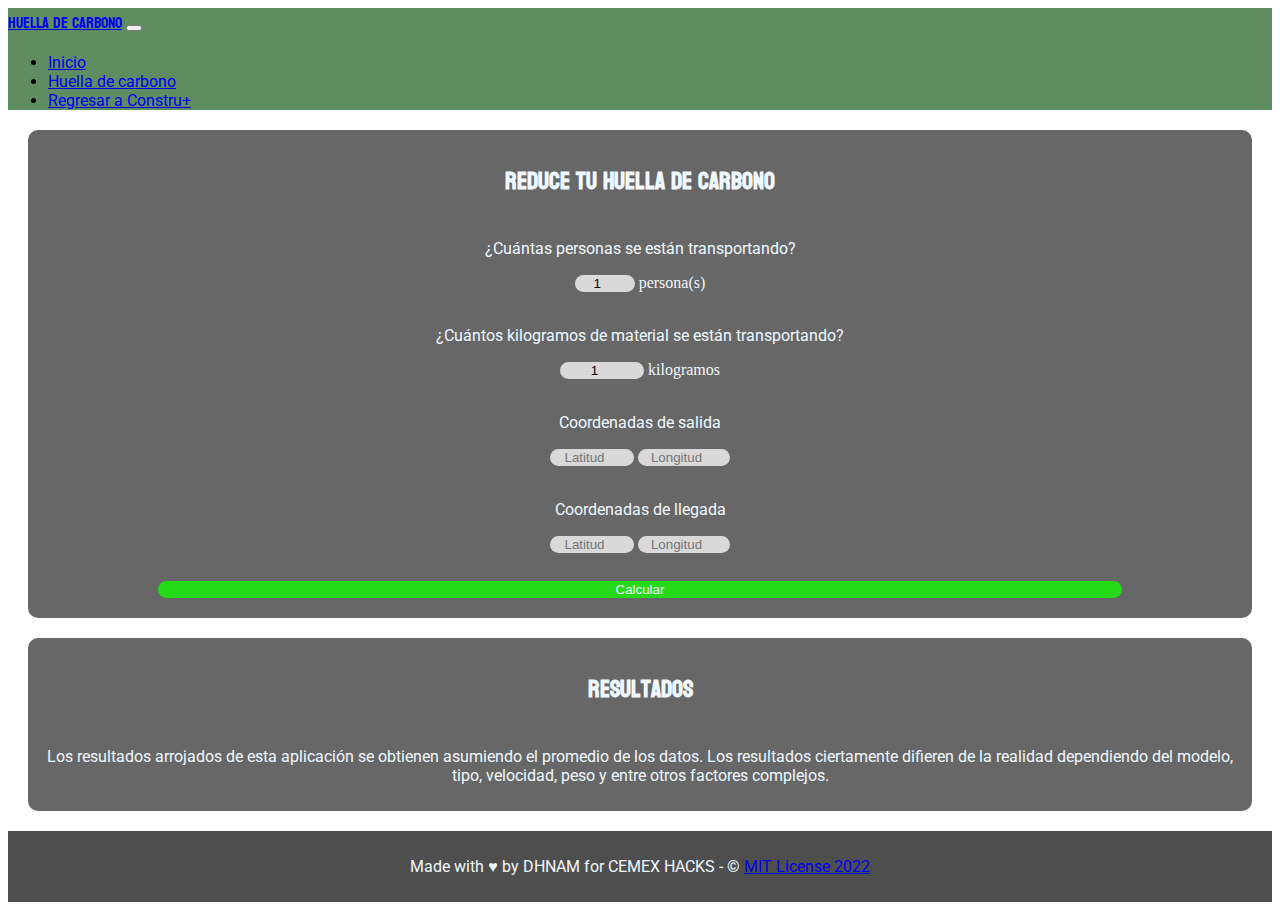
<file: index.html>
<!DOCTYPE html>
<html lang="en">
  <head>
    <meta charset="UTF-8" />
    <meta http-equiv="X-UA-Compatible" content="IE=edge" />
    <meta name="viewport" content="width=device-width, initial-scale=1.0" />
    <link rel="stylesheet" href="./styles.css" />
    <link
      href="https://cdn.jsdelivr.net/npm/bootstrap@5.1.3/dist/css/bootstrap.min.css"
      rel="stylesheet"
      integrity="sha384-1BmE4kWBq78iYhFldvKuhfTAU6auU8tT94WrHftjDbrCEXSU1oBoqyl2QvZ6jIW3"
      crossorigin="anonymous"
    />
    <link rel="icon" href="./favicon.png" />
    <title>CONSTRU+ - Huella de Carbono</title>
  </head>
  <body>
    <nav class="navbar navbar-expand-lg navbar-dark bg-navbar">
      <div class="container-fluid">
        <a class="navbar-brand title-text" href="#">Huella de Carbono</a>
        <button
          class="navbar-toggler"
          type="button"
          data-bs-toggle="collapse"
          data-bs-target="#navbarNav"
          aria-controls="navbarNav"
          aria-expanded="false"
          aria-label="Toggle navigation"
        >
          <span class="navbar-toggler-icon"></span>
        </button>
        <div class="collapse navbar-collapse" id="navbarNav">
          <ul class="navbar-nav">
            <li class="nav-item">
              <a class="nav-link" href="./index.html">Inicio</a>
            </li>
            <li class="nav-item">
              <a class="nav-link" href="./huella-de-carbono.html"
                >Huella de carbono</a
              >
            </li>
            <li class="nav-item">
              <a
                class="nav-link"
                target="_blank"
                href="https://construplus.netlify.app"
                >Regresar a Constru+</a
              >
            </li>
          </ul>
        </div>
      </div>
    </nav>
    <div class="box">
      <h2 class="title-text">Reduce tu huella de carbono</h2>
      <p>¿Cuántas personas se están transportando?</p>
      <div class="num-counter">
        <input type="number" id="num-people" value="1" min="1" max="100" />
        persona(s)
      </div>
      <br />
      <p>¿Cuántos kilogramos de material se están transportando?</p>
      <div class="num-counter">
        <input
          type="number"
          id="num-kg"
          value="1"
          min="1"
          max="5000"
          step="0.1"
        />
        kilogramos
      </div>
      <br />
      <p>Coordenadas de salida</p>
      <div class="num-counter">
        <input
          type="number"
          id="num-latstart"
          min="-90"
          max="90"
          placeholder="Latitud"
          step="0.01"
        />
        <input
          type="number"
          id="num-longstart"
          min="-180"
          max="180"
          step="0.01"
          placeholder="Longitud"
        />
      </div>
      <br />
      <p>Coordenadas de llegada</p>
      <div class="num-counter">
        <input
          type="number"
          id="num-latend"
          min="-90"
          max="90"
          placeholder="Latitud"
          step="0.01"
        />
        <input
          type="number"
          id="num-longend"
          min="-180"
          max="180"
          step="0.01"
          placeholder="Longitud"
        />
      </div>
      <br />

      <input
        type="button"
        id="push"
        value="Calcular"
        onclick="onButtonClick()"
      />
    </div>
    <div class="box">
      <h2 class="title-text">Resultados</h2>
      <p>
        Los resultados arrojados de esta aplicación se obtienen asumiendo el
        promedio de los datos. Los resultados ciertamente difieren de la
        realidad dependiendo del modelo, tipo, velocidad, peso y entre otros
        factores complejos.
      </p>
      <div class="row" id="results"></div>
    </div>
    <footer class="footer">
      <p>
        Made with &hearts; by DHNAM for CEMEX HACKS - &copy;
        <a
          href="https://github.com/dollis2002/EmergenciaClimatica-Cadena/blob/main/LICENSE"
          >MIT License 2022</a
        >
      </p>
    </footer>
    <script src="./main.js"></script>
    <script>
      src =
        "https://cdn.jsdelivr.net/npm/@popperjs/core@2.10.2/dist/umd/popper.min.js";
      integrity =
        "sha384-7+zCNj/IqJ95wo16oMtfsKbZ9ccEh31eOz1HGyDuCQ6wgnyJNSYdrPa03rtR1zdB";
      crossorigin = "anonymous";
    </script>
    <script
      src="https://cdn.jsdelivr.net/npm/bootstrap@5.1.3/dist/js/bootstrap.min.js"
      integrity="sha384-QJHtvGhmr9XOIpI6YVutG+2QOK9T+ZnN4kzFN1RtK3zEFEIsxhlmWl5/YESvpZ13"
      crossorigin="anonymous"
    ></script>
  </body>
</html>
</file>
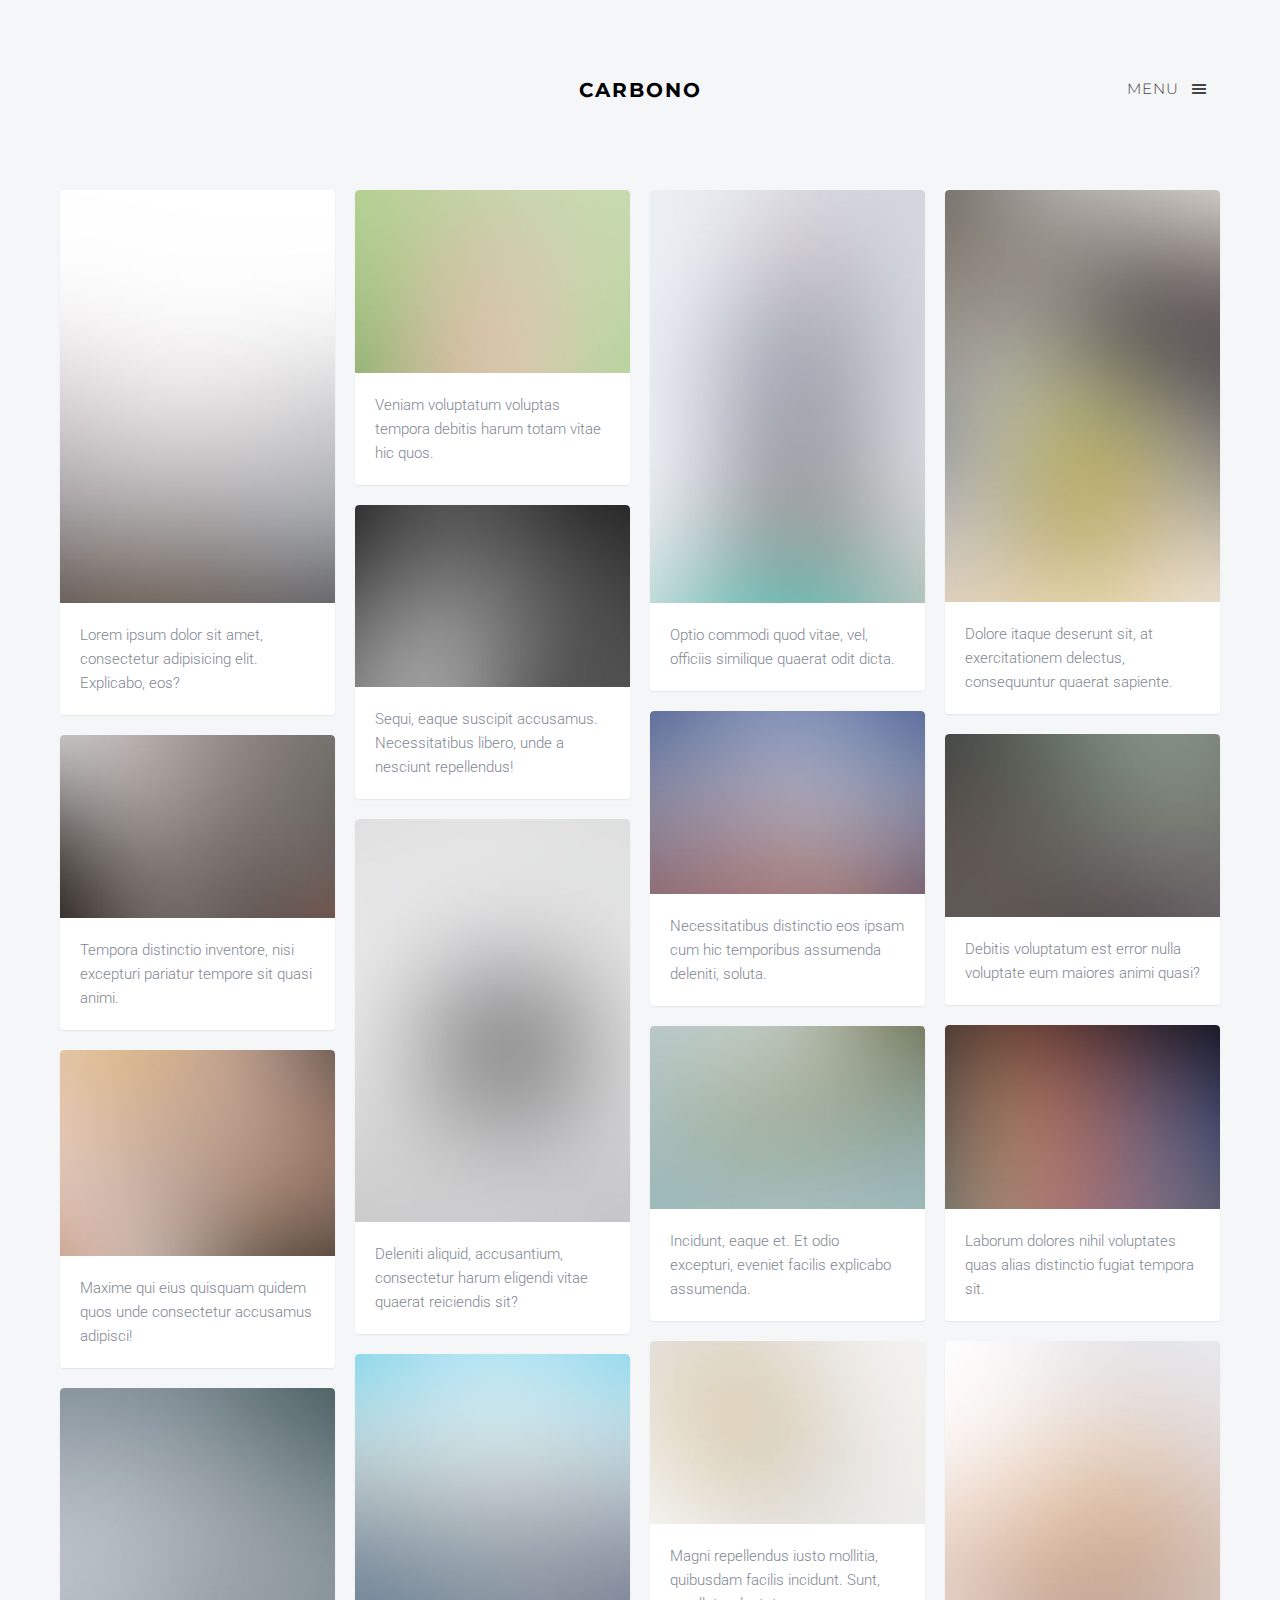
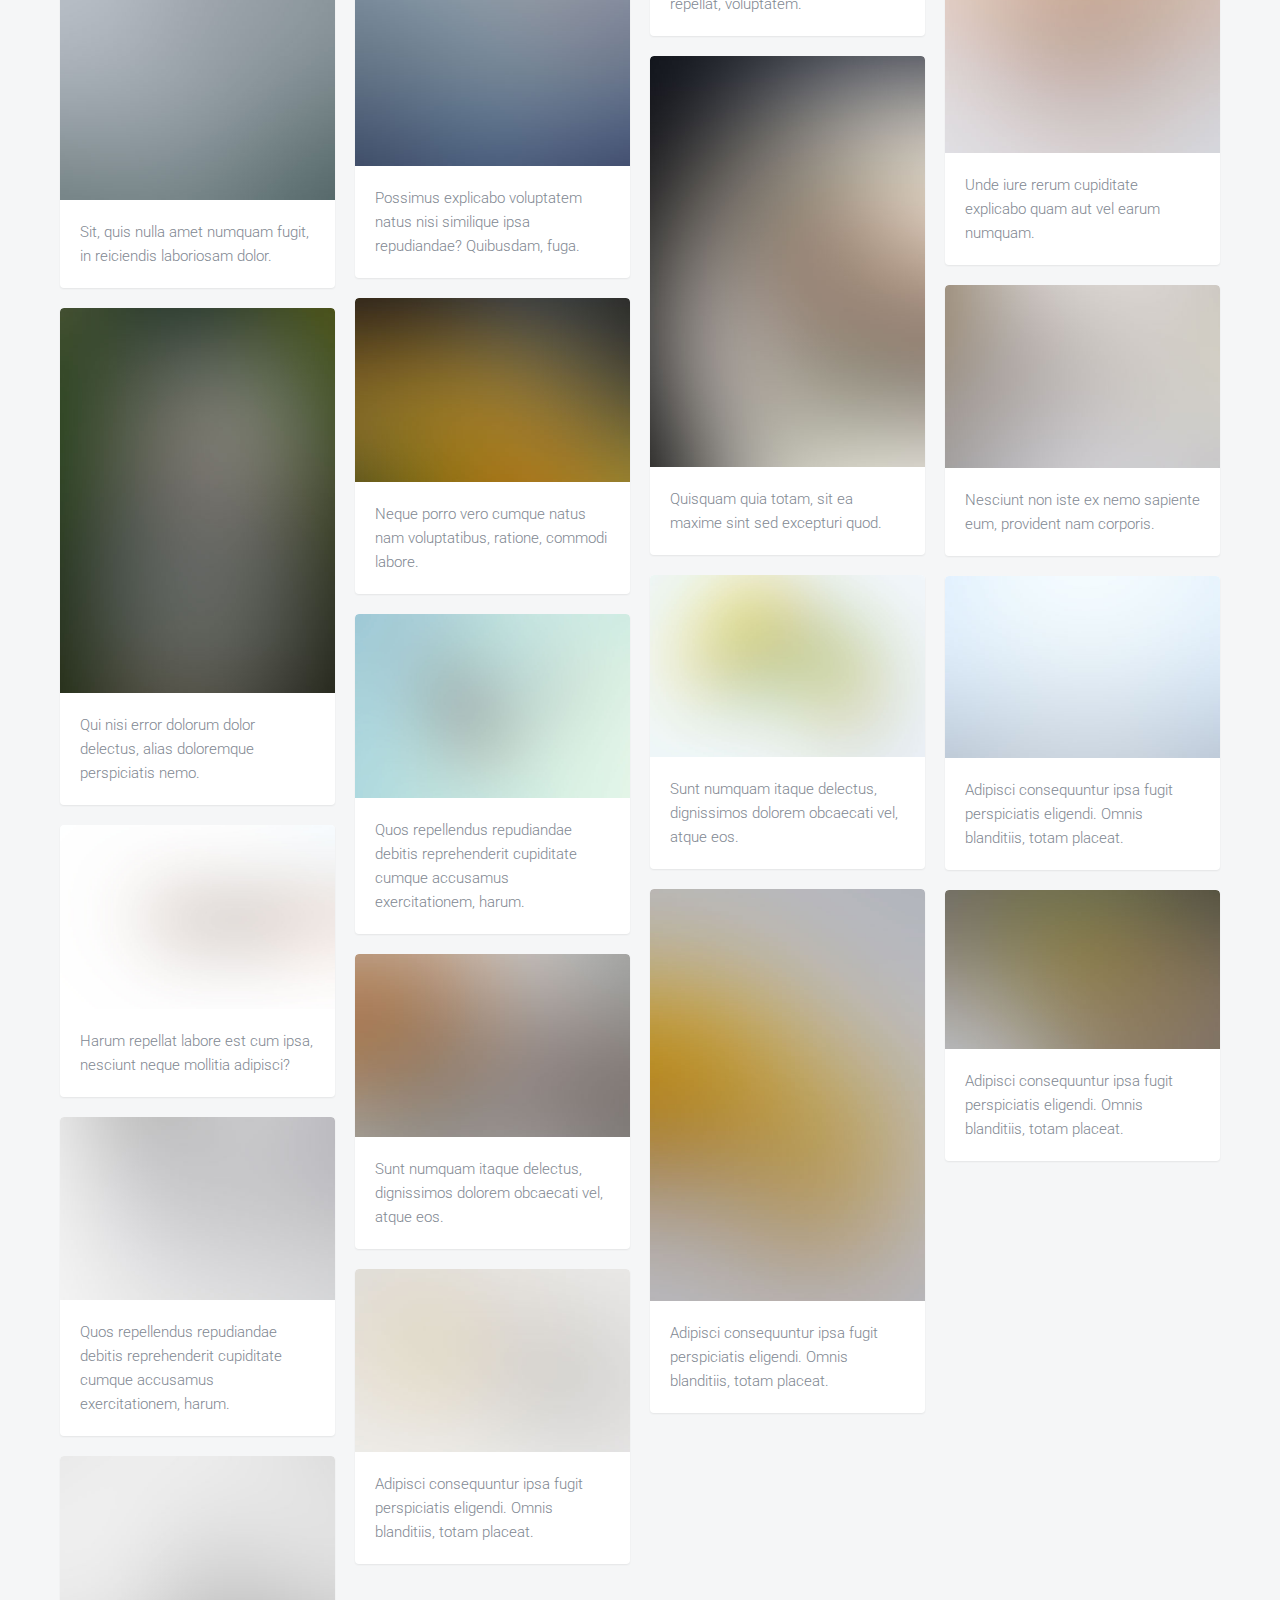
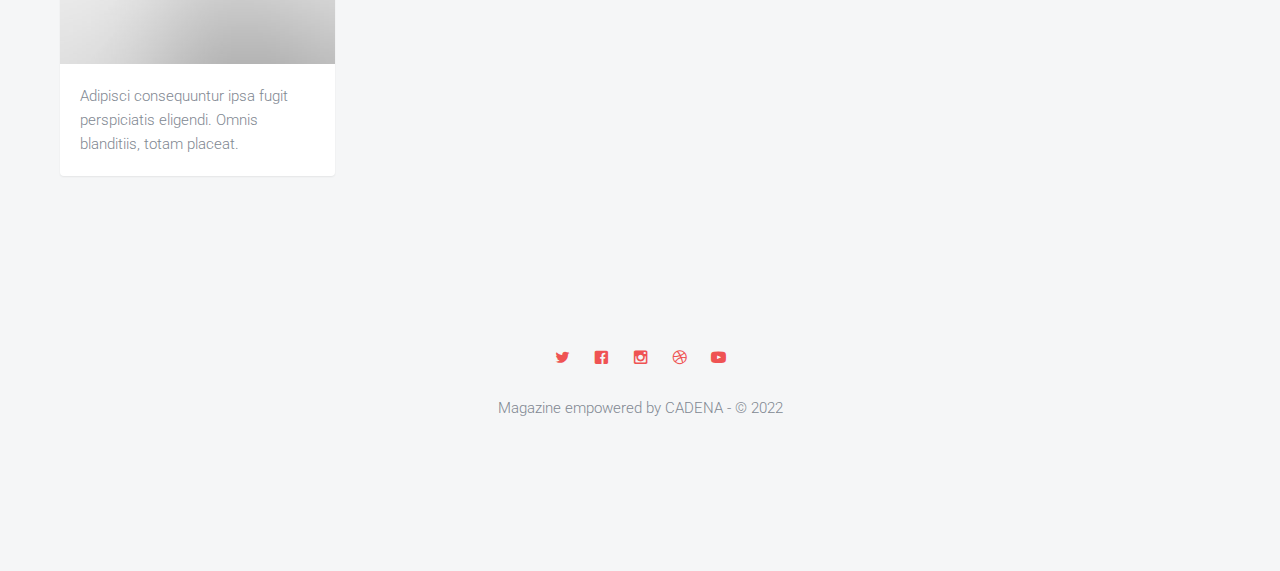
<file: hydrogen/index.html>
<!DOCTYPE html>
<!--[if lt IE 7]>      <html class="no-js lt-ie9 lt-ie8 lt-ie7"> <![endif]-->
<!--[if IE 7]>         <html class="no-js lt-ie9 lt-ie8"> <![endif]-->
<!--[if IE 8]>         <html class="no-js lt-ie9"> <![endif]-->
<!--[if gt IE 8]><!--> <html class="no-js"> <!--<![endif]-->
	<head>
	<meta charset="utf-8">
	<meta http-equiv="X-UA-Compatible" content="IE=edge">
	<title>CARBONO &mdash; Elimina tu huella</title>
	<meta name="viewport" content="width=device-width, initial-scale=1">

  <!-- Facebook and Twitter integration -->
	<meta property="og:title" content=""/>
	<meta property="og:image" content=""/>
	<meta property="og:url" content=""/>
	<meta property="og:site_name" content=""/>
	<meta property="og:description" content=""/>
	<meta name="twitter:title" content="" />
	<meta name="twitter:image" content="" />
	<meta name="twitter:url" content="" />
	<meta name="twitter:card" content="" />
	<link rel="stylesheet" href="./css/pStyles.css">

	<!-- Place favicon.ico and apple-touch-icon.png in the root directory -->
	<link rel="shortcut icon" href="favicon.ico">

	<!-- Google Webfonts -->
	<link href='http://fonts.googleapis.com/css?family=Roboto:400,300,100,500' rel='stylesheet' type='text/css'>
	<link href='https://fonts.googleapis.com/css?family=Montserrat:400,700' rel='stylesheet' type='text/css'>
	
	<!-- Animate.css -->
	<link rel="stylesheet" href="css/animate.css">
	<!-- Icomoon Icon Fonts-->
	<link rel="stylesheet" href="css/icomoon.css">
	<!-- Magnific Popup -->
	<link rel="stylesheet" href="css/magnific-popup.css">
	<!-- Salvattore -->
	<link rel="stylesheet" href="css/salvattore.css">
	<!-- Theme Style -->
	<link rel="stylesheet" href="css/style.css">
	<!-- Modernizr JS -->

	<script src="js/respond.min.js"></script>


	</head>
	<body>
		
	<div id="fh5co-offcanvass">
		<a href="#" class="fh5co-offcanvass-close js-fh5co-offcanvass-close">Menu <i class="icon-cross"></i> </a>
		<h1 class="fh5co-logo"><a class="navbar-brand" href="index.html">CARBONO</a></h1>
		<ul>
			<li class="active-link"><a href="index.html">Inicio</a></li>
			<li><a href="#">Conócenos</a></li>
			<li><a href="#">Contáctanos</a></li>
		</ul>
		<h3 class="fh5co-lead">Connect with us</h3>
		<p class="fh5co-social-icons">
			<a href="#"><i class="icon-twitter"></i></a>
			<a href="#"><i class="icon-facebook"></i></a>
			<a href="#"><i class="icon-instagram"></i></a>
			<a href="#"><i class="icon-dribbble"></i></a>
			<a href="#"><i class="icon-youtube"></i></a>
		</p>
	</div>
	<header id="fh5co-header" role="banner">
		<div class="container">
			<div class="row">
				<div class="col-md-12">
					<a href="#" class="fh5co-menu-btn js-fh5co-menu-btn">Menu <i class="icon-menu"></i></a>
					<a class="navbar-brand" href="index.html">CARBONO</a>		
				</div>
			</div>
		</div>
	</header>
	<!-- END .header -->
	
	
	<div id="fh5co-main">
		<div class="container">

			<div class="row">

        <div id="fh5co-board" data-columns>

        	<div class="item">
        		<div class="animate-box">
	        		<a href="images/img_1.jpg" class="image-popup fh5co-board-img" title="Lorem ipsum dolor sit amet, consectetur adipisicing elit. Explicabo, eos?"><img src="images/img_1.jpg" alt="Free HTML5 Bootstrap template"></a>
        		</div>
        		<div class="fh5co-desc">Lorem ipsum dolor sit amet, consectetur adipisicing elit. Explicabo, eos?</div>
        	</div>
        	<div class="item">
        		<div class="animate-box">
	        		<a href="images/img_2.jpg" class="image-popup fh5co-board-img"><img src="images/img_2.jpg" alt="Free HTML5 Bootstrap template"></a>
	        		<div class="fh5co-desc">Veniam voluptatum voluptas tempora debitis harum totam vitae hic quos.</div>
        		</div>
        	</div>
        	<div class="item">
        		<div class="animate-box">
	        		<a href="images/img_3.jpg" class="image-popup fh5co-board-img"><img src="images/img_3.jpg" alt="Free HTML5 Bootstrap template"></a>
	        		<div class="fh5co-desc">Optio commodi quod vitae, vel, officiis similique quaerat odit dicta.</div>
        		</div>
        	</div>
        	<div class="item">
        		<div class="animate-box">
	        		<a href="images/img_4.jpg" class="image-popup fh5co-board-img"><img src="images/img_4.jpg" alt="Free HTML5 Bootstrap template"></a>
	        		<div class="fh5co-desc">Dolore itaque deserunt sit, at exercitationem delectus, consequuntur quaerat sapiente.</div>
        		</div>
        	</div>
        	<div class="item">
        		<div class="animate-box">
	        		<a href="images/img_5.jpg" class="image-popup fh5co-board-img"><img src="images/img_5.jpg" alt="Free HTML5 Bootstrap template"></a>
	        		<div class="fh5co-desc">Tempora distinctio inventore, nisi excepturi pariatur tempore sit quasi animi.</div>
        		</div>
        	</div>
        	<div class="item">
        		<div class="animate-box">
	        		<a href="images/img_6.jpg" class="image-popup fh5co-board-img"><img src="images/img_6.jpg" alt="Free HTML5 Bootstrap template"></a>
	        		<div class="fh5co-desc">Sequi, eaque suscipit accusamus. Necessitatibus libero, unde a nesciunt repellendus!</div>
        		</div>
        	</div>
        	<div class="item">
        		<div class="animate-box">
	        		<a href="images/img_7.jpg" class="image-popup fh5co-board-img"><img src="images/img_7.jpg" alt="Free HTML5 Bootstrap template"></a>
	        		<div class="fh5co-desc">Necessitatibus distinctio eos ipsam cum hic temporibus assumenda deleniti, soluta.</div>
        		</div>
        	</div>
        	<div class="item">
        		<div class="animate-box">
	        		<a href="images/img_8.jpg" class="image-popup fh5co-board-img"><img src="images/img_8.jpg" alt="Free HTML5 Bootstrap template"></a>
	        		<div class="fh5co-desc">Debitis voluptatum est error nulla voluptate eum maiores animi quasi?</div>
        		</div>
        	</div>
        	<div class="item">
        		<div class="animate-box">
	        		<a href="images/img_9.jpg" class="image-popup fh5co-board-img"><img src="images/img_9.jpg" alt="Free HTML5 Bootstrap template"></a>
	        		<div class="fh5co-desc">Maxime qui eius quisquam quidem quos unde consectetur accusamus adipisci!</div>
        		</div>
        	</div>
        	<div class="item">
        		<div class="animate-box">
	        		<a href="images/img_21.jpg" class="image-popup fh5co-board-img"><img src="images/img_21.jpg" alt="Free HTML5 Bootstrap template"></a>
	        		<div class="fh5co-desc">Deleniti aliquid, accusantium, consectetur harum eligendi vitae quaerat reiciendis sit?</div>
        		</div>
        	</div>
        	<div class="item">
        		<div class="animate-box">
	        		<a href="images/img_10.jpg" class="image-popup fh5co-board-img"><img src="images/img_10.jpg" alt="Free HTML5 Bootstrap template"></a>
	        		<div class="fh5co-desc">Incidunt, eaque et. Et odio excepturi, eveniet facilis explicabo assumenda.</div>
        		</div>
        	</div>
        	<div class="item">
        		<div class="animate-box">
	        		<a href="images/img_11.jpg" class="image-popup fh5co-board-img"><img src="images/img_11.jpg" alt="Free HTML5 Bootstrap template"></a>
	        		<div class="fh5co-desc">Laborum dolores nihil voluptates quas alias distinctio fugiat tempora sit.</div>
        		</div>
        	</div>
        	<div class="item">
        		<div class="animate-box">
	        		<a href="images/img_12.jpg" class="image-popup fh5co-board-img"><img src="images/img_12.jpg" alt="Free HTML5 Bootstrap template"></a>
	        		<div class="fh5co-desc">Sit, quis nulla amet numquam fugit, in reiciendis laboriosam dolor.</div>
        		</div>
        	</div>
        	<div class="item">
        		<div class="animate-box">
	        		<a href="images/img_13.jpg" class="image-popup fh5co-board-img"><img src="images/img_13.jpg" alt="Free HTML5 Bootstrap template"></a>
	        		<div class="fh5co-desc">Possimus explicabo voluptatem natus nisi similique ipsa repudiandae? Quibusdam, fuga.</div>
        		</div>
        	</div>
        	<div class="item">
        		<div class="animate-box">
	        		<a href="images/img_14.jpg" class="image-popup fh5co-board-img"><img src="images/img_14.jpg" alt="Free HTML5 Bootstrap template"></a>
	        		<div class="fh5co-desc">Magni repellendus iusto mollitia, quibusdam facilis incidunt. Sunt, repellat, voluptatem.</div>
        		</div>
        	</div>
        	<div class="item">
        		<div class="animate-box">
	        		<a href="images/img_15.jpg" class="image-popup fh5co-board-img"><img src="images/img_15.jpg" alt="Free HTML5 Bootstrap template"></a>
	        		<div class="fh5co-desc">Unde iure rerum cupiditate explicabo quam aut vel earum numquam.</div>
        		</div>
        	</div>
        	<div class="item">
        		<div class="animate-box">
	        		<a href="images/img_16.jpg" class="image-popup fh5co-board-img"><img src="images/img_16.jpg" alt="Free HTML5 Bootstrap template"></a>
	        		<div class="fh5co-desc">Qui nisi error dolorum dolor delectus, alias doloremque perspiciatis nemo.</div>
        		</div>
        	</div>
        	<div class="item">
        		<div class="animate-box">
	        		<a href="images/img_18.jpg" class="image-popup fh5co-board-img"><img src="images/img_18.jpg" alt="Free HTML5 Bootstrap template"></a>
	        		<div class="fh5co-desc">Neque porro vero cumque natus nam voluptatibus, ratione, commodi labore.</div>
        		</div>
        	</div>
        	<div class="item">
        		<div class="animate-box">
	        		<a href="images/img_17.jpg" class="image-popup fh5co-board-img"><img src="images/img_17.jpg" alt="Free HTML5 Bootstrap template"></a>
	        		<div class="fh5co-desc">Quisquam quia totam, sit ea maxime sint sed excepturi quod.</div>
        		</div>
        	</div>
        	<div class="item">
        		<div class="animate-box">
	        		<a href="images/img_19.jpg" class="image-popup fh5co-board-img"><img src="images/img_19.jpg" alt="Free HTML5 Bootstrap template"></a>
	        		<div class="fh5co-desc">Nesciunt non iste ex nemo sapiente eum, provident nam corporis.</div>
        		</div>
        	</div>
        	<div class="item">
        		<div class="animate-box">
	        		<a href="images/img_20.jpg" class="image-popup fh5co-board-img"><img src="images/img_20.jpg" alt="Free HTML5 Bootstrap template"></a>
	        		<div class="fh5co-desc">Harum repellat labore est cum ipsa, nesciunt neque mollitia adipisci?</div>
        		</div>
        	</div>
        	
        	<div class="item">
        		<div class="animate-box">
	        		<a href="images/img_22.jpg" class="image-popup fh5co-board-img"><img src="images/img_22.jpg" alt="Free HTML5 Bootstrap template"></a>
	        		<div class="fh5co-desc">Quos repellendus repudiandae debitis reprehenderit cupiditate cumque accusamus exercitationem, harum.</div>
        		</div>
        	</div>
        	<div class="item">
        		<div class="animate-box">
	        		<a href="images/img_23.jpg" class="image-popup fh5co-board-img"><img src="images/img_23.jpg" alt="Free HTML5 Bootstrap template"></a>
	        		<div class="fh5co-desc">Sunt numquam itaque delectus, dignissimos dolorem obcaecati vel, atque eos.</div>
        		</div>
        	</div>
        	<div class="item">
        		<div class="animate-box">
	        		<a href="images/img_24.jpg" class="image-popup fh5co-board-img"><img src="images/img_24.jpg" alt="Free HTML5 Bootstrap template"></a>
	        		<div class="fh5co-desc">Adipisci consequuntur ipsa fugit perspiciatis eligendi. Omnis blanditiis, totam placeat.</div>
        		</div>
        	</div>
        	<div class="item">
        		<div class="animate-box">
	        		<a href="images/img_25.jpg" class="image-popup fh5co-board-img"><img src="images/img_25.jpg" alt="Free HTML5 Bootstrap template"></a>
	        		<div class="fh5co-desc">Quos repellendus repudiandae debitis reprehenderit cupiditate cumque accusamus exercitationem, harum.</div>
        		</div>
        	</div>
        	<div class="item">
        		<div class="animate-box">
	        		<a href="images/img_26.jpg" class="image-popup fh5co-board-img"><img src="images/img_26.jpg" alt="Free HTML5 Bootstrap template"></a>
	        		<div class="fh5co-desc">Sunt numquam itaque delectus, dignissimos dolorem obcaecati vel, atque eos.</div>
        		</div>
        	</div>
        	<div class="item">
        		<div class="animate-box">
	        		<a href="images/img_27.jpg" class="image-popup fh5co-board-img"><img src="images/img_27.jpg" alt="Free HTML5 Bootstrap template"></a>
	        		<div class="fh5co-desc">Adipisci consequuntur ipsa fugit perspiciatis eligendi. Omnis blanditiis, totam placeat.</div>
        		</div>
        	</div>
        	<div class="item">
        		<div class="animate-box">
	        		<a href="images/img_28.jpg" class="image-popup fh5co-board-img"><img src="images/img_28.jpg" alt="Free HTML5 Bootstrap template"></a>
	        		<div class="fh5co-desc">Adipisci consequuntur ipsa fugit perspiciatis eligendi. Omnis blanditiis, totam placeat.</div>
        		</div>
        	</div>
        	<div class="item">
        		<div class="animate-box">
	        		<a href="images/img_29.jpg" class="image-popup fh5co-board-img"><img src="images/img_29.jpg" alt="Free HTML5 Bootstrap template"></a>
	        		<div class="fh5co-desc">Adipisci consequuntur ipsa fugit perspiciatis eligendi. Omnis blanditiis, totam placeat.</div>
        		</div>
        	</div>
        	<div class="item">
        		<div class="animate-box">
	        		<a href="images/img_30.jpg" class="image-popup fh5co-board-img"><img src="images/img_30.jpg" alt="Free HTML5 Bootstrap template"></a>
	        		<div class="fh5co-desc">Adipisci consequuntur ipsa fugit perspiciatis eligendi. Omnis blanditiis, totam placeat.</div>
        		</div>
        	</div>
        </div>
        </div>
       </div>
	</div>

	<footer id="fh5co-footer">
		<div class="container">
			<div class="row row-padded">
				<div class="col-md-12 text-center">
					<p class="fh5co-social-icons">
						<a href="#"><i class="icon-twitter"></i></a>
						<a href="#"><i class="icon-facebook"></i></a>
						<a href="#"><i class="icon-instagram"></i></a>
						<a href="#"><i class="icon-dribbble"></i></a>
						<a href="#"><i class="icon-youtube"></i></a>
					</p>
					Magazine empowered by CADENA - &copy; 2022
				</div>
			</div>
		</div>
	</footer>


	<!-- jQuery -->
	<script src="js/jquery.min.js"></script>
	<!-- jQuery Easing -->
	<script src="js/jquery.easing.1.3.js"></script>
	<!-- Bootstrap -->
	<script src="js/bootstrap.min.js"></script>
	<!-- Waypoints -->
	<script src="js/jquery.waypoints.min.js"></script>
	<!-- Magnific Popup -->
	<script src="js/jquery.magnific-popup.min.js"></script>
	<!-- Salvattore -->
	<script src="js/salvattore.min.js"></script>
	<!-- Main JS -->
	<script src="js/main.js"></script>

	

	
	</body>
</html>
</file>
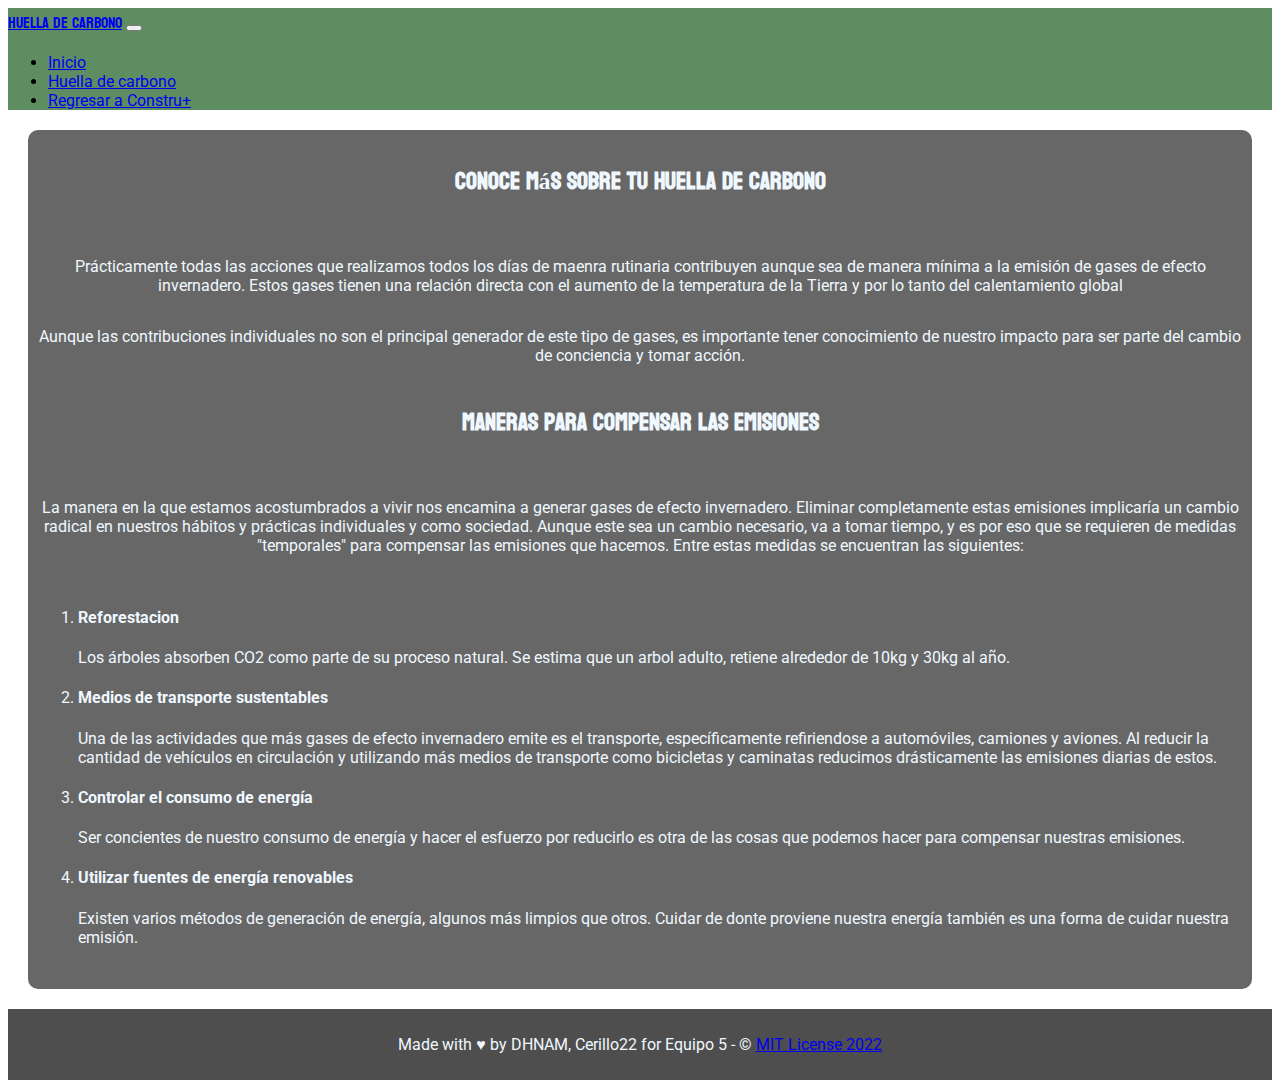
<file: huella-de-carbono.html>
<!DOCTYPE html>
<html lang="en">
  <head>
    <meta charset="UTF-8" />
    <meta http-equiv="X-UA-Compatible" content="IE=edge" />
    <meta name="viewport" content="width=device-width, initial-scale=1.0" />
    <link rel="stylesheet" href="./styles.css" />
    <link
      href="https://cdn.jsdelivr.net/npm/bootstrap@5.1.3/dist/css/bootstrap.min.css"
      rel="stylesheet"
      integrity="sha384-1BmE4kWBq78iYhFldvKuhfTAU6auU8tT94WrHftjDbrCEXSU1oBoqyl2QvZ6jIW3"
      crossorigin="anonymous"
    />
    <link rel="icon" href="./favicon.png">
    <title>CONSTRU+ - Huella de Carbono</title>
  </head>
  <body>
    <nav class="navbar navbar-expand-lg navbar-dark bg-navbar">
      <div class="container-fluid">
        <a class="navbar-brand title-text" href="#">Huella de Carbono</a>
        <button
          class="navbar-toggler"
          type="button"
          data-bs-toggle="collapse"
          data-bs-target="#navbarNav"
          aria-controls="navbarNav"
          aria-expanded="false"
          aria-label="Toggle navigation"
        >
          <span class="navbar-toggler-icon"></span>
        </button>
        <div class="collapse navbar-collapse" id="navbarNav">
          <ul class="navbar-nav">
            <li class="nav-item">
              <a class="nav-link" href="./index.html">Inicio</a>
            </li>
            <li class="nav-item">
              <a class="nav-link" href="./huella-de-carbono.html"
                >Huella de carbono</a
              >
            </li>
            <li class="nav-item">
              <a class="nav-link" target="_blank" href="https://construplus.netlify.app"
                >Regresar a Constru+</a
              >
            </li>
          </ul>
        </div>
      </div>
    </nav>
    <div class="box">
      <h2 class="title-text">Conoce más sobre tu huella de carbono</h2>
      <br />
      <p>
        Prácticamente todas las acciones que realizamos todos los días de maenra
        rutinaria contribuyen aunque sea de manera mínima a la emisión de gases
        de efecto invernadero. Estos gases tienen una relación directa con el
        aumento de la temperatura de la Tierra y por lo tanto del calentamiento
        global
      </p>
      <p>
        Aunque las contribuciones individuales no son el principal generador de
        este tipo de gases, es importante tener conocimiento de nuestro impacto
        para ser parte del cambio de conciencia y tomar acción.
      </p>

      <h2 class="title-text">Maneras para compensar las emisiones</h2>
      <br />
      <p>
        La manera en la que estamos acostumbrados a vivir nos encamina a generar
        gases de efecto invernadero. Eliminar completamente estas emisiones
        implicaría un cambio radical en nuestros hábitos y prácticas
        individuales y como sociedad. Aunque este sea un cambio necesario, va a
        tomar tiempo, y es por eso que se requieren de medidas "temporales" para
        compensar las emisiones que hacemos. Entre estas medidas se encuentran
        las siguientes:
      </p>
      <ol class="lister">
        <li><h4>Reforestacion</h4></li>
        <p>
          Los árboles absorben CO2 como parte de su proceso natural. Se estima
          que un arbol adulto, retiene alrededor de 10kg y 30kg al año.
        </p>
        <li><h4>Medios de transporte sustentables</h4></li>
        <p>
          Una de las actividades que más gases de efecto invernadero emite es el
          transporte, específicamente refiriendose a automóviles, camiones y
          aviones. Al reducir la cantidad de vehículos en circulación y
          utilizando más medios de transporte como bicicletas y caminatas
          reducimos drásticamente las emisiones diarias de estos.
        </p>
        <li><h4>Controlar el consumo de energía</h4></li>
        <p>
          Ser concientes de nuestro consumo de energía y hacer el esfuerzo por
          reducirlo es otra de las cosas que podemos hacer para compensar
          nuestras emisiones.
        </p>
        <li><h4>Utilizar fuentes de energía renovables</h4></li>
        <p>
          Existen varios métodos de generación de energía, algunos más limpios
          que otros. Cuidar de donte proviene nuestra energía también es una
          forma de cuidar nuestra emisión.
        </p>
      </ol>
    </div>
    <footer class="footer">
      <p>
        Made with &hearts; by DHNAM, Cerillo22 for Equipo 5 - &copy; <a href="https://github.com/dollis2002/EmergenciaClimatica-Cadena/blob/main/LICENSE">MIT License 2022</a>
      </p>
    </footer>
    <script src="./main.js"></script>
    <script
      src="https://cdn.jsdelivr.net/npm/@popperjs/core@2.10.2/dist/umd/popper.min.js"
      integrity="sha384-7+zCNj/IqJ95wo16oMtfsKbZ9ccEh31eOz1HGyDuCQ6wgnyJNSYdrPa03rtR1zdB"
      crossorigin="anonymous"
    ></script>
    <script
      src="https://cdn.jsdelivr.net/npm/bootstrap@5.1.3/dist/js/bootstrap.min.js"
      integrity="sha384-QJHtvGhmr9XOIpI6YVutG+2QOK9T+ZnN4kzFN1RtK3zEFEIsxhlmWl5/YESvpZ13"
      crossorigin="anonymous"
    ></script>
  </body>
</html>
</file>
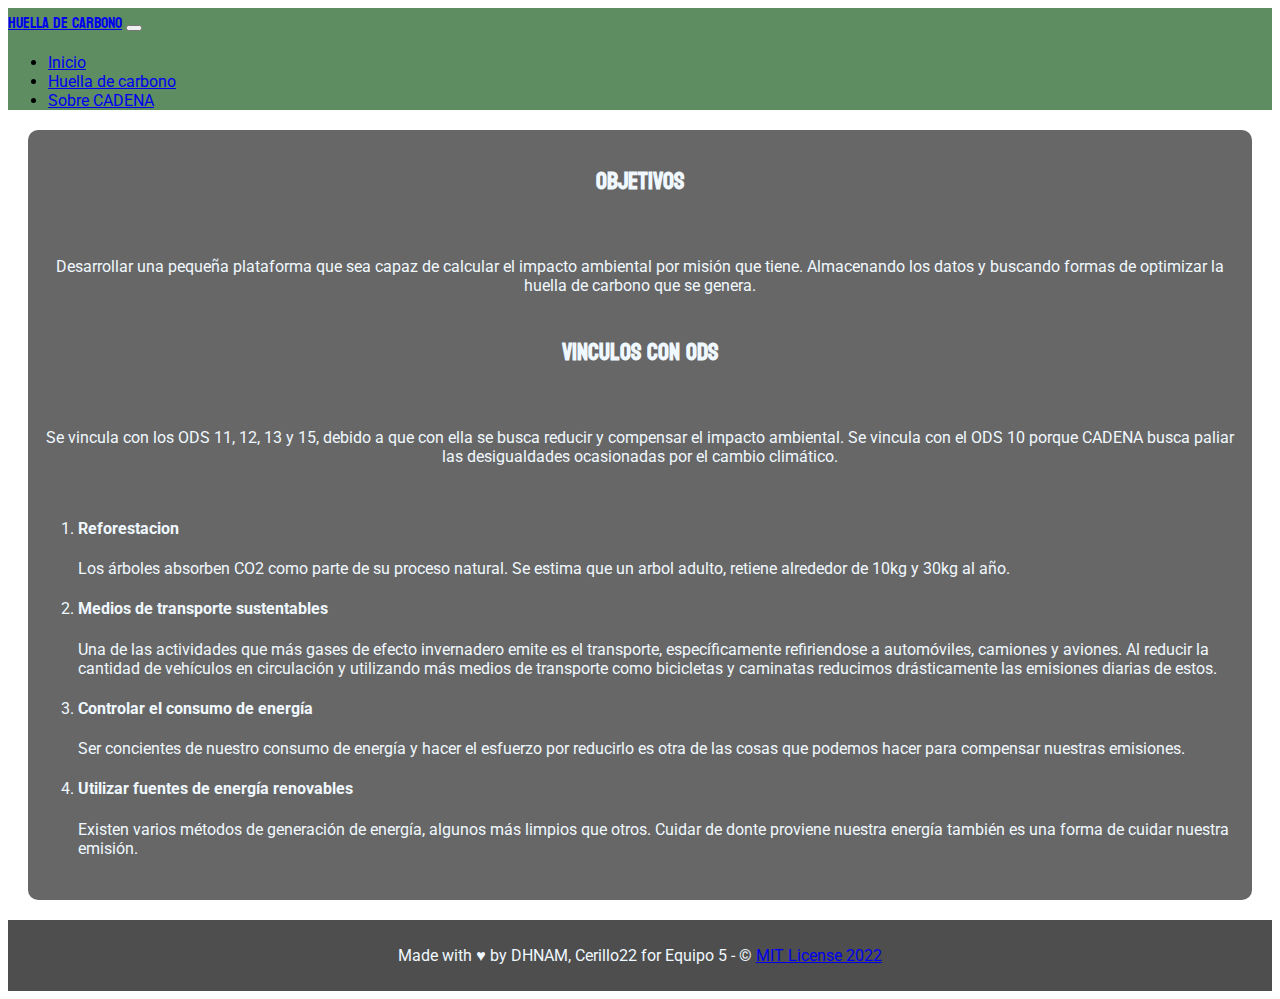
<file: mas-info.html>
<!DOCTYPE html>
<html lang="en">
  <head>
    <meta charset="UTF-8" />
    <meta http-equiv="X-UA-Compatible" content="IE=edge" />
    <meta name="viewport" content="width=device-width, initial-scale=1.0" />
    <link rel="stylesheet" href="./styles.css" />
    <link
      href="https://cdn.jsdelivr.net/npm/bootstrap@5.1.3/dist/css/bootstrap.min.css"
      rel="stylesheet"
      integrity="sha384-1BmE4kWBq78iYhFldvKuhfTAU6auU8tT94WrHftjDbrCEXSU1oBoqyl2QvZ6jIW3"
      crossorigin="anonymous"
    />
    <link rel="icon" href="./favicon.png" />
    <title>CADENA - Huella de Carbono</title>
  </head>
  <body>
    <nav class="navbar navbar-expand-lg navbar-dark bg-navbar">
      <div class="container-fluid">
        <a class="navbar-brand title-text" href="#">Huella de Carbono</a>
        <button
          class="navbar-toggler"
          type="button"
          data-bs-toggle="collapse"
          data-bs-target="#navbarNav"
          aria-controls="navbarNav"
          aria-expanded="false"
          aria-label="Toggle navigation"
        >
          <span class="navbar-toggler-icon"></span>
        </button>
        <div class="collapse navbar-collapse" id="navbarNav">
          <ul class="navbar-nav">
            <li class="nav-item">
              <a class="nav-link" href="./index.html">Inicio</a>
            </li>
            <li class="nav-item">
              <a class="nav-link" href="./huella-de-carbono.html"
                >Huella de carbono</a
              >
            </li>
            <li class="nav-item">
              <a class="nav-link" target="_blank" href="https://cadena.ngo/"
                >Sobre CADENA</a
              >
            </li>
          </ul>
        </div>
      </div>
    </nav>
    <div class="box">
      <h2 class="title-text">Objetivos</h2>
      <br />
      <p>
        Desarrollar una pequeña plataforma que sea capaz de calcular el impacto
        ambiental por misión que tiene. Almacenando los datos y buscando formas
        de optimizar la huella de carbono que se genera.
      </p>

      <h2 class="title-text">Vinculos con ODS</h2>
      <br />
      <p>
        Se vincula con los ODS 11, 12, 13 y 15, debido a que con ella se busca
        reducir y compensar el impacto ambiental. Se vincula con el ODS 10
        porque CADENA busca paliar las desigualdades ocasionadas por el cambio
        climático.
      </p>
      <ol class="lister">
        <li><h4>Reforestacion</h4></li>
        <p>
          Los árboles absorben CO2 como parte de su proceso natural. Se estima
          que un arbol adulto, retiene alrededor de 10kg y 30kg al año.
        </p>
        <li><h4>Medios de transporte sustentables</h4></li>
        <p>
          Una de las actividades que más gases de efecto invernadero emite es el
          transporte, específicamente refiriendose a automóviles, camiones y
          aviones. Al reducir la cantidad de vehículos en circulación y
          utilizando más medios de transporte como bicicletas y caminatas
          reducimos drásticamente las emisiones diarias de estos.
        </p>
        <li><h4>Controlar el consumo de energía</h4></li>
        <p>
          Ser concientes de nuestro consumo de energía y hacer el esfuerzo por
          reducirlo es otra de las cosas que podemos hacer para compensar
          nuestras emisiones.
        </p>
        <li><h4>Utilizar fuentes de energía renovables</h4></li>
        <p>
          Existen varios métodos de generación de energía, algunos más limpios
          que otros. Cuidar de donte proviene nuestra energía también es una
          forma de cuidar nuestra emisión.
        </p>
      </ol>
    </div>
    <footer class="footer">
      <p>
        Made with &hearts; by DHNAM, Cerillo22 for Equipo 5 - &copy;
        <a
          href="https://github.com/dollis2002/EmergenciaClimatica-Cadena/blob/main/LICENSE"
          >MIT License 2022</a
        >
      </p>
    </footer>
    <script src="./main.js"></script>
    <script
      src="https://cdn.jsdelivr.net/npm/@popperjs/core@2.10.2/dist/umd/popper.min.js"
      integrity="sha384-7+zCNj/IqJ95wo16oMtfsKbZ9ccEh31eOz1HGyDuCQ6wgnyJNSYdrPa03rtR1zdB"
      crossorigin="anonymous"
    ></script>
    <script
      src="https://cdn.jsdelivr.net/npm/bootstrap@5.1.3/dist/js/bootstrap.min.js"
      integrity="sha384-QJHtvGhmr9XOIpI6YVutG+2QOK9T+ZnN4kzFN1RtK3zEFEIsxhlmWl5/YESvpZ13"
      crossorigin="anonymous"
    ></script>
  </body>
</html>
</file>
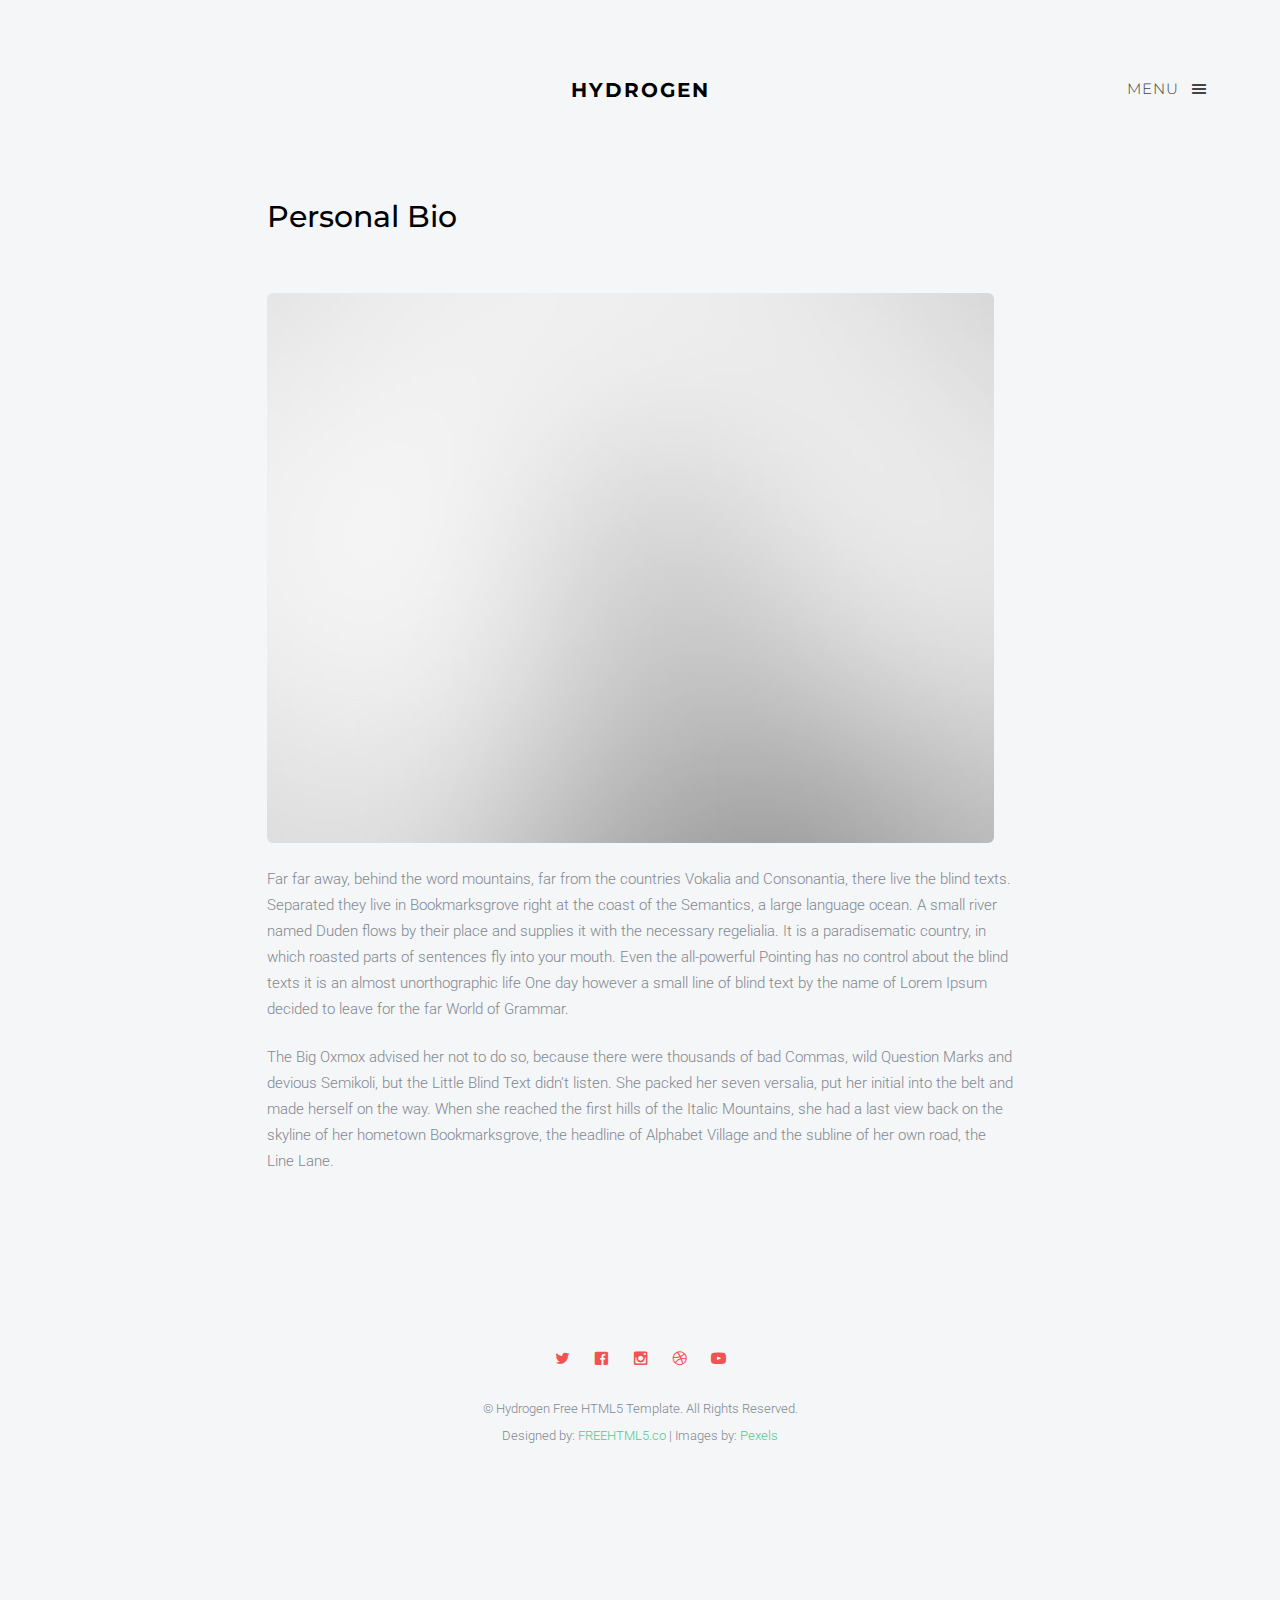
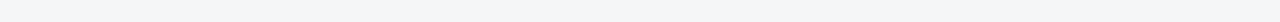
<file: hydrogen/about.html>
<!DOCTYPE html>
<!--[if lt IE 7]>      <html class="no-js lt-ie9 lt-ie8 lt-ie7"> <![endif]-->
<!--[if IE 7]>         <html class="no-js lt-ie9 lt-ie8"> <![endif]-->
<!--[if IE 8]>         <html class="no-js lt-ie9"> <![endif]-->
<!--[if gt IE 8]><!--> <html class="no-js"> <!--<![endif]-->
	<head>
	<meta charset="utf-8">
	<meta http-equiv="X-UA-Compatible" content="IE=edge">
	<title>Hydrogen &mdash; A free HTML5 Template by FREEHTML5.CO</title>
	<meta name="viewport" content="width=device-width, initial-scale=1">
	<meta name="description" content="Free HTML5 Template by FREEHTML5.CO" />
	<meta name="keywords" content="free html5, free template, free bootstrap, html5, css3, mobile first, responsive" />
	<meta name="author" content="FREEHTML5.CO" />

  <!-- 
	//////////////////////////////////////////////////////

	FREE HTML5 TEMPLATE 
	DESIGNED & DEVELOPED by FREEHTML5.CO
		
	Website: 		http://freehtml5.co/
	Email: 			info@freehtml5.co
	Twitter: 		http://twitter.com/fh5co
	Facebook: 		https://www.facebook.com/fh5co

	//////////////////////////////////////////////////////
	 -->

  <!-- Facebook and Twitter integration -->
	<meta property="og:title" content=""/>
	<meta property="og:image" content=""/>
	<meta property="og:url" content=""/>
	<meta property="og:site_name" content=""/>
	<meta property="og:description" content=""/>
	<meta name="twitter:title" content="" />
	<meta name="twitter:image" content="" />
	<meta name="twitter:url" content="" />
	<meta name="twitter:card" content="" />

	<!-- Place favicon.ico and apple-touch-icon.png in the root directory -->
	<link rel="shortcut icon" href="favicon.ico">

	<!-- Google Webfonts -->
	<link href='http://fonts.googleapis.com/css?family=Roboto:400,300,100,500' rel='stylesheet' type='text/css'>
	<link href='https://fonts.googleapis.com/css?family=Montserrat:400,700' rel='stylesheet' type='text/css'>
	
	<!-- Animate.css -->
	<link rel="stylesheet" href="css/animate.css">
	<!-- Icomoon Icon Fonts-->
	<link rel="stylesheet" href="css/icomoon.css">
	<!-- Magnific Popup -->
	<link rel="stylesheet" href="css/magnific-popup.css">
	<!-- Salvattore -->
	<link rel="stylesheet" href="css/salvattore.css">
	<!-- Theme Style -->
	<link rel="stylesheet" href="css/style.css">
	<!-- Modernizr JS -->
	<script src="js/modernizr-2.6.2.min.js"></script>
	<!-- FOR IE9 below -->
	<!--[if lt IE 9]>
	<script src="js/respond.min.js"></script>
	<![endif]-->

	</head>
	<body>
		
	<div id="fh5co-offcanvass">
		<a href="#" class="fh5co-offcanvass-close js-fh5co-offcanvass-close">Menu <i class="icon-cross"></i> </a>
		<h1 class="fh5co-logo"><a class="navbar-brand" href="index.html">Hydrogen</a></h1>
		<ul>
			<li><a href="index.html">Home</a></li>
			<li class="active"><a href="about.html">About</a></li>
			<li><a href="pricing.html">Pricing</a></li>
			<li><a href="contact.html">Contact</a></li>
		</ul>
		<h3 class="fh5co-lead">Connect with us</h3>
		<p class="fh5co-social-icons">
			<a href="#"><i class="icon-twitter"></i></a>
			<a href="#"><i class="icon-facebook"></i></a>
			<a href="#"><i class="icon-instagram"></i></a>
			<a href="#"><i class="icon-dribbble"></i></a>
			<a href="#"><i class="icon-youtube"></i></a>
		</p>
	</div>
	<header id="fh5co-header" role="banner">
		<div class="container">
			<div class="row">
				<div class="col-md-12">
					<a href="#" class="fh5co-menu-btn js-fh5co-menu-btn">Menu <i class="icon-menu"></i></a>
					<a class="navbar-brand" href="index.html">Hydrogen</a>		
				</div>
			</div>
		</div>
	</header>
	<!-- END .header -->
	
	
	<div id="fh5co-main">
		<div class="container">
			<div class="row">
				<div class="col-md-8 col-md-offset-2">
					<h2>Personal Bio</h2>
					<div class="fh5co-spacer fh5co-spacer-sm"></div>
					<p>
					<img src="images/img_29_large.jpg" alt="Free HTML5 template by FREEHTML5.co" class="img-rounded img-responsive"></p>

					<p>Far far away, behind the word mountains, far from the countries Vokalia and Consonantia, there live the blind texts. Separated they live in Bookmarksgrove right at the coast of the Semantics, a large language ocean. A small river named Duden flows by their place and supplies it with the necessary regelialia. It is a paradisematic country, in which roasted parts of sentences fly into your mouth. Even the all-powerful Pointing has no control about the blind texts it is an almost unorthographic life One day however a small line of blind text by the name of Lorem Ipsum decided to leave for the far World of Grammar.</p>
				
					<p> The Big Oxmox advised her not to do so, because there were thousands of bad Commas, wild Question Marks and devious Semikoli, but the Little Blind Text didn’t listen. She packed her seven versalia, put her initial into the belt and made herself on the way. When she reached the first hills of the Italic Mountains, she had a last view back on the skyline of her hometown Bookmarksgrove, the headline of Alphabet Village and the subline of her own road, the Line Lane. </p>
					
					
				</div>
				
        		
        	</div>
       </div>
	</div>

	<footer id="fh5co-footer">
		
		<div class="container">
			<div class="row row-padded">
				<div class="col-md-12 text-center">
					<p class="fh5co-social-icons">
						<a href="#"><i class="icon-twitter"></i></a>
						<a href="#"><i class="icon-facebook"></i></a>
						<a href="#"><i class="icon-instagram"></i></a>
						<a href="#"><i class="icon-dribbble"></i></a>
						<a href="#"><i class="icon-youtube"></i></a>
					</p>
					<p><small>&copy; Hydrogen Free HTML5 Template. All Rights Reserved. <br>Designed by: <a href="http://freehtml5.co/" target="_blank">FREEHTML5.co</a> | Images by: <a href="http://pexels.com" target="_blank">Pexels</a> </small></p>
				</div>
			</div>
		</div>
	</footer>


	<!-- jQuery -->
	<script src="js/jquery.min.js"></script>
	<!-- jQuery Easing -->
	<script src="js/jquery.easing.1.3.js"></script>
	<!-- Bootstrap -->
	<script src="js/bootstrap.min.js"></script>
	<!-- Waypoints -->
	<script src="js/jquery.waypoints.min.js"></script>
	<!-- Magnific Popup -->
	<script src="js/jquery.magnific-popup.min.js"></script>
	<!-- Salvattore -->
	<script src="js/salvattore.min.js"></script>
	<!-- Main JS -->
	<script src="js/main.js"></script>

	

	
	</body>
</html>
</file>
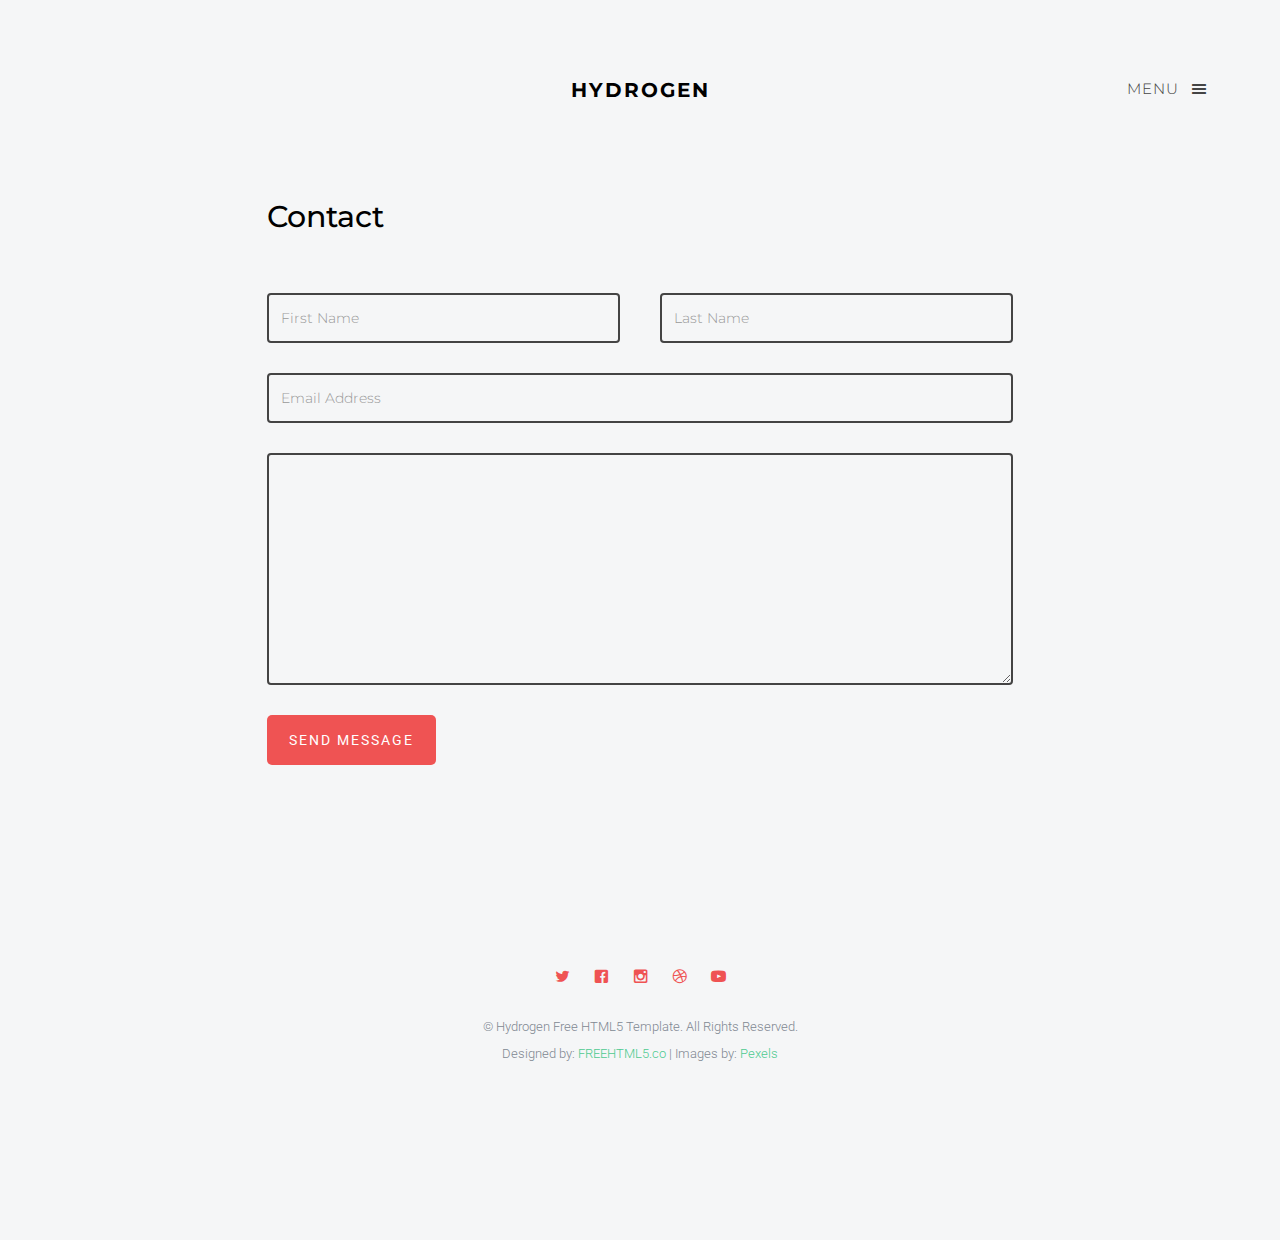
<file: hydrogen/contact.html>
<!DOCTYPE html>
<!--[if lt IE 7]>      <html class="no-js lt-ie9 lt-ie8 lt-ie7"> <![endif]-->
<!--[if IE 7]>         <html class="no-js lt-ie9 lt-ie8"> <![endif]-->
<!--[if IE 8]>         <html class="no-js lt-ie9"> <![endif]-->
<!--[if gt IE 8]><!--> <html class="no-js"> <!--<![endif]-->
	<head>
	<meta charset="utf-8">
	<meta http-equiv="X-UA-Compatible" content="IE=edge">
	<title>Hydrogen &mdash; A free HTML5 Template by FREEHTML5.CO</title>
	<meta name="viewport" content="width=device-width, initial-scale=1">
	<meta name="description" content="Free HTML5 Template by FREEHTML5.CO" />
	<meta name="keywords" content="free html5, free template, free bootstrap, html5, css3, mobile first, responsive" />
	<meta name="author" content="FREEHTML5.CO" />

  <!-- 
	//////////////////////////////////////////////////////

	FREE HTML5 TEMPLATE 
	DESIGNED & DEVELOPED by FREEHTML5.CO
		
	Website: 		http://freehtml5.co/
	Email: 			info@freehtml5.co
	Twitter: 		http://twitter.com/fh5co
	Facebook: 		https://www.facebook.com/fh5co

	//////////////////////////////////////////////////////
	 -->

  <!-- Facebook and Twitter integration -->
	<meta property="og:title" content=""/>
	<meta property="og:image" content=""/>
	<meta property="og:url" content=""/>
	<meta property="og:site_name" content=""/>
	<meta property="og:description" content=""/>
	<meta name="twitter:title" content="" />
	<meta name="twitter:image" content="" />
	<meta name="twitter:url" content="" />
	<meta name="twitter:card" content="" />

	<!-- Place favicon.ico and apple-touch-icon.png in the root directory -->
	<link rel="shortcut icon" href="favicon.ico">

	<!-- Google Webfonts -->
	<link href='http://fonts.googleapis.com/css?family=Roboto:400,300,100,500' rel='stylesheet' type='text/css'>
	<link href='https://fonts.googleapis.com/css?family=Montserrat:400,700' rel='stylesheet' type='text/css'>
	
	<!-- Animate.css -->
	<link rel="stylesheet" href="css/animate.css">
	<!-- Icomoon Icon Fonts-->
	<link rel="stylesheet" href="css/icomoon.css">
	<!-- Magnific Popup -->
	<link rel="stylesheet" href="css/magnific-popup.css">
	<!-- Salvattore -->
	<link rel="stylesheet" href="css/salvattore.css">
	<!-- Theme Style -->
	<link rel="stylesheet" href="css/style.css">
	<!-- Modernizr JS -->
	<script src="js/modernizr-2.6.2.min.js"></script>
	<!-- FOR IE9 below -->
	<!--[if lt IE 9]>
	<script src="js/respond.min.js"></script>
	<![endif]-->

	</head>
	<body>
		
	<div id="fh5co-offcanvass">
		<a href="#" class="fh5co-offcanvass-close js-fh5co-offcanvass-close">Menu <i class="icon-cross"></i> </a>
		<h1 class="fh5co-logo"><a class="navbar-brand" href="index.html">Hydrogen</a></h1>
		<ul>
			<li><a href="index.html">Home</a></li>
			<li><a href="about.html">About</a></li>
			<li><a href="pricing.html">Pricing</a></li>
			<li class="active"><a href="contact.html">Contact</a></li>
		</ul>
		<h3 class="fh5co-lead">Connect with us</h3>
		<p class="fh5co-social-icons">
			<a href="#"><i class="icon-twitter"></i></a>
			<a href="#"><i class="icon-facebook"></i></a>
			<a href="#"><i class="icon-instagram"></i></a>
			<a href="#"><i class="icon-dribbble"></i></a>
			<a href="#"><i class="icon-youtube"></i></a>
		</p>
	</div>
	<header id="fh5co-header" role="banner">
		<div class="container">
			<div class="row">
				<div class="col-md-12">
					<a href="#" class="fh5co-menu-btn js-fh5co-menu-btn">Menu <i class="icon-menu"></i></a>
					<a class="navbar-brand" href="index.html">Hydrogen</a>		
				</div>
			</div>
		</div>
	</header>
	<!-- END .header -->
	
	
	<div id="fh5co-main">
		<div class="container">
			<div class="row">
				<div class="col-md-8 col-md-offset-2">
					<h2>Contact</h2>
					<div class="fh5co-spacer fh5co-spacer-sm"></div>
					<form action="#">
						<div class="row">
							<div class="col-md-6">
								<div class="form-group">
									<input type="text" class="form-control" placeholder="First Name">	
								</div>
							</div>
							<div class="col-md-6">
								<div class="form-group">
									<input type="text" class="form-control" placeholder="Last Name">
								</div>
							</div>
							<div class="col-md-12">
								<div class="form-group">
									<input type="email" class="form-control" placeholder="Email Address">
								</div>
								<div class="form-group">
									<textarea name="message" id="message" cols="30" class="form-control" rows="10"></textarea>
								</div>
								<div class="form-group">
									<input type="submit" class="btn btn-primary" value="Send Message">
								</div>
							</div>
						</div>
					</form>
					
				</div>
        		
        	</div>
       </div>
	</div>

	<footer id="fh5co-footer">
		
		<div class="container">
			<div class="row row-padded">
				<div class="col-md-12 text-center">
					<p class="fh5co-social-icons">
						<a href="#"><i class="icon-twitter"></i></a>
						<a href="#"><i class="icon-facebook"></i></a>
						<a href="#"><i class="icon-instagram"></i></a>
						<a href="#"><i class="icon-dribbble"></i></a>
						<a href="#"><i class="icon-youtube"></i></a>
					</p>
					<p><small>&copy; Hydrogen Free HTML5 Template. All Rights Reserved. <br>Designed by: <a href="http://freehtml5.co/" target="_blank">FREEHTML5.co</a> | Images by: <a href="http://pexels.com" target="_blank">Pexels</a> </small></p>
				</div>
			</div>
		</div>
	</footer>


	<!-- jQuery -->
	<script src="js/jquery.min.js"></script>
	<!-- jQuery Easing -->
	<script src="js/jquery.easing.1.3.js"></script>
	<!-- Bootstrap -->
	<script src="js/bootstrap.min.js"></script>
	<!-- Waypoints -->
	<script src="js/jquery.waypoints.min.js"></script>
	<!-- Magnific Popup -->
	<script src="js/jquery.magnific-popup.min.js"></script>
	<!-- Salvattore -->
	<script src="js/salvattore.min.js"></script>
	<!-- Main JS -->
	<script src="js/main.js"></script>

	

	
	</body>
</html>
</file>
<file: styles.css>
@import url('https://fonts.googleapis.com/css2?family=Koulen&family=Roboto:ital,wght@0,100;0,300;0,400;0,500;0,700;0,900;1,100;1,300;1,400;1,500;1,700;1,900&family=Ubuntu:ital,wght@0,300;0,400;0,500;0,700;1,300;1,400;1,500;1,700&display=swap');

body {
    background-image: url("https://images.unsplash.com/photo-1472214103451-9374bd1c798e?ixlib=rb-1.2.1&ixid=MnwxMjA3fDB8MHxwaG90by1wYWdlfHx8fGVufDB8fHx8&auto=format&fit=crop&w=2070&q=80");
    background-repeat: no-repeat;
    background-size: cover;
    background-position: center;
    background-attachment: fixed;
}

.bg-navbar {
    background-color: #004b06a1;
}

.box {
    display: flex;
    flex-direction: column;
    justify-content: center;
    align-items: center;
    text-align: center;
    margin: 20px;
    padding: 10px;
    color: aliceblue;
    background-color: #1a1a1aa9;
    border-radius: 10px;
    box-shadow: 10px;
}

.title-text {
    font-family: 'Koulen', cursive;
}

p, li, a {
    font-family: 'Roboto', sans-serif;
}

.num-counter input {
    border-radius: 50px;
    border: none;
    text-align: center;
    background: #ffffffc0;
}

#push {
    border-radius: 49px;
    border: none;
    text-align: center;
    background: #11ff00c0;
    margin-top: 10px;
    color: aliceblue;
    padding: 0 10 0 10;
    margin-bottom: 10px;
    width: 80%;
}

#push:hover {
    background: #68ff5dc0;
    color: aliceblue;
}

.lister {
    text-align: start;
}

.flexer-col {
    display: flex;
    flex-direction: column;
    justify-content: center;
    align-items: center;

}

.footer {
    background-color: #000000b1;
    color: aliceblue;
    padding: 10px;
    text-align: center;
    font-family: 'Ubuntu', sans-serif;
}

.min-emission {
    color: rgb(0, 208, 45);
}

.alert {
    color: red;
}
</file>
<file: hydrogen/css/pStyles.css>
.active-link {
    color: rgb(106, 213, 154);
}
</file>
<file: hydrogen/css/icomoon.css>
@font-face {
	font-family: 'icomoon';
	src:url('../fonts/icomoon/icomoon.eot?srf3rx');
	src:url('../fonts/icomoon/icomoon.eot?srf3rx#iefix') format('embedded-opentype'),
		url('../fonts/icomoon/icomoon.ttf?srf3rx') format('truetype'),
		url('../fonts/icomoon/icomoon.woff?srf3rx') format('woff'),
		url('../fonts/icomoon/icomoon.svg?srf3rx#icomoon') format('svg');
	font-weight: normal;
	font-style: normal;
}

[class^="icon-"], [class*=" icon-"] {
	font-family: 'icomoon';
	speak: none;
	font-style: normal;
	font-weight: normal;
	font-variant: normal;
	text-transform: none;
	line-height: 1;

	/* Better Font Rendering =========== */
	-webkit-font-smoothing: antialiased;
	-moz-osx-font-smoothing: grayscale;
}

.icon-add-to-list:before {
	content: "\e600";
}
.icon-classic-computer:before {
	content: "\e601";
}
.icon-controller-fast-backward:before {
	content: "\e602";
}
.icon-creative-commons-attribution:before {
	content: "\e603";
}
.icon-creative-commons-noderivs:before {
	content: "\e604";
}
.icon-creative-commons-noncommercial-eu:before {
	content: "\e605";
}
.icon-creative-commons-noncommercial-us:before {
	content: "\e606";
}
.icon-creative-commons-public-domain:before {
	content: "\e607";
}
.icon-creative-commons-remix:before {
	content: "\e608";
}
.icon-creative-commons-share:before {
	content: "\e609";
}
.icon-creative-commons-sharealike:before {
	content: "\e60a";
}
.icon-creative-commons:before {
	content: "\e60b";
}
.icon-document-landscape:before {
	content: "\e60c";
}
.icon-remove-user:before {
	content: "\e60d";
}
.icon-warning:before {
	content: "\e60e";
}
.icon-arrow-bold-down:before {
	content: "\e60f";
}
.icon-arrow-bold-left:before {
	content: "\e610";
}
.icon-arrow-bold-right:before {
	content: "\e611";
}
.icon-arrow-bold-up:before {
	content: "\e612";
}
.icon-arrow-down:before {
	content: "\e613";
}
.icon-arrow-left:before {
	content: "\e614";
}
.icon-arrow-long-down:before {
	content: "\e615";
}
.icon-arrow-long-left:before {
	content: "\e616";
}
.icon-arrow-long-right:before {
	content: "\e617";
}
.icon-arrow-long-up:before {
	content: "\e618";
}
.icon-arrow-right:before {
	content: "\e619";
}
.icon-arrow-up:before {
	content: "\e61a";
}
.icon-arrow-with-circle-down:before {
	content: "\e61b";
}
.icon-arrow-with-circle-left:before {
	content: "\e61c";
}
.icon-arrow-with-circle-right:before {
	content: "\e61d";
}
.icon-arrow-with-circle-up:before {
	content: "\e61e";
}
.icon-bookmark:before {
	content: "\e61f";
}
.icon-bookmarks:before {
	content: "\e620";
}
.icon-chevron-down:before {
	content: "\e621";
}
.icon-chevron-left:before {
	content: "\e622";
}
.icon-chevron-right:before {
	content: "\e623";
}
.icon-chevron-small-down:before {
	content: "\e624";
}
.icon-chevron-small-left:before {
	content: "\e625";
}
.icon-chevron-small-right:before {
	content: "\e626";
}
.icon-chevron-small-up:before {
	content: "\e627";
}
.icon-chevron-thin-down:before {
	content: "\e628";
}
.icon-chevron-thin-left:before {
	content: "\e629";
}
.icon-chevron-thin-right:before {
	content: "\e62a";
}
.icon-chevron-thin-up:before {
	content: "\e62b";
}
.icon-chevron-up:before {
	content: "\e62c";
}
.icon-chevron-with-circle-down:before {
	content: "\e62d";
}
.icon-chevron-with-circle-left:before {
	content: "\e62e";
}
.icon-chevron-with-circle-right:before {
	content: "\e62f";
}
.icon-chevron-with-circle-up:before {
	content: "\e630";
}
.icon-cloud:before {
	content: "\e631";
}
.icon-controller-fast-forward:before {
	content: "\e632";
}
.icon-controller-jump-to-start:before {
	content: "\e633";
}
.icon-controller-next:before {
	content: "\e634";
}
.icon-controller-paus:before {
	content: "\e635";
}
.icon-controller-play:before {
	content: "\e636";
}
.icon-controller-record:before {
	content: "\e637";
}
.icon-controller-stop:before {
	content: "\e638";
}
.icon-controller-volume:before {
	content: "\e639";
}
.icon-dot-single:before {
	content: "\e63a";
}
.icon-dots-three-horizontal:before {
	content: "\e63b";
}
.icon-dots-three-vertical:before {
	content: "\e63c";
}
.icon-dots-two-horizontal:before {
	content: "\e63d";
}
.icon-dots-two-vertical:before {
	content: "\e63e";
}
.icon-download:before {
	content: "\e63f";
}
.icon-emoji-flirt:before {
	content: "\e640";
}
.icon-flow-branch:before {
	content: "\e641";
}
.icon-flow-cascade:before {
	content: "\e642";
}
.icon-flow-line:before {
	content: "\e643";
}
.icon-flow-parallel:before {
	content: "\e644";
}
.icon-flow-tree:before {
	content: "\e645";
}
.icon-install:before {
	content: "\e646";
}
.icon-layers:before {
	content: "\e647";
}
.icon-open-book:before {
	content: "\e648";
}
.icon-resize-100:before {
	content: "\e649";
}
.icon-resize-full-screen:before {
	content: "\e64a";
}
.icon-save:before {
	content: "\e64b";
}
.icon-select-arrows:before {
	content: "\e64c";
}
.icon-sound-mute:before {
	content: "\e64d";
}
.icon-sound:before {
	content: "\e64e";
}
.icon-trash:before {
	content: "\e64f";
}
.icon-triangle-down:before {
	content: "\e650";
}
.icon-triangle-left:before {
	content: "\e651";
}
.icon-triangle-right:before {
	content: "\e652";
}
.icon-triangle-up:before {
	content: "\e653";
}
.icon-uninstall:before {
	content: "\e654";
}
.icon-upload-to-cloud:before {
	content: "\e655";
}
.icon-upload:before {
	content: "\e656";
}
.icon-add-user:before {
	content: "\e657";
}
.icon-address:before {
	content: "\e658";
}
.icon-adjust:before {
	content: "\e659";
}
.icon-air:before {
	content: "\e65a";
}
.icon-aircraft-landing:before {
	content: "\e65b";
}
.icon-aircraft-take-off:before {
	content: "\e65c";
}
.icon-aircraft:before {
	content: "\e65d";
}
.icon-align-bottom:before {
	content: "\e65e";
}
.icon-align-horizontal-middle:before {
	content: "\e65f";
}
.icon-align-left:before {
	content: "\e660";
}
.icon-align-right:before {
	content: "\e661";
}
.icon-align-top:before {
	content: "\e662";
}
.icon-align-vertical-middle:before {
	content: "\e663";
}
.icon-archive:before {
	content: "\e664";
}
.icon-area-graph:before {
	content: "\e665";
}
.icon-attachment:before {
	content: "\e666";
}
.icon-awareness-ribbon:before {
	content: "\e667";
}
.icon-back-in-time:before {
	content: "\e668";
}
.icon-back:before {
	content: "\e669";
}
.icon-bar-graph:before {
	content: "\e66a";
}
.icon-battery:before {
	content: "\e66b";
}
.icon-beamed-note:before {
	content: "\e66c";
}
.icon-bell:before {
	content: "\e66d";
}
.icon-blackboard:before {
	content: "\e66e";
}
.icon-block:before {
	content: "\e66f";
}
.icon-book:before {
	content: "\e670";
}
.icon-bowl:before {
	content: "\e671";
}
.icon-box:before {
	content: "\e672";
}
.icon-briefcase:before {
	content: "\e673";
}
.icon-browser:before {
	content: "\e674";
}
.icon-brush:before {
	content: "\e675";
}
.icon-bucket:before {
	content: "\e676";
}
.icon-cake:before {
	content: "\e677";
}
.icon-calculator:before {
	content: "\e678";
}
.icon-calendar:before {
	content: "\e679";
}
.icon-camera:before {
	content: "\e67a";
}
.icon-ccw:before {
	content: "\e67b";
}
.icon-chat:before {
	content: "\e67c";
}
.icon-check:before {
	content: "\e67d";
}
.icon-circle-with-cross:before {
	content: "\e67e";
}
.icon-circle-with-minus:before {
	content: "\e67f";
}
.icon-circle-with-plus:before {
	content: "\e680";
}
.icon-circle:before {
	content: "\e681";
}
.icon-circular-graph:before {
	content: "\e682";
}
.icon-clapperboard:before {
	content: "\e683";
}
.icon-clipboard:before {
	content: "\e684";
}
.icon-clock:before {
	content: "\e685";
}
.icon-code:before {
	content: "\e686";
}
.icon-cog:before {
	content: "\e687";
}
.icon-colours:before {
	content: "\e688";
}
.icon-compass:before {
	content: "\e689";
}
.icon-copy:before {
	content: "\e68a";
}
.icon-credit-card:before {
	content: "\e68b";
}
.icon-credit:before {
	content: "\e68c";
}
.icon-cross:before {
	content: "\e68d";
}
.icon-cup:before {
	content: "\e68e";
}
.icon-cw:before {
	content: "\e68f";
}
.icon-cycle:before {
	content: "\e690";
}
.icon-database:before {
	content: "\e691";
}
.icon-dial-pad:before {
	content: "\e692";
}
.icon-direction:before {
	content: "\e693";
}
.icon-document:before {
	content: "\e694";
}
.icon-documents:before {
	content: "\e695";
}
.icon-drink:before {
	content: "\e696";
}
.icon-drive:before {
	content: "\e697";
}
.icon-drop:before {
	content: "\e698";
}
.icon-edit:before {
	content: "\e699";
}
.icon-email:before {
	content: "\e69a";
}
.icon-emoji-happy:before {
	content: "\e69b";
}
.icon-emoji-neutral:before {
	content: "\e69c";
}
.icon-emoji-sad:before {
	content: "\e69d";
}
.icon-erase:before {
	content: "\e69e";
}
.icon-eraser:before {
	content: "\e69f";
}
.icon-export:before {
	content: "\e6a0";
}
.icon-eye:before {
	content: "\e6a1";
}
.icon-feather:before {
	content: "\e6a2";
}
.icon-flag:before {
	content: "\e6a3";
}
.icon-flash:before {
	content: "\e6a4";
}
.icon-flashlight:before {
	content: "\e6a5";
}
.icon-flat-brush:before {
	content: "\e6a6";
}
.icon-folder-images:before {
	content: "\e6a7";
}
.icon-folder-music:before {
	content: "\e6a8";
}
.icon-folder-video:before {
	content: "\e6a9";
}
.icon-folder:before {
	content: "\e6aa";
}
.icon-forward:before {
	content: "\e6ab";
}
.icon-funnel:before {
	content: "\e6ac";
}
.icon-game-controller:before {
	content: "\e6ad";
}
.icon-gauge:before {
	content: "\e6ae";
}
.icon-globe:before {
	content: "\e6af";
}
.icon-graduation-cap:before {
	content: "\e6b0";
}
.icon-grid:before {
	content: "\e6b1";
}
.icon-hair-cross:before {
	content: "\e6b2";
}
.icon-hand:before {
	content: "\e6b3";
}
.icon-heart-outlined:before {
	content: "\e6b4";
}
.icon-heart:before {
	content: "\e6b5";
}
.icon-help-with-circle:before {
	content: "\e6b6";
}
.icon-help:before {
	content: "\e6b7";
}
.icon-home:before {
	content: "\e6b8";
}
.icon-hour-glass:before {
	content: "\e6b9";
}
.icon-image-inverted:before {
	content: "\e6ba";
}
.icon-image:before {
	content: "\e6bb";
}
.icon-images:before {
	content: "\e6bc";
}
.icon-inbox:before {
	content: "\e6bd";
}
.icon-infinity:before {
	content: "\e6be";
}
.icon-info-with-circle:before {
	content: "\e6bf";
}
.icon-info:before {
	content: "\e6c0";
}
.icon-key:before {
	content: "\e6c1";
}
.icon-keyboard:before {
	content: "\e6c2";
}
.icon-lab-flask:before {
	content: "\e6c3";
}
.icon-landline:before {
	content: "\e6c4";
}
.icon-language:before {
	content: "\e6c5";
}
.icon-laptop:before {
	content: "\e6c6";
}
.icon-leaf:before {
	content: "\e6c7";
}
.icon-level-down:before {
	content: "\e6c8";
}
.icon-level-up:before {
	content: "\e6c9";
}
.icon-lifebuoy:before {
	content: "\e6ca";
}
.icon-light-bulb:before {
	content: "\e6cb";
}
.icon-light-down:before {
	content: "\e6cc";
}
.icon-light-up:before {
	content: "\e6cd";
}
.icon-line-graph:before {
	content: "\e6ce";
}
.icon-link:before {
	content: "\e6cf";
}
.icon-list:before {
	content: "\e6d0";
}
.icon-location-pin:before {
	content: "\e6d1";
}
.icon-location:before {
	content: "\e6d2";
}
.icon-lock-open:before {
	content: "\e6d3";
}
.icon-lock:before {
	content: "\e6d4";
}
.icon-log-out:before {
	content: "\e6d5";
}
.icon-login:before {
	content: "\e6d6";
}
.icon-loop:before {
	content: "\e6d7";
}
.icon-magnet:before {
	content: "\e6d8";
}
.icon-magnifying-glass:before {
	content: "\e6d9";
}
.icon-mail:before {
	content: "\e6da";
}
.icon-man:before {
	content: "\e6db";
}
.icon-map:before {
	content: "\e6dc";
}
.icon-mask:before {
	content: "\e6dd";
}
.icon-medal:before {
	content: "\e6de";
}
.icon-megaphone:before {
	content: "\e6df";
}
.icon-menu:before {
	content: "\e6e0";
}
.icon-message:before {
	content: "\e6e1";
}
.icon-mic:before {
	content: "\e6e2";
}
.icon-minus:before {
	content: "\e6e3";
}
.icon-mobile:before {
	content: "\e6e4";
}
.icon-modern-mic:before {
	content: "\e6e5";
}
.icon-moon:before {
	content: "\e6e6";
}
.icon-mouse:before {
	content: "\e6e7";
}
.icon-music:before {
	content: "\e6e8";
}
.icon-network:before {
	content: "\e6e9";
}
.icon-new-message:before {
	content: "\e6ea";
}
.icon-new:before {
	content: "\e6eb";
}
.icon-news:before {
	content: "\e6ec";
}
.icon-note:before {
	content: "\e6ed";
}
.icon-notification:before {
	content: "\e6ee";
}
.icon-old-mobile:before {
	content: "\e6ef";
}
.icon-old-phone:before {
	content: "\e6f0";
}
.icon-palette:before {
	content: "\e6f1";
}
.icon-paper-plane:before {
	content: "\e6f2";
}
.icon-pencil:before {
	content: "\e6f3";
}
.icon-phone:before {
	content: "\e6f4";
}
.icon-pie-chart:before {
	content: "\e6f5";
}
.icon-pin:before {
	content: "\e6f6";
}
.icon-plus:before {
	content: "\e6f7";
}
.icon-popup:before {
	content: "\e6f8";
}
.icon-power-plug:before {
	content: "\e6f9";
}
.icon-price-ribbon:before {
	content: "\e6fa";
}
.icon-price-tag:before {
	content: "\e6fb";
}
.icon-print:before {
	content: "\e6fc";
}
.icon-progress-empty:before {
	content: "\e6fd";
}
.icon-progress-full:before {
	content: "\e6fe";
}
.icon-progress-one:before {
	content: "\e6ff";
}
.icon-progress-two:before {
	content: "\e700";
}
.icon-publish:before {
	content: "\e701";
}
.icon-quote:before {
	content: "\e702";
}
.icon-radio:before {
	content: "\e703";
}
.icon-reply-all:before {
	content: "\e704";
}
.icon-reply:before {
	content: "\e705";
}
.icon-retweet:before {
	content: "\e706";
}
.icon-rocket:before {
	content: "\e707";
}
.icon-round-brush:before {
	content: "\e708";
}
.icon-rss:before {
	content: "\e709";
}
.icon-ruler:before {
	content: "\e70a";
}
.icon-scissors:before {
	content: "\e70b";
}
.icon-share-alternitive:before {
	content: "\e70c";
}
.icon-share:before {
	content: "\e70d";
}
.icon-shareable:before {
	content: "\e70e";
}
.icon-shield:before {
	content: "\e70f";
}
.icon-shop:before {
	content: "\e710";
}
.icon-shopping-bag:before {
	content: "\e711";
}
.icon-shopping-basket:before {
	content: "\e712";
}
.icon-shopping-cart:before {
	content: "\e713";
}
.icon-shuffle:before {
	content: "\e714";
}
.icon-signal:before {
	content: "\e715";
}
.icon-sound-mix:before {
	content: "\e716";
}
.icon-sports-club:before {
	content: "\e717";
}
.icon-spreadsheet:before {
	content: "\e718";
}
.icon-squared-cross:before {
	content: "\e719";
}
.icon-squared-minus:before {
	content: "\e71a";
}
.icon-squared-plus:before {
	content: "\e71b";
}
.icon-star-outlined:before {
	content: "\e71c";
}
.icon-star:before {
	content: "\e71d";
}
.icon-stopwatch:before {
	content: "\e71e";
}
.icon-suitcase:before {
	content: "\e71f";
}
.icon-swap:before {
	content: "\e720";
}
.icon-sweden:before {
	content: "\e721";
}
.icon-switch:before {
	content: "\e722";
}
.icon-tablet:before {
	content: "\e723";
}
.icon-tag:before {
	content: "\e724";
}
.icon-text-document-inverted:before {
	content: "\e725";
}
.icon-text-document:before {
	content: "\e726";
}
.icon-text:before {
	content: "\e727";
}
.icon-thermometer:before {
	content: "\e728";
}
.icon-thumbs-down:before {
	content: "\e729";
}
.icon-thumbs-up:before {
	content: "\e72a";
}
.icon-thunder-cloud:before {
	content: "\e72b";
}
.icon-ticket:before {
	content: "\e72c";
}
.icon-time-slot:before {
	content: "\e72d";
}
.icon-tools:before {
	content: "\e72e";
}
.icon-traffic-cone:before {
	content: "\e72f";
}
.icon-tree:before {
	content: "\e730";
}
.icon-trophy:before {
	content: "\e731";
}
.icon-tv:before {
	content: "\e732";
}
.icon-typing:before {
	content: "\e733";
}
.icon-unread:before {
	content: "\e734";
}
.icon-untag:before {
	content: "\e735";
}
.icon-user:before {
	content: "\e736";
}
.icon-users:before {
	content: "\e737";
}
.icon-v-card:before {
	content: "\e738";
}
.icon-video:before {
	content: "\e739";
}
.icon-vinyl:before {
	content: "\e73a";
}
.icon-voicemail:before {
	content: "\e73b";
}
.icon-wallet:before {
	content: "\e73c";
}
.icon-water:before {
	content: "\e73d";
}
.icon-px-with-circle:before {
	content: "\e73e";
}
.icon-px:before {
	content: "\e73f";
}
.icon-basecamp:before {
	content: "\e740";
}
.icon-behance:before {
	content: "\e741";
}
.icon-creative-cloud:before {
	content: "\e742";
}
.icon-dropbox:before {
	content: "\e743";
}
.icon-evernote:before {
	content: "\e744";
}
.icon-flattr:before {
	content: "\e745";
}
.icon-foursquare:before {
	content: "\e746";
}
.icon-google-drive:before {
	content: "\e747";
}
.icon-google-hangouts:before {
	content: "\e748";
}
.icon-grooveshark:before {
	content: "\e749";
}
.icon-icloud:before {
	content: "\e74a";
}
.icon-mixi:before {
	content: "\e74b";
}
.icon-onedrive:before {
	content: "\e74c";
}
.icon-paypal:before {
	content: "\e74d";
}
.icon-picasa:before {
	content: "\e74e";
}
.icon-qq:before {
	content: "\e74f";
}
.icon-rdio-with-circle:before {
	content: "\e750";
}
.icon-renren:before {
	content: "\e751";
}
.icon-scribd:before {
	content: "\e752";
}
.icon-sina-weibo:before {
	content: "\e753";
}
.icon-skype-with-circle:before {
	content: "\e754";
}
.icon-skype:before {
	content: "\e755";
}
.icon-slideshare:before {
	content: "\e756";
}
.icon-smashing:before {
	content: "\e757";
}
.icon-soundcloud:before {
	content: "\e758";
}
.icon-spotify-with-circle:before {
	content: "\e759";
}
.icon-spotify:before {
	content: "\e75a";
}
.icon-swarm:before {
	content: "\e75b";
}
.icon-vine-with-circle:before {
	content: "\e75c";
}
.icon-vine:before {
	content: "\e75d";
}
.icon-vk-alternitive:before {
	content: "\e75e";
}
.icon-vk-with-circle:before {
	content: "\e75f";
}
.icon-vk:before {
	content: "\e760";
}
.icon-xing-with-circle:before {
	content: "\e761";
}
.icon-xing:before {
	content: "\e762";
}
.icon-yelp:before {
	content: "\e763";
}
.icon-dribbble-with-circle:before {
	content: "\e764";
}
.icon-dribbble:before {
	content: "\e765";
}
.icon-facebook-with-circle:before {
	content: "\e766";
}
.icon-facebook:before {
	content: "\e767";
}
.icon-flickr-with-circle:before {
	content: "\e768";
}
.icon-flickr:before {
	content: "\e769";
}
.icon-github-with-circle:before {
	content: "\e76a";
}
.icon-github:before {
	content: "\e76b";
}
.icon-google-with-circle:before {
	content: "\e76c";
}
.icon-google:before {
	content: "\e76d";
}
.icon-instagram-with-circle:before {
	content: "\e76e";
}
.icon-instagram:before {
	content: "\e76f";
}
.icon-lastfm-with-circle:before {
	content: "\e770";
}
.icon-lastfm:before {
	content: "\e771";
}
.icon-linkedin-with-circle:before {
	content: "\e772";
}
.icon-linkedin:before {
	content: "\e773";
}
.icon-pinterest-with-circle:before {
	content: "\e774";
}
.icon-pinterest:before {
	content: "\e775";
}
.icon-rdio:before {
	content: "\e776";
}
.icon-stumbleupon-with-circle:before {
	content: "\e777";
}
.icon-stumbleupon:before {
	content: "\e778";
}
.icon-tumblr-with-circle:before {
	content: "\e779";
}
.icon-tumblr:before {
	content: "\e77a";
}
.icon-twitter-with-circle:before {
	content: "\e77b";
}
.icon-twitter:before {
	content: "\e77c";
}
.icon-vimeo-with-circle:before {
	content: "\e77d";
}
.icon-vimeo:before {
	content: "\e77e";
}
.icon-youtube-with-circle:before {
	content: "\e77f";
}
.icon-youtube:before {
	content: "\e780";
}
.icon-eye2:before {
	content: "\e000";
}
.icon-paper-clip:before {
	content: "\e001";
}
.icon-mail2:before {
	content: "\e002";
}
.icon-toggle:before {
	content: "\e003";
}
.icon-layout:before {
	content: "\e004";
}
.icon-link2:before {
	content: "\e005";
}
.icon-bell2:before {
	content: "\e006";
}
.icon-lock2:before {
	content: "\e007";
}
.icon-unlock:before {
	content: "\e008";
}
.icon-ribbon:before {
	content: "\e009";
}
.icon-image2:before {
	content: "\e010";
}
.icon-signal2:before {
	content: "\e011";
}
.icon-target:before {
	content: "\e012";
}
.icon-clipboard2:before {
	content: "\e013";
}
.icon-clock2:before {
	content: "\e014";
}
.icon-watch:before {
	content: "\e015";
}
.icon-air-play:before {
	content: "\e016";
}
.icon-camera2:before {
	content: "\e017";
}
.icon-video2:before {
	content: "\e018";
}
.icon-disc:before {
	content: "\e019";
}
.icon-printer:before {
	content: "\e020";
}
.icon-monitor:before {
	content: "\e021";
}
.icon-server:before {
	content: "\e022";
}
.icon-cog2:before {
	content: "\e023";
}
.icon-heart2:before {
	content: "\e024";
}
.icon-paragraph:before {
	content: "\e025";
}
.icon-align-justify:before {
	content: "\e026";
}
.icon-align-left2:before {
	content: "\e027";
}
.icon-align-center:before {
	content: "\e028";
}
.icon-align-right2:before {
	content: "\e029";
}
.icon-book2:before {
	content: "\e030";
}
.icon-layers2:before {
	content: "\e031";
}
.icon-stack:before {
	content: "\e032";
}
.icon-stack-2:before {
	content: "\e033";
}
.icon-paper:before {
	content: "\e034";
}
.icon-paper-stack:before {
	content: "\e035";
}
.icon-search:before {
	content: "\e036";
}
.icon-zoom-in:before {
	content: "\e037";
}
.icon-zoom-out:before {
	content: "\e038";
}
.icon-reply2:before {
	content: "\e039";
}
.icon-circle-plus:before {
	content: "\e040";
}
.icon-circle-minus:before {
	content: "\e041";
}
.icon-circle-check:before {
	content: "\e042";
}
.icon-circle-cross:before {
	content: "\e043";
}
.icon-square-plus:before {
	content: "\e044";
}
.icon-square-minus:before {
	content: "\e045";
}
.icon-square-check:before {
	content: "\e046";
}
.icon-square-cross:before {
	content: "\e047";
}
.icon-microphone:before {
	content: "\e048";
}
.icon-record:before {
	content: "\e049";
}
.icon-skip-back:before {
	content: "\e050";
}
.icon-rewind:before {
	content: "\e051";
}
.icon-play:before {
	content: "\e052";
}
.icon-pause:before {
	content: "\e053";
}
.icon-stop:before {
	content: "\e054";
}
.icon-fast-forward:before {
	content: "\e055";
}
.icon-skip-forward:before {
	content: "\e056";
}
.icon-shuffle2:before {
	content: "\e057";
}
.icon-repeat:before {
	content: "\e058";
}
.icon-folder2:before {
	content: "\e059";
}
.icon-umbrella:before {
	content: "\e060";
}
.icon-moon2:before {
	content: "\e061";
}
.icon-thermometer2:before {
	content: "\e062";
}
.icon-drop2:before {
	content: "\e063";
}
.icon-sun:before {
	content: "\e064";
}
.icon-cloud2:before {
	content: "\e065";
}
.icon-cloud-upload:before {
	content: "\e066";
}
.icon-cloud-download:before {
	content: "\e067";
}
.icon-upload2:before {
	content: "\e068";
}
.icon-download2:before {
	content: "\e069";
}
.icon-location2:before {
	content: "\e070";
}
.icon-location-2:before {
	content: "\e071";
}
.icon-map2:before {
	content: "\e072";
}
.icon-battery2:before {
	content: "\e073";
}
.icon-head:before {
	content: "\e074";
}
.icon-briefcase2:before {
	content: "\e075";
}
.icon-speech-bubble:before {
	content: "\e076";
}
.icon-anchor:before {
	content: "\e077";
}
.icon-globe2:before {
	content: "\e078";
}
.icon-box2:before {
	content: "\e079";
}
.icon-reload:before {
	content: "\e080";
}
.icon-share2:before {
	content: "\e081";
}
.icon-marquee:before {
	content: "\e082";
}
.icon-marquee-plus:before {
	content: "\e083";
}
.icon-marquee-minus:before {
	content: "\e084";
}
.icon-tag2:before {
	content: "\e085";
}
.icon-power:before {
	content: "\e086";
}
.icon-command:before {
	content: "\e087";
}
.icon-alt:before {
	content: "\e088";
}
.icon-esc:before {
	content: "\e089";
}
.icon-bar-graph2:before {
	content: "\e090";
}
.icon-bar-graph-2:before {
	content: "\e091";
}
.icon-pie-graph:before {
	content: "\e092";
}
.icon-star2:before {
	content: "\e093";
}
.icon-arrow-left2:before {
	content: "\e094";
}
.icon-arrow-right2:before {
	content: "\e095";
}
.icon-arrow-up2:before {
	content: "\e096";
}
.icon-arrow-down2:before {
	content: "\e097";
}
.icon-volume:before {
	content: "\e098";
}
.icon-mute:before {
	content: "\e099";
}
.icon-content-right:before {
	content: "\e100";
}
.icon-content-left:before {
	content: "\e101";
}
.icon-grid2:before {
	content: "\e102";
}
.icon-grid-2:before {
	content: "\e103";
}
.icon-columns:before {
	content: "\e104";
}
.icon-loader:before {
	content: "\e105";
}
.icon-bag:before {
	content: "\e106";
}
.icon-ban:before {
	content: "\e107";
}
.icon-flag2:before {
	content: "\e108";
}
.icon-trash2:before {
	content: "\e109";
}
.icon-expand:before {
	content: "\e110";
}
.icon-contract:before {
	content: "\e111";
}
.icon-maximize:before {
	content: "\e112";
}
.icon-minimize:before {
	content: "\e113";
}
.icon-plus2:before {
	content: "\e114";
}
.icon-minus2:before {
	content: "\e115";
}
.icon-check2:before {
	content: "\e116";
}
.icon-cross2:before {
	content: "\e117";
}
.icon-move:before {
	content: "\e118";
}
.icon-delete:before {
	content: "\e119";
}
.icon-menu2:before {
	content: "\e120";
}
.icon-archive2:before {
	content: "\e121";
}
.icon-inbox2:before {
	content: "\e122";
}
.icon-outbox:before {
	content: "\e123";
}
.icon-file:before {
	content: "\e124";
}
.icon-file-add:before {
	content: "\e125";
}
.icon-file-subtract:before {
	content: "\e126";
}
.icon-help2:before {
	content: "\e127";
}
.icon-open:before {
	content: "\e128";
}
.icon-ellipsis:before {
	content: "\e129";
}
</file>
<file: hydrogen/css/salvattore.css>
/*
   Spezific styling for salvattore
   Feel free to edit it as you like
   More info at http://salvattore.com
 */

/* Base styles */
.column {
    float: left;
}
@media screen and (max-width: 480px) {
    .column {
        float: none;
        position: relative;
        clear: both;
    }
}
.size-1of4 {
    width: 25%;
}
.size-1of3 {
    width: 33.333%;
}
.size-1of2 {
    width: 50%;
}


#fh5co-board[data-columns]::before {
    content: '4 .column.size-1of4';
}

/* Configurate salvattore with media queries */
@media screen and (max-width: 450px) {
    #fh5co-board[data-columns]::before {
        content: '1 .column';
    }
}

@media screen and (min-width: 451px) and (max-width: 700px) {
    #fh5co-board[data-columns]::before {
        content: '2 .column.size-1of2';
    }
}

@media screen and (min-width: 701px) and (max-width: 850px) {
    #fh5co-board[data-columns]::before {
        content: '3 .column.size-1of3';
    }
}

@media screen and (min-width: 851px) {
    #fh5co-board[data-columns]::before {
        content: '4 .column.size-1of4';
    }
}
</file>
<file: hydrogen/css/style.css>
@charset "UTF-8";
@font-face {
  font-family: 'icomoon';
  src: url("../fonts/icomoon/icomoon.eot?srf3rx");
  src: url("../fonts/icomoon/icomoon.eot?srf3rx#iefix") format("embedded-opentype"), url("../fonts/icomoon/icomoon.ttf?srf3rx") format("truetype"), url("../fonts/icomoon/icomoon.woff?srf3rx") format("woff"), url("../fonts/icomoon/icomoon.svg?srf3rx#icomoon") format("svg");
  font-weight: normal;
  font-style: normal;
}
/*!
 * Bootstrap v3.3.5 (http://getbootstrap.com)
 * Copyright 2011-2015 Twitter, Inc.
 * Licensed under MIT (https://github.com/twbs/bootstrap/blob/master/LICENSE)
 */
/*! normalize.css v3.0.3 | MIT License | github.com/necolas/normalize.css */
html {
  font-family: sans-serif;
  -ms-text-size-adjust: 100%;
  -webkit-text-size-adjust: 100%;
}

body {
  margin: 0;
}

article,
aside,
details,
figcaption,
figure,
footer,
header,
hgroup,
main,
menu,
nav,
section,
summary {
  display: block;
}

audio,
canvas,
progress,
video {
  display: inline-block;
  vertical-align: baseline;
}

audio:not([controls]) {
  display: none;
  height: 0;
}

[hidden],
template {
  display: none;
}

a {
  background-color: transparent;
}

a:active,
a:hover {
  outline: 0;
}

abbr[title] {
  border-bottom: 1px dotted;
}

b,
strong {
  font-weight: bold;
}

dfn {
  font-style: italic;
}

h1 {
  font-size: 2em;
  margin: 0.67em 0;
}

mark {
  background: #ff0;
  color: #000;
}

small {
  font-size: 80%;
}

sub,
sup {
  font-size: 75%;
  line-height: 0;
  position: relative;
  vertical-align: baseline;
}

sup {
  top: -0.5em;
}

sub {
  bottom: -0.25em;
}

img {
  border: 0;
}

svg:not(:root) {
  overflow: hidden;
}

figure {
  margin: 1em 40px;
}

hr {
  box-sizing: content-box;
  height: 0;
}

pre {
  overflow: auto;
}

code,
kbd,
pre,
samp {
  font-family: monospace, monospace;
  font-size: 1em;
}

button,
input,
optgroup,
select,
textarea {
  color: inherit;
  font: inherit;
  margin: 0;
}

button {
  overflow: visible;
}

button,
select {
  text-transform: none;
}

button,
html input[type="button"],
input[type="reset"],
input[type="submit"] {
  -webkit-appearance: button;
  cursor: pointer;
}

button[disabled],
html input[disabled] {
  cursor: default;
}

button::-moz-focus-inner,
input::-moz-focus-inner {
  border: 0;
  padding: 0;
}

input {
  line-height: normal;
}

input[type="checkbox"],
input[type="radio"] {
  box-sizing: border-box;
  padding: 0;
}

input[type="number"]::-webkit-inner-spin-button,
input[type="number"]::-webkit-outer-spin-button {
  height: auto;
}

input[type="search"] {
  -webkit-appearance: textfield;
  box-sizing: content-box;
}

input[type="search"]::-webkit-search-cancel-button,
input[type="search"]::-webkit-search-decoration {
  -webkit-appearance: none;
}

fieldset {
  border: 1px solid #c0c0c0;
  margin: 0 2px;
  padding: 0.35em 0.625em 0.75em;
}

legend {
  border: 0;
  padding: 0;
}

textarea {
  overflow: auto;
}

optgroup {
  font-weight: bold;
}

table {
  border-collapse: collapse;
  border-spacing: 0;
}

td,
th {
  padding: 0;
}

/*! Source: https://github.com/h5bp/html5-boilerplate/blob/master/src/css/main.css */
@media print {
  *,
  *:before,
  *:after {
    background: transparent !important;
    color: #000 !important;
    box-shadow: none !important;
    text-shadow: none !important;
  }

  a,
  a:visited {
    text-decoration: underline;
  }

  a[href]:after {
    content: " (" attr(href) ")";
  }

  abbr[title]:after {
    content: " (" attr(title) ")";
  }

  a[href^="#"]:after,
  a[href^="javascript:"]:after {
    content: "";
  }

  pre,
  blockquote {
    border: 1px solid #999;
    page-break-inside: avoid;
  }

  thead {
    display: table-header-group;
  }

  tr,
  img {
    page-break-inside: avoid;
  }

  img {
    max-width: 100% !important;
  }

  p,
  h2,
  h3 {
    orphans: 3;
    widows: 3;
  }

  h2,
  h3 {
    page-break-after: avoid;
  }

  .navbar {
    display: none;
  }

  .btn > .caret,
  .dropup > .btn > .caret {
    border-top-color: #000 !important;
  }

  .label {
    border: 1px solid #000;
  }

  .table {
    border-collapse: collapse !important;
  }
  .table td,
  .table th {
    background-color: #fff !important;
  }

  .table-bordered th,
  .table-bordered td {
    border: 1px solid #ddd !important;
  }
}
@font-face {
  font-family: 'Glyphicons Halflings';
  src: url("../fonts/bootstrap/glyphicons-halflings-regular.eot");
  src: url("../fonts/bootstrap/glyphicons-halflings-regular.eot?#iefix") format("embedded-opentype"), url("../fonts/bootstrap/glyphicons-halflings-regular.woff2") format("woff2"), url("../fonts/bootstrap/glyphicons-halflings-regular.woff") format("woff"), url("../fonts/bootstrap/glyphicons-halflings-regular.ttf") format("truetype"), url("../fonts/bootstrap/glyphicons-halflings-regular.svg#glyphicons_halflingsregular") format("svg");
}
.glyphicon {
  position: relative;
  top: 1px;
  display: inline-block;
  font-family: 'Glyphicons Halflings';
  font-style: normal;
  font-weight: normal;
  line-height: 1;
  -webkit-font-smoothing: antialiased;
  -moz-osx-font-smoothing: grayscale;
}

.glyphicon-asterisk:before {
  content: "\2a";
}

.glyphicon-plus:before {
  content: "\2b";
}

.glyphicon-euro:before,
.glyphicon-eur:before {
  content: "\20ac";
}

.glyphicon-minus:before {
  content: "\2212";
}

.glyphicon-cloud:before {
  content: "\2601";
}

.glyphicon-envelope:before {
  content: "\2709";
}

.glyphicon-pencil:before {
  content: "\270f";
}

.glyphicon-glass:before {
  content: "\e001";
}

.glyphicon-music:before {
  content: "\e002";
}

.glyphicon-search:before {
  content: "\e003";
}

.glyphicon-heart:before {
  content: "\e005";
}

.glyphicon-star:before {
  content: "\e006";
}

.glyphicon-star-empty:before {
  content: "\e007";
}

.glyphicon-user:before {
  content: "\e008";
}

.glyphicon-film:before {
  content: "\e009";
}

.glyphicon-th-large:before {
  content: "\e010";
}

.glyphicon-th:before {
  content: "\e011";
}

.glyphicon-th-list:before {
  content: "\e012";
}

.glyphicon-ok:before {
  content: "\e013";
}

.glyphicon-remove:before {
  content: "\e014";
}

.glyphicon-zoom-in:before {
  content: "\e015";
}

.glyphicon-zoom-out:before {
  content: "\e016";
}

.glyphicon-off:before {
  content: "\e017";
}

.glyphicon-signal:before {
  content: "\e018";
}

.glyphicon-cog:before {
  content: "\e019";
}

.glyphicon-trash:before {
  content: "\e020";
}

.glyphicon-home:before {
  content: "\e021";
}

.glyphicon-file:before {
  content: "\e022";
}

.glyphicon-time:before {
  content: "\e023";
}

.glyphicon-road:before {
  content: "\e024";
}

.glyphicon-download-alt:before {
  content: "\e025";
}

.glyphicon-download:before {
  content: "\e026";
}

.glyphicon-upload:before {
  content: "\e027";
}

.glyphicon-inbox:before {
  content: "\e028";
}

.glyphicon-play-circle:before {
  content: "\e029";
}

.glyphicon-repeat:before {
  content: "\e030";
}

.glyphicon-refresh:before {
  content: "\e031";
}

.glyphicon-list-alt:before {
  content: "\e032";
}

.glyphicon-lock:before {
  content: "\e033";
}

.glyphicon-flag:before {
  content: "\e034";
}

.glyphicon-headphones:before {
  content: "\e035";
}

.glyphicon-volume-off:before {
  content: "\e036";
}

.glyphicon-volume-down:before {
  content: "\e037";
}

.glyphicon-volume-up:before {
  content: "\e038";
}

.glyphicon-qrcode:before {
  content: "\e039";
}

.glyphicon-barcode:before {
  content: "\e040";
}

.glyphicon-tag:before {
  content: "\e041";
}

.glyphicon-tags:before {
  content: "\e042";
}

.glyphicon-book:before {
  content: "\e043";
}

.glyphicon-bookmark:before {
  content: "\e044";
}

.glyphicon-print:before {
  content: "\e045";
}

.glyphicon-camera:before {
  content: "\e046";
}

.glyphicon-font:before {
  content: "\e047";
}

.glyphicon-bold:before {
  content: "\e048";
}

.glyphicon-italic:before {
  content: "\e049";
}

.glyphicon-text-height:before {
  content: "\e050";
}

.glyphicon-text-width:before {
  content: "\e051";
}

.glyphicon-align-left:before {
  content: "\e052";
}

.glyphicon-align-center:before {
  content: "\e053";
}

.glyphicon-align-right:before {
  content: "\e054";
}

.glyphicon-align-justify:before {
  content: "\e055";
}

.glyphicon-list:before {
  content: "\e056";
}

.glyphicon-indent-left:before {
  content: "\e057";
}

.glyphicon-indent-right:before {
  content: "\e058";
}

.glyphicon-facetime-video:before {
  content: "\e059";
}

.glyphicon-picture:before {
  content: "\e060";
}

.glyphicon-map-marker:before {
  content: "\e062";
}

.glyphicon-adjust:before {
  content: "\e063";
}

.glyphicon-tint:before {
  content: "\e064";
}

.glyphicon-edit:before {
  content: "\e065";
}

.glyphicon-share:before {
  content: "\e066";
}

.glyphicon-check:before {
  content: "\e067";
}

.glyphicon-move:before {
  content: "\e068";
}

.glyphicon-step-backward:before {
  content: "\e069";
}

.glyphicon-fast-backward:before {
  content: "\e070";
}

.glyphicon-backward:before {
  content: "\e071";
}

.glyphicon-play:before {
  content: "\e072";
}

.glyphicon-pause:before {
  content: "\e073";
}

.glyphicon-stop:before {
  content: "\e074";
}

.glyphicon-forward:before {
  content: "\e075";
}

.glyphicon-fast-forward:before {
  content: "\e076";
}

.glyphicon-step-forward:before {
  content: "\e077";
}

.glyphicon-eject:before {
  content: "\e078";
}

.glyphicon-chevron-left:before {
  content: "\e079";
}

.glyphicon-chevron-right:before {
  content: "\e080";
}

.glyphicon-plus-sign:before {
  content: "\e081";
}

.glyphicon-minus-sign:before {
  content: "\e082";
}

.glyphicon-remove-sign:before {
  content: "\e083";
}

.glyphicon-ok-sign:before {
  content: "\e084";
}

.glyphicon-question-sign:before {
  content: "\e085";
}

.glyphicon-info-sign:before {
  content: "\e086";
}

.glyphicon-screenshot:before {
  content: "\e087";
}

.glyphicon-remove-circle:before {
  content: "\e088";
}

.glyphicon-ok-circle:before {
  content: "\e089";
}

.glyphicon-ban-circle:before {
  content: "\e090";
}

.glyphicon-arrow-left:before {
  content: "\e091";
}

.glyphicon-arrow-right:before {
  content: "\e092";
}

.glyphicon-arrow-up:before {
  content: "\e093";
}

.glyphicon-arrow-down:before {
  content: "\e094";
}

.glyphicon-share-alt:before {
  content: "\e095";
}

.glyphicon-resize-full:before {
  content: "\e096";
}

.glyphicon-resize-small:before {
  content: "\e097";
}

.glyphicon-exclamation-sign:before {
  content: "\e101";
}

.glyphicon-gift:before {
  content: "\e102";
}

.glyphicon-leaf:before {
  content: "\e103";
}

.glyphicon-fire:before {
  content: "\e104";
}

.glyphicon-eye-open:before {
  content: "\e105";
}

.glyphicon-eye-close:before {
  content: "\e106";
}

.glyphicon-warning-sign:before {
  content: "\e107";
}

.glyphicon-plane:before {
  content: "\e108";
}

.glyphicon-calendar:before {
  content: "\e109";
}

.glyphicon-random:before {
  content: "\e110";
}

.glyphicon-comment:before {
  content: "\e111";
}

.glyphicon-magnet:before {
  content: "\e112";
}

.glyphicon-chevron-up:before {
  content: "\e113";
}

.glyphicon-chevron-down:before {
  content: "\e114";
}

.glyphicon-retweet:before {
  content: "\e115";
}

.glyphicon-shopping-cart:before {
  content: "\e116";
}

.glyphicon-folder-close:before {
  content: "\e117";
}

.glyphicon-folder-open:before {
  content: "\e118";
}

.glyphicon-resize-vertical:before {
  content: "\e119";
}

.glyphicon-resize-horizontal:before {
  content: "\e120";
}

.glyphicon-hdd:before {
  content: "\e121";
}

.glyphicon-bullhorn:before {
  content: "\e122";
}

.glyphicon-bell:before {
  content: "\e123";
}

.glyphicon-certificate:before {
  content: "\e124";
}

.glyphicon-thumbs-up:before {
  content: "\e125";
}

.glyphicon-thumbs-down:before {
  content: "\e126";
}

.glyphicon-hand-right:before {
  content: "\e127";
}

.glyphicon-hand-left:before {
  content: "\e128";
}

.glyphicon-hand-up:before {
  content: "\e129";
}

.glyphicon-hand-down:before {
  content: "\e130";
}

.glyphicon-circle-arrow-right:before {
  content: "\e131";
}

.glyphicon-circle-arrow-left:before {
  content: "\e132";
}

.glyphicon-circle-arrow-up:before {
  content: "\e133";
}

.glyphicon-circle-arrow-down:before {
  content: "\e134";
}

.glyphicon-globe:before {
  content: "\e135";
}

.glyphicon-wrench:before {
  content: "\e136";
}

.glyphicon-tasks:before {
  content: "\e137";
}

.glyphicon-filter:before {
  content: "\e138";
}

.glyphicon-briefcase:before {
  content: "\e139";
}

.glyphicon-fullscreen:before {
  content: "\e140";
}

.glyphicon-dashboard:before {
  content: "\e141";
}

.glyphicon-paperclip:before {
  content: "\e142";
}

.glyphicon-heart-empty:before {
  content: "\e143";
}

.glyphicon-link:before {
  content: "\e144";
}

.glyphicon-phone:before {
  content: "\e145";
}

.glyphicon-pushpin:before {
  content: "\e146";
}

.glyphicon-usd:before {
  content: "\e148";
}

.glyphicon-gbp:before {
  content: "\e149";
}

.glyphicon-sort:before {
  content: "\e150";
}

.glyphicon-sort-by-alphabet:before {
  content: "\e151";
}

.glyphicon-sort-by-alphabet-alt:before {
  content: "\e152";
}

.glyphicon-sort-by-order:before {
  content: "\e153";
}

.glyphicon-sort-by-order-alt:before {
  content: "\e154";
}

.glyphicon-sort-by-attributes:before {
  content: "\e155";
}

.glyphicon-sort-by-attributes-alt:before {
  content: "\e156";
}

.glyphicon-unchecked:before {
  content: "\e157";
}

.glyphicon-expand:before {
  content: "\e158";
}

.glyphicon-collapse-down:before {
  content: "\e159";
}

.glyphicon-collapse-up:before {
  content: "\e160";
}

.glyphicon-log-in:before {
  content: "\e161";
}

.glyphicon-flash:before {
  content: "\e162";
}

.glyphicon-log-out:before {
  content: "\e163";
}

.glyphicon-new-window:before {
  content: "\e164";
}

.glyphicon-record:before {
  content: "\e165";
}

.glyphicon-save:before {
  content: "\e166";
}

.glyphicon-open:before {
  content: "\e167";
}

.glyphicon-saved:before {
  content: "\e168";
}

.glyphicon-import:before {
  content: "\e169";
}

.glyphicon-export:before {
  content: "\e170";
}

.glyphicon-send:before {
  content: "\e171";
}

.glyphicon-floppy-disk:before {
  content: "\e172";
}

.glyphicon-floppy-saved:before {
  content: "\e173";
}

.glyphicon-floppy-remove:before {
  content: "\e174";
}

.glyphicon-floppy-save:before {
  content: "\e175";
}

.glyphicon-floppy-open:before {
  content: "\e176";
}

.glyphicon-credit-card:before {
  content: "\e177";
}

.glyphicon-transfer:before {
  content: "\e178";
}

.glyphicon-cutlery:before {
  content: "\e179";
}

.glyphicon-header:before {
  content: "\e180";
}

.glyphicon-compressed:before {
  content: "\e181";
}

.glyphicon-earphone:before {
  content: "\e182";
}

.glyphicon-phone-alt:before {
  content: "\e183";
}

.glyphicon-tower:before {
  content: "\e184";
}

.glyphicon-stats:before {
  content: "\e185";
}

.glyphicon-sd-video:before {
  content: "\e186";
}

.glyphicon-hd-video:before {
  content: "\e187";
}

.glyphicon-subtitles:before {
  content: "\e188";
}

.glyphicon-sound-stereo:before {
  content: "\e189";
}

.glyphicon-sound-dolby:before {
  content: "\e190";
}

.glyphicon-sound-5-1:before {
  content: "\e191";
}

.glyphicon-sound-6-1:before {
  content: "\e192";
}

.glyphicon-sound-7-1:before {
  content: "\e193";
}

.glyphicon-copyright-mark:before {
  content: "\e194";
}

.glyphicon-registration-mark:before {
  content: "\e195";
}

.glyphicon-cloud-download:before {
  content: "\e197";
}

.glyphicon-cloud-upload:before {
  content: "\e198";
}

.glyphicon-tree-conifer:before {
  content: "\e199";
}

.glyphicon-tree-deciduous:before {
  content: "\e200";
}

.glyphicon-cd:before {
  content: "\e201";
}

.glyphicon-save-file:before {
  content: "\e202";
}

.glyphicon-open-file:before {
  content: "\e203";
}

.glyphicon-level-up:before {
  content: "\e204";
}

.glyphicon-copy:before {
  content: "\e205";
}

.glyphicon-paste:before {
  content: "\e206";
}

.glyphicon-alert:before {
  content: "\e209";
}

.glyphicon-equalizer:before {
  content: "\e210";
}

.glyphicon-king:before {
  content: "\e211";
}

.glyphicon-queen:before {
  content: "\e212";
}

.glyphicon-pawn:before {
  content: "\e213";
}

.glyphicon-bishop:before {
  content: "\e214";
}

.glyphicon-knight:before {
  content: "\e215";
}

.glyphicon-baby-formula:before {
  content: "\e216";
}

.glyphicon-tent:before {
  content: "\26fa";
}

.glyphicon-blackboard:before {
  content: "\e218";
}

.glyphicon-bed:before {
  content: "\e219";
}

.glyphicon-apple:before {
  content: "\f8ff";
}

.glyphicon-erase:before {
  content: "\e221";
}

.glyphicon-hourglass:before {
  content: "\231b";
}

.glyphicon-lamp:before {
  content: "\e223";
}

.glyphicon-duplicate:before {
  content: "\e224";
}

.glyphicon-piggy-bank:before {
  content: "\e225";
}

.glyphicon-scissors:before {
  content: "\e226";
}

.glyphicon-bitcoin:before {
  content: "\e227";
}

.glyphicon-btc:before {
  content: "\e227";
}

.glyphicon-xbt:before {
  content: "\e227";
}

.glyphicon-yen:before {
  content: "\00a5";
}

.glyphicon-jpy:before {
  content: "\00a5";
}

.glyphicon-ruble:before {
  content: "\20bd";
}

.glyphicon-rub:before {
  content: "\20bd";
}

.glyphicon-scale:before {
  content: "\e230";
}

.glyphicon-ice-lolly:before {
  content: "\e231";
}

.glyphicon-ice-lolly-tasted:before {
  content: "\e232";
}

.glyphicon-education:before {
  content: "\e233";
}

.glyphicon-option-horizontal:before {
  content: "\e234";
}

.glyphicon-option-vertical:before {
  content: "\e235";
}

.glyphicon-menu-hamburger:before {
  content: "\e236";
}

.glyphicon-modal-window:before {
  content: "\e237";
}

.glyphicon-oil:before {
  content: "\e238";
}

.glyphicon-grain:before {
  content: "\e239";
}

.glyphicon-sunglasses:before {
  content: "\e240";
}

.glyphicon-text-size:before {
  content: "\e241";
}

.glyphicon-text-color:before {
  content: "\e242";
}

.glyphicon-text-background:before {
  content: "\e243";
}

.glyphicon-object-align-top:before {
  content: "\e244";
}

.glyphicon-object-align-bottom:before {
  content: "\e245";
}

.glyphicon-object-align-horizontal:before {
  content: "\e246";
}

.glyphicon-object-align-left:before {
  content: "\e247";
}

.glyphicon-object-align-vertical:before {
  content: "\e248";
}

.glyphicon-object-align-right:before {
  content: "\e249";
}

.glyphicon-triangle-right:before {
  content: "\e250";
}

.glyphicon-triangle-left:before {
  content: "\e251";
}

.glyphicon-triangle-bottom:before {
  content: "\e252";
}

.glyphicon-triangle-top:before {
  content: "\e253";
}

.glyphicon-console:before {
  content: "\e254";
}

.glyphicon-superscript:before {
  content: "\e255";
}

.glyphicon-subscript:before {
  content: "\e256";
}

.glyphicon-menu-left:before {
  content: "\e257";
}

.glyphicon-menu-right:before {
  content: "\e258";
}

.glyphicon-menu-down:before {
  content: "\e259";
}

.glyphicon-menu-up:before {
  content: "\e260";
}

* {
  -webkit-box-sizing: border-box;
  -moz-box-sizing: border-box;
  box-sizing: border-box;
}

*:before,
*:after {
  -webkit-box-sizing: border-box;
  -moz-box-sizing: border-box;
  box-sizing: border-box;
}

html {
  font-size: 10px;
  -webkit-tap-highlight-color: transparent;
}

body {
  font-family: "Helvetica Neue", Helvetica, Arial, sans-serif;
  font-size: 14px;
  line-height: 1.42857;
  color: #333333;
  background-color: #fff;
}

input,
button,
select,
textarea {
  font-family: inherit;
  font-size: inherit;
  line-height: inherit;
}

a {
  color: #4eca90;
  text-decoration: none;
}
a:hover, a:focus {
  color: #379d71;
  text-decoration: underline;
}
a:focus {
  outline: thin dotted;
  outline: 5px auto -webkit-focus-ring-color;
  outline-offset: -2px;
}

figure {
  margin: 0;
}

img {
  vertical-align: middle;
}

.img-responsive {
  display: block;
  max-width: 100%;
  height: auto;
}

.img-rounded {
  border-radius: 6px;
}

.img-thumbnail {
  padding: 4px;
  line-height: 1.42857;
  background-color: #fff;
  border: 1px solid #ddd;
  border-radius: 4px;
  -webkit-transition: all 0.2s ease-in-out;
  -o-transition: all 0.2s ease-in-out;
  transition: all 0.2s ease-in-out;
  display: inline-block;
  max-width: 100%;
  height: auto;
}

.img-circle {
  border-radius: 50%;
}

hr {
  margin-top: 20px;
  margin-bottom: 20px;
  border: 0;
  border-top: 1px solid #eeeeee;
}

.sr-only {
  position: absolute;
  width: 1px;
  height: 1px;
  margin: -1px;
  padding: 0;
  overflow: hidden;
  clip: rect(0, 0, 0, 0);
  border: 0;
}

.sr-only-focusable:active, .sr-only-focusable:focus {
  position: static;
  width: auto;
  height: auto;
  margin: 0;
  overflow: visible;
  clip: auto;
}

[role="button"] {
  cursor: pointer;
}

h1, h2, h3, h4, h5, h6,
.h1, .h2, .h3, .h4, .h5, .h6 {
  font-family: inherit;
  font-weight: 500;
  line-height: 1.1;
  color: inherit;
}
h1 small,
h1 .small, h2 small,
h2 .small, h3 small,
h3 .small, h4 small,
h4 .small, h5 small,
h5 .small, h6 small,
h6 .small,
.h1 small,
.h1 .small, .h2 small,
.h2 .small, .h3 small,
.h3 .small, .h4 small,
.h4 .small, .h5 small,
.h5 .small, .h6 small,
.h6 .small {
  font-weight: normal;
  line-height: 1;
  color: #777777;
}

h1, .h1,
h2, .h2,
h3, .h3 {
  margin-top: 20px;
  margin-bottom: 10px;
}
h1 small,
h1 .small, .h1 small,
.h1 .small,
h2 small,
h2 .small, .h2 small,
.h2 .small,
h3 small,
h3 .small, .h3 small,
.h3 .small {
  font-size: 65%;
}

h4, .h4,
h5, .h5,
h6, .h6 {
  margin-top: 10px;
  margin-bottom: 10px;
}
h4 small,
h4 .small, .h4 small,
.h4 .small,
h5 small,
h5 .small, .h5 small,
.h5 .small,
h6 small,
h6 .small, .h6 small,
.h6 .small {
  font-size: 75%;
}

h1, .h1 {
  font-size: 36px;
}

h2, .h2 {
  font-size: 30px;
}

h3, .h3 {
  font-size: 24px;
}

h4, .h4 {
  font-size: 18px;
}

h5, .h5 {
  font-size: 14px;
}

h6, .h6 {
  font-size: 12px;
}

p {
  margin: 0 0 10px;
}

.lead {
  margin-bottom: 20px;
  font-size: 16px;
  font-weight: 300;
  line-height: 1.4;
}
@media (min-width: 768px) {
  .lead {
    font-size: 21px;
  }
}

small,
.small {
  font-size: 85%;
}

mark,
.mark {
  background-color: #fcf8e3;
  padding: .2em;
}

.text-left {
  text-align: left;
}

.text-right {
  text-align: right;
}

.text-center {
  text-align: center;
}

.text-justify {
  text-align: justify;
}

.text-nowrap {
  white-space: nowrap;
}

.text-lowercase {
  text-transform: lowercase;
}

.text-uppercase, .initialism {
  text-transform: uppercase;
}

.text-capitalize {
  text-transform: capitalize;
}

.text-muted {
  color: #777777;
}

.text-primary {
  color: #EF5353;
}

a.text-primary:hover,
a.text-primary:focus {
  color: #eb2424;
}

.text-success {
  color: #3c763d;
}

a.text-success:hover,
a.text-success:focus {
  color: #2b542c;
}

.text-info {
  color: #31708f;
}

a.text-info:hover,
a.text-info:focus {
  color: #245269;
}

.text-warning {
  color: #8a6d3b;
}

a.text-warning:hover,
a.text-warning:focus {
  color: #66512c;
}

.text-danger {
  color: #a94442;
}

a.text-danger:hover,
a.text-danger:focus {
  color: #843534;
}

.bg-primary {
  color: #fff;
}

.bg-primary {
  background-color: #EF5353;
}

a.bg-primary:hover,
a.bg-primary:focus {
  background-color: #eb2424;
}

.bg-success {
  background-color: #dff0d8;
}

a.bg-success:hover,
a.bg-success:focus {
  background-color: #c1e2b3;
}

.bg-info {
  background-color: #d9edf7;
}

a.bg-info:hover,
a.bg-info:focus {
  background-color: #afd9ee;
}

.bg-warning {
  background-color: #fcf8e3;
}

a.bg-warning:hover,
a.bg-warning:focus {
  background-color: #f7ecb5;
}

.bg-danger {
  background-color: #f2dede;
}

a.bg-danger:hover,
a.bg-danger:focus {
  background-color: #e4b9b9;
}

.page-header {
  padding-bottom: 9px;
  margin: 40px 0 20px;
  border-bottom: 1px solid #eeeeee;
}

ul,
ol {
  margin-top: 0;
  margin-bottom: 10px;
}
ul ul,
ul ol,
ol ul,
ol ol {
  margin-bottom: 0;
}

.list-unstyled {
  padding-left: 0;
  list-style: none;
}

.list-inline {
  padding-left: 0;
  list-style: none;
  margin-left: -5px;
}
.list-inline > li {
  display: inline-block;
  padding-left: 5px;
  padding-right: 5px;
}

dl {
  margin-top: 0;
  margin-bottom: 20px;
}

dt,
dd {
  line-height: 1.42857;
}

dt {
  font-weight: bold;
}

dd {
  margin-left: 0;
}

.dl-horizontal dd:before, .dl-horizontal dd:after {
  content: " ";
  display: table;
}
.dl-horizontal dd:after {
  clear: both;
}
@media (min-width: 768px) {
  .dl-horizontal dt {
    float: left;
    width: 160px;
    clear: left;
    text-align: right;
    overflow: hidden;
    text-overflow: ellipsis;
    white-space: nowrap;
  }
  .dl-horizontal dd {
    margin-left: 180px;
  }
}

abbr[title],
abbr[data-original-title] {
  cursor: help;
  border-bottom: 1px dotted #777777;
}

.initialism {
  font-size: 90%;
}

blockquote {
  padding: 10px 20px;
  margin: 0 0 20px;
  font-size: 17.5px;
  border-left: 5px solid #eeeeee;
}
blockquote p:last-child,
blockquote ul:last-child,
blockquote ol:last-child {
  margin-bottom: 0;
}
blockquote footer,
blockquote small,
blockquote .small {
  display: block;
  font-size: 80%;
  line-height: 1.42857;
  color: #777777;
}
blockquote footer:before,
blockquote small:before,
blockquote .small:before {
  content: '\2014 \00A0';
}

.blockquote-reverse,
blockquote.pull-right {
  padding-right: 15px;
  padding-left: 0;
  border-right: 5px solid #eeeeee;
  border-left: 0;
  text-align: right;
}
.blockquote-reverse footer:before,
.blockquote-reverse small:before,
.blockquote-reverse .small:before,
blockquote.pull-right footer:before,
blockquote.pull-right small:before,
blockquote.pull-right .small:before {
  content: '';
}
.blockquote-reverse footer:after,
.blockquote-reverse small:after,
.blockquote-reverse .small:after,
blockquote.pull-right footer:after,
blockquote.pull-right small:after,
blockquote.pull-right .small:after {
  content: '\00A0 \2014';
}

address {
  margin-bottom: 20px;
  font-style: normal;
  line-height: 1.42857;
}

code,
kbd,
pre,
samp {
  font-family: Menlo, Monaco, Consolas, "Courier New", monospace;
}

code {
  padding: 2px 4px;
  font-size: 90%;
  color: #5eb383;
  background-color: #f9f2f4;
  border-radius: 4px;
}

kbd {
  padding: 2px 4px;
  font-size: 90%;
  color: #fff;
  background-color: #333;
  border-radius: 3px;
  box-shadow: inset 0 -1px 0 rgba(0, 0, 0, 0.25);
}
kbd kbd {
  padding: 0;
  font-size: 100%;
  font-weight: bold;
  box-shadow: none;
}

pre {
  display: block;
  padding: 9.5px;
  margin: 0 0 10px;
  font-size: 13px;
  line-height: 1.42857;
  word-break: break-all;
  word-wrap: break-word;
  color: #333333;
  background-color: #f5f5f5;
  border: 1px solid #ccc;
  border-radius: 4px;
}
pre code {
  padding: 0;
  font-size: inherit;
  color: inherit;
  white-space: pre-wrap;
  background-color: transparent;
  border-radius: 0;
}

.pre-scrollable {
  max-height: 340px;
  overflow-y: scroll;
}

.container {
  margin-right: auto;
  margin-left: auto;
  padding-left: 20px;
  padding-right: 20px;
}
.container:before, .container:after {
  content: " ";
  display: table;
}
.container:after {
  clear: both;
}
@media (min-width: 768px) {
  .container {
    width: 760px;
  }
}
@media (min-width: 992px) {
  .container {
    width: 980px;
  }
}
@media (min-width: 1200px) {
  .container {
    width: 1180px;
  }
}

.container-fluid {
  margin-right: auto;
  margin-left: auto;
  padding-left: 20px;
  padding-right: 20px;
}
.container-fluid:before, .container-fluid:after {
  content: " ";
  display: table;
}
.container-fluid:after {
  clear: both;
}

.row {
  margin-left: -20px;
  margin-right: -20px;
}
.row:before, .row:after {
  content: " ";
  display: table;
}
.row:after {
  clear: both;
}

.col-xs-1, .col-sm-1, .col-md-1, .col-lg-1, .col-xs-2, .col-sm-2, .col-md-2, .col-lg-2, .col-xs-3, .col-sm-3, .col-md-3, .col-lg-3, .col-xs-4, .col-sm-4, .col-md-4, .col-lg-4, .col-xs-5, .col-sm-5, .col-md-5, .col-lg-5, .col-xs-6, .col-sm-6, .col-md-6, .col-lg-6, .col-xs-7, .col-sm-7, .col-md-7, .col-lg-7, .col-xs-8, .col-sm-8, .col-md-8, .col-lg-8, .col-xs-9, .col-sm-9, .col-md-9, .col-lg-9, .col-xs-10, .col-sm-10, .col-md-10, .col-lg-10, .col-xs-11, .col-sm-11, .col-md-11, .col-lg-11, .col-xs-12, .col-sm-12, .col-md-12, .col-lg-12 {
  position: relative;
  min-height: 1px;
  padding-left: 20px;
  padding-right: 20px;
}

.col-xs-1, .col-xs-2, .col-xs-3, .col-xs-4, .col-xs-5, .col-xs-6, .col-xs-7, .col-xs-8, .col-xs-9, .col-xs-10, .col-xs-11, .col-xs-12 {
  float: left;
}

.col-xs-1 {
  width: 8.33333%;
}

.col-xs-2 {
  width: 16.66667%;
}

.col-xs-3 {
  width: 25%;
}

.col-xs-4 {
  width: 33.33333%;
}

.col-xs-5 {
  width: 41.66667%;
}

.col-xs-6 {
  width: 50%;
}

.col-xs-7 {
  width: 58.33333%;
}

.col-xs-8 {
  width: 66.66667%;
}

.col-xs-9 {
  width: 75%;
}

.col-xs-10 {
  width: 83.33333%;
}

.col-xs-11 {
  width: 91.66667%;
}

.col-xs-12 {
  width: 100%;
}

.col-xs-pull-0 {
  right: auto;
}

.col-xs-pull-1 {
  right: 8.33333%;
}

.col-xs-pull-2 {
  right: 16.66667%;
}

.col-xs-pull-3 {
  right: 25%;
}

.col-xs-pull-4 {
  right: 33.33333%;
}

.col-xs-pull-5 {
  right: 41.66667%;
}

.col-xs-pull-6 {
  right: 50%;
}

.col-xs-pull-7 {
  right: 58.33333%;
}

.col-xs-pull-8 {
  right: 66.66667%;
}

.col-xs-pull-9 {
  right: 75%;
}

.col-xs-pull-10 {
  right: 83.33333%;
}

.col-xs-pull-11 {
  right: 91.66667%;
}

.col-xs-pull-12 {
  right: 100%;
}

.col-xs-push-0 {
  left: auto;
}

.col-xs-push-1 {
  left: 8.33333%;
}

.col-xs-push-2 {
  left: 16.66667%;
}

.col-xs-push-3 {
  left: 25%;
}

.col-xs-push-4 {
  left: 33.33333%;
}

.col-xs-push-5 {
  left: 41.66667%;
}

.col-xs-push-6 {
  left: 50%;
}

.col-xs-push-7 {
  left: 58.33333%;
}

.col-xs-push-8 {
  left: 66.66667%;
}

.col-xs-push-9 {
  left: 75%;
}

.col-xs-push-10 {
  left: 83.33333%;
}

.col-xs-push-11 {
  left: 91.66667%;
}

.col-xs-push-12 {
  left: 100%;
}

.col-xs-offset-0 {
  margin-left: 0%;
}

.col-xs-offset-1 {
  margin-left: 8.33333%;
}

.col-xs-offset-2 {
  margin-left: 16.66667%;
}

.col-xs-offset-3 {
  margin-left: 25%;
}

.col-xs-offset-4 {
  margin-left: 33.33333%;
}

.col-xs-offset-5 {
  margin-left: 41.66667%;
}

.col-xs-offset-6 {
  margin-left: 50%;
}

.col-xs-offset-7 {
  margin-left: 58.33333%;
}

.col-xs-offset-8 {
  margin-left: 66.66667%;
}

.col-xs-offset-9 {
  margin-left: 75%;
}

.col-xs-offset-10 {
  margin-left: 83.33333%;
}

.col-xs-offset-11 {
  margin-left: 91.66667%;
}

.col-xs-offset-12 {
  margin-left: 100%;
}

@media (min-width: 768px) {
  .col-sm-1, .col-sm-2, .col-sm-3, .col-sm-4, .col-sm-5, .col-sm-6, .col-sm-7, .col-sm-8, .col-sm-9, .col-sm-10, .col-sm-11, .col-sm-12 {
    float: left;
  }

  .col-sm-1 {
    width: 8.33333%;
  }

  .col-sm-2 {
    width: 16.66667%;
  }

  .col-sm-3 {
    width: 25%;
  }

  .col-sm-4 {
    width: 33.33333%;
  }

  .col-sm-5 {
    width: 41.66667%;
  }

  .col-sm-6 {
    width: 50%;
  }

  .col-sm-7 {
    width: 58.33333%;
  }

  .col-sm-8 {
    width: 66.66667%;
  }

  .col-sm-9 {
    width: 75%;
  }

  .col-sm-10 {
    width: 83.33333%;
  }

  .col-sm-11 {
    width: 91.66667%;
  }

  .col-sm-12 {
    width: 100%;
  }

  .col-sm-pull-0 {
    right: auto;
  }

  .col-sm-pull-1 {
    right: 8.33333%;
  }

  .col-sm-pull-2 {
    right: 16.66667%;
  }

  .col-sm-pull-3 {
    right: 25%;
  }

  .col-sm-pull-4 {
    right: 33.33333%;
  }

  .col-sm-pull-5 {
    right: 41.66667%;
  }

  .col-sm-pull-6 {
    right: 50%;
  }

  .col-sm-pull-7 {
    right: 58.33333%;
  }

  .col-sm-pull-8 {
    right: 66.66667%;
  }

  .col-sm-pull-9 {
    right: 75%;
  }

  .col-sm-pull-10 {
    right: 83.33333%;
  }

  .col-sm-pull-11 {
    right: 91.66667%;
  }

  .col-sm-pull-12 {
    right: 100%;
  }

  .col-sm-push-0 {
    left: auto;
  }

  .col-sm-push-1 {
    left: 8.33333%;
  }

  .col-sm-push-2 {
    left: 16.66667%;
  }

  .col-sm-push-3 {
    left: 25%;
  }

  .col-sm-push-4 {
    left: 33.33333%;
  }

  .col-sm-push-5 {
    left: 41.66667%;
  }

  .col-sm-push-6 {
    left: 50%;
  }

  .col-sm-push-7 {
    left: 58.33333%;
  }

  .col-sm-push-8 {
    left: 66.66667%;
  }

  .col-sm-push-9 {
    left: 75%;
  }

  .col-sm-push-10 {
    left: 83.33333%;
  }

  .col-sm-push-11 {
    left: 91.66667%;
  }

  .col-sm-push-12 {
    left: 100%;
  }

  .col-sm-offset-0 {
    margin-left: 0%;
  }

  .col-sm-offset-1 {
    margin-left: 8.33333%;
  }

  .col-sm-offset-2 {
    margin-left: 16.66667%;
  }

  .col-sm-offset-3 {
    margin-left: 25%;
  }

  .col-sm-offset-4 {
    margin-left: 33.33333%;
  }

  .col-sm-offset-5 {
    margin-left: 41.66667%;
  }

  .col-sm-offset-6 {
    margin-left: 50%;
  }

  .col-sm-offset-7 {
    margin-left: 58.33333%;
  }

  .col-sm-offset-8 {
    margin-left: 66.66667%;
  }

  .col-sm-offset-9 {
    margin-left: 75%;
  }

  .col-sm-offset-10 {
    margin-left: 83.33333%;
  }

  .col-sm-offset-11 {
    margin-left: 91.66667%;
  }

  .col-sm-offset-12 {
    margin-left: 100%;
  }
}
@media (min-width: 992px) {
  .col-md-1, .col-md-2, .col-md-3, .col-md-4, .col-md-5, .col-md-6, .col-md-7, .col-md-8, .col-md-9, .col-md-10, .col-md-11, .col-md-12 {
    float: left;
  }

  .col-md-1 {
    width: 8.33333%;
  }

  .col-md-2 {
    width: 16.66667%;
  }

  .col-md-3 {
    width: 25%;
  }

  .col-md-4 {
    width: 33.33333%;
  }

  .col-md-5 {
    width: 41.66667%;
  }

  .col-md-6 {
    width: 50%;
  }

  .col-md-7 {
    width: 58.33333%;
  }

  .col-md-8 {
    width: 66.66667%;
  }

  .col-md-9 {
    width: 75%;
  }

  .col-md-10 {
    width: 83.33333%;
  }

  .col-md-11 {
    width: 91.66667%;
  }

  .col-md-12 {
    width: 100%;
  }

  .col-md-pull-0 {
    right: auto;
  }

  .col-md-pull-1 {
    right: 8.33333%;
  }

  .col-md-pull-2 {
    right: 16.66667%;
  }

  .col-md-pull-3 {
    right: 25%;
  }

  .col-md-pull-4 {
    right: 33.33333%;
  }

  .col-md-pull-5 {
    right: 41.66667%;
  }

  .col-md-pull-6 {
    right: 50%;
  }

  .col-md-pull-7 {
    right: 58.33333%;
  }

  .col-md-pull-8 {
    right: 66.66667%;
  }

  .col-md-pull-9 {
    right: 75%;
  }

  .col-md-pull-10 {
    right: 83.33333%;
  }

  .col-md-pull-11 {
    right: 91.66667%;
  }

  .col-md-pull-12 {
    right: 100%;
  }

  .col-md-push-0 {
    left: auto;
  }

  .col-md-push-1 {
    left: 8.33333%;
  }

  .col-md-push-2 {
    left: 16.66667%;
  }

  .col-md-push-3 {
    left: 25%;
  }

  .col-md-push-4 {
    left: 33.33333%;
  }

  .col-md-push-5 {
    left: 41.66667%;
  }

  .col-md-push-6 {
    left: 50%;
  }

  .col-md-push-7 {
    left: 58.33333%;
  }

  .col-md-push-8 {
    left: 66.66667%;
  }

  .col-md-push-9 {
    left: 75%;
  }

  .col-md-push-10 {
    left: 83.33333%;
  }

  .col-md-push-11 {
    left: 91.66667%;
  }

  .col-md-push-12 {
    left: 100%;
  }

  .col-md-offset-0 {
    margin-left: 0%;
  }

  .col-md-offset-1 {
    margin-left: 8.33333%;
  }

  .col-md-offset-2 {
    margin-left: 16.66667%;
  }

  .col-md-offset-3 {
    margin-left: 25%;
  }

  .col-md-offset-4 {
    margin-left: 33.33333%;
  }

  .col-md-offset-5 {
    margin-left: 41.66667%;
  }

  .col-md-offset-6 {
    margin-left: 50%;
  }

  .col-md-offset-7 {
    margin-left: 58.33333%;
  }

  .col-md-offset-8 {
    margin-left: 66.66667%;
  }

  .col-md-offset-9 {
    margin-left: 75%;
  }

  .col-md-offset-10 {
    margin-left: 83.33333%;
  }

  .col-md-offset-11 {
    margin-left: 91.66667%;
  }

  .col-md-offset-12 {
    margin-left: 100%;
  }
}
@media (min-width: 1200px) {
  .col-lg-1, .col-lg-2, .col-lg-3, .col-lg-4, .col-lg-5, .col-lg-6, .col-lg-7, .col-lg-8, .col-lg-9, .col-lg-10, .col-lg-11, .col-lg-12 {
    float: left;
  }

  .col-lg-1 {
    width: 8.33333%;
  }

  .col-lg-2 {
    width: 16.66667%;
  }

  .col-lg-3 {
    width: 25%;
  }

  .col-lg-4 {
    width: 33.33333%;
  }

  .col-lg-5 {
    width: 41.66667%;
  }

  .col-lg-6 {
    width: 50%;
  }

  .col-lg-7 {
    width: 58.33333%;
  }

  .col-lg-8 {
    width: 66.66667%;
  }

  .col-lg-9 {
    width: 75%;
  }

  .col-lg-10 {
    width: 83.33333%;
  }

  .col-lg-11 {
    width: 91.66667%;
  }

  .col-lg-12 {
    width: 100%;
  }

  .col-lg-pull-0 {
    right: auto;
  }

  .col-lg-pull-1 {
    right: 8.33333%;
  }

  .col-lg-pull-2 {
    right: 16.66667%;
  }

  .col-lg-pull-3 {
    right: 25%;
  }

  .col-lg-pull-4 {
    right: 33.33333%;
  }

  .col-lg-pull-5 {
    right: 41.66667%;
  }

  .col-lg-pull-6 {
    right: 50%;
  }

  .col-lg-pull-7 {
    right: 58.33333%;
  }

  .col-lg-pull-8 {
    right: 66.66667%;
  }

  .col-lg-pull-9 {
    right: 75%;
  }

  .col-lg-pull-10 {
    right: 83.33333%;
  }

  .col-lg-pull-11 {
    right: 91.66667%;
  }

  .col-lg-pull-12 {
    right: 100%;
  }

  .col-lg-push-0 {
    left: auto;
  }

  .col-lg-push-1 {
    left: 8.33333%;
  }

  .col-lg-push-2 {
    left: 16.66667%;
  }

  .col-lg-push-3 {
    left: 25%;
  }

  .col-lg-push-4 {
    left: 33.33333%;
  }

  .col-lg-push-5 {
    left: 41.66667%;
  }

  .col-lg-push-6 {
    left: 50%;
  }

  .col-lg-push-7 {
    left: 58.33333%;
  }

  .col-lg-push-8 {
    left: 66.66667%;
  }

  .col-lg-push-9 {
    left: 75%;
  }

  .col-lg-push-10 {
    left: 83.33333%;
  }

  .col-lg-push-11 {
    left: 91.66667%;
  }

  .col-lg-push-12 {
    left: 100%;
  }

  .col-lg-offset-0 {
    margin-left: 0%;
  }

  .col-lg-offset-1 {
    margin-left: 8.33333%;
  }

  .col-lg-offset-2 {
    margin-left: 16.66667%;
  }

  .col-lg-offset-3 {
    margin-left: 25%;
  }

  .col-lg-offset-4 {
    margin-left: 33.33333%;
  }

  .col-lg-offset-5 {
    margin-left: 41.66667%;
  }

  .col-lg-offset-6 {
    margin-left: 50%;
  }

  .col-lg-offset-7 {
    margin-left: 58.33333%;
  }

  .col-lg-offset-8 {
    margin-left: 66.66667%;
  }

  .col-lg-offset-9 {
    margin-left: 75%;
  }

  .col-lg-offset-10 {
    margin-left: 83.33333%;
  }

  .col-lg-offset-11 {
    margin-left: 91.66667%;
  }

  .col-lg-offset-12 {
    margin-left: 100%;
  }
}
table {
  background-color: transparent;
}

caption {
  padding-top: 8px;
  padding-bottom: 8px;
  color: #777777;
  text-align: left;
}

th {
  text-align: left;
}

.table {
  width: 100%;
  max-width: 100%;
  margin-bottom: 20px;
}
.table > thead > tr > th,
.table > thead > tr > td,
.table > tbody > tr > th,
.table > tbody > tr > td,
.table > tfoot > tr > th,
.table > tfoot > tr > td {
  padding: 8px;
  line-height: 1.42857;
  vertical-align: top;
  border-top: 1px solid #ddd;
}
.table > thead > tr > th {
  vertical-align: bottom;
  border-bottom: 2px solid #ddd;
}
.table > caption + thead > tr:first-child > th,
.table > caption + thead > tr:first-child > td,
.table > colgroup + thead > tr:first-child > th,
.table > colgroup + thead > tr:first-child > td,
.table > thead:first-child > tr:first-child > th,
.table > thead:first-child > tr:first-child > td {
  border-top: 0;
}
.table > tbody + tbody {
  border-top: 2px solid #ddd;
}
.table .table {
  background-color: #fff;
}

.table-condensed > thead > tr > th,
.table-condensed > thead > tr > td,
.table-condensed > tbody > tr > th,
.table-condensed > tbody > tr > td,
.table-condensed > tfoot > tr > th,
.table-condensed > tfoot > tr > td {
  padding: 5px;
}

.table-bordered {
  border: 1px solid #ddd;
}
.table-bordered > thead > tr > th,
.table-bordered > thead > tr > td,
.table-bordered > tbody > tr > th,
.table-bordered > tbody > tr > td,
.table-bordered > tfoot > tr > th,
.table-bordered > tfoot > tr > td {
  border: 1px solid #ddd;
}
.table-bordered > thead > tr > th,
.table-bordered > thead > tr > td {
  border-bottom-width: 2px;
}

.table-striped > tbody > tr:nth-of-type(odd) {
  background-color: #f9f9f9;
}

.table-hover > tbody > tr:hover {
  background-color: #f5f5f5;
}

table col[class*="col-"] {
  position: static;
  float: none;
  display: table-column;
}

table td[class*="col-"],
table th[class*="col-"] {
  position: static;
  float: none;
  display: table-cell;
}

.table > thead > tr > td.active,
.table > thead > tr > th.active, .table > thead > tr.active > td, .table > thead > tr.active > th,
.table > tbody > tr > td.active,
.table > tbody > tr > th.active,
.table > tbody > tr.active > td,
.table > tbody > tr.active > th,
.table > tfoot > tr > td.active,
.table > tfoot > tr > th.active,
.table > tfoot > tr.active > td,
.table > tfoot > tr.active > th {
  background-color: #f5f5f5;
}

.table-hover > tbody > tr > td.active:hover,
.table-hover > tbody > tr > th.active:hover, .table-hover > tbody > tr.active:hover > td, .table-hover > tbody > tr:hover > .active, .table-hover > tbody > tr.active:hover > th {
  background-color: #e8e8e8;
}

.table > thead > tr > td.success,
.table > thead > tr > th.success, .table > thead > tr.success > td, .table > thead > tr.success > th,
.table > tbody > tr > td.success,
.table > tbody > tr > th.success,
.table > tbody > tr.success > td,
.table > tbody > tr.success > th,
.table > tfoot > tr > td.success,
.table > tfoot > tr > th.success,
.table > tfoot > tr.success > td,
.table > tfoot > tr.success > th {
  background-color: #dff0d8;
}

.table-hover > tbody > tr > td.success:hover,
.table-hover > tbody > tr > th.success:hover, .table-hover > tbody > tr.success:hover > td, .table-hover > tbody > tr:hover > .success, .table-hover > tbody > tr.success:hover > th {
  background-color: #d0e9c6;
}

.table > thead > tr > td.info,
.table > thead > tr > th.info, .table > thead > tr.info > td, .table > thead > tr.info > th,
.table > tbody > tr > td.info,
.table > tbody > tr > th.info,
.table > tbody > tr.info > td,
.table > tbody > tr.info > th,
.table > tfoot > tr > td.info,
.table > tfoot > tr > th.info,
.table > tfoot > tr.info > td,
.table > tfoot > tr.info > th {
  background-color: #d9edf7;
}

.table-hover > tbody > tr > td.info:hover,
.table-hover > tbody > tr > th.info:hover, .table-hover > tbody > tr.info:hover > td, .table-hover > tbody > tr:hover > .info, .table-hover > tbody > tr.info:hover > th {
  background-color: #c4e3f3;
}

.table > thead > tr > td.warning,
.table > thead > tr > th.warning, .table > thead > tr.warning > td, .table > thead > tr.warning > th,
.table > tbody > tr > td.warning,
.table > tbody > tr > th.warning,
.table > tbody > tr.warning > td,
.table > tbody > tr.warning > th,
.table > tfoot > tr > td.warning,
.table > tfoot > tr > th.warning,
.table > tfoot > tr.warning > td,
.table > tfoot > tr.warning > th {
  background-color: #fcf8e3;
}

.table-hover > tbody > tr > td.warning:hover,
.table-hover > tbody > tr > th.warning:hover, .table-hover > tbody > tr.warning:hover > td, .table-hover > tbody > tr:hover > .warning, .table-hover > tbody > tr.warning:hover > th {
  background-color: #faf2cc;
}

.table > thead > tr > td.danger,
.table > thead > tr > th.danger, .table > thead > tr.danger > td, .table > thead > tr.danger > th,
.table > tbody > tr > td.danger,
.table > tbody > tr > th.danger,
.table > tbody > tr.danger > td,
.table > tbody > tr.danger > th,
.table > tfoot > tr > td.danger,
.table > tfoot > tr > th.danger,
.table > tfoot > tr.danger > td,
.table > tfoot > tr.danger > th {
  background-color: #f2dede;
}

.table-hover > tbody > tr > td.danger:hover,
.table-hover > tbody > tr > th.danger:hover, .table-hover > tbody > tr.danger:hover > td, .table-hover > tbody > tr:hover > .danger, .table-hover > tbody > tr.danger:hover > th {
  background-color: #ebcccc;
}

.table-responsive {
  overflow-x: auto;
  min-height: 0.01%;
}
@media screen and (max-width: 767px) {
  .table-responsive {
    width: 100%;
    margin-bottom: 15px;
    overflow-y: hidden;
    -ms-overflow-style: -ms-autohiding-scrollbar;
    border: 1px solid #ddd;
  }
  .table-responsive > .table {
    margin-bottom: 0;
  }
  .table-responsive > .table > thead > tr > th,
  .table-responsive > .table > thead > tr > td,
  .table-responsive > .table > tbody > tr > th,
  .table-responsive > .table > tbody > tr > td,
  .table-responsive > .table > tfoot > tr > th,
  .table-responsive > .table > tfoot > tr > td {
    white-space: nowrap;
  }
  .table-responsive > .table-bordered {
    border: 0;
  }
  .table-responsive > .table-bordered > thead > tr > th:first-child,
  .table-responsive > .table-bordered > thead > tr > td:first-child,
  .table-responsive > .table-bordered > tbody > tr > th:first-child,
  .table-responsive > .table-bordered > tbody > tr > td:first-child,
  .table-responsive > .table-bordered > tfoot > tr > th:first-child,
  .table-responsive > .table-bordered > tfoot > tr > td:first-child {
    border-left: 0;
  }
  .table-responsive > .table-bordered > thead > tr > th:last-child,
  .table-responsive > .table-bordered > thead > tr > td:last-child,
  .table-responsive > .table-bordered > tbody > tr > th:last-child,
  .table-responsive > .table-bordered > tbody > tr > td:last-child,
  .table-responsive > .table-bordered > tfoot > tr > th:last-child,
  .table-responsive > .table-bordered > tfoot > tr > td:last-child {
    border-right: 0;
  }
  .table-responsive > .table-bordered > tbody > tr:last-child > th,
  .table-responsive > .table-bordered > tbody > tr:last-child > td,
  .table-responsive > .table-bordered > tfoot > tr:last-child > th,
  .table-responsive > .table-bordered > tfoot > tr:last-child > td {
    border-bottom: 0;
  }
}

fieldset {
  padding: 0;
  margin: 0;
  border: 0;
  min-width: 0;
}

legend {
  display: block;
  width: 100%;
  padding: 0;
  margin-bottom: 20px;
  font-size: 21px;
  line-height: inherit;
  color: #333333;
  border: 0;
  border-bottom: 1px solid #e5e5e5;
}

label {
  display: inline-block;
  max-width: 100%;
  margin-bottom: 5px;
  font-weight: bold;
}

input[type="search"] {
  -webkit-box-sizing: border-box;
  -moz-box-sizing: border-box;
  box-sizing: border-box;
}

input[type="radio"],
input[type="checkbox"] {
  margin: 4px 0 0;
  margin-top: 1px \9;
  line-height: normal;
}

input[type="file"] {
  display: block;
}

input[type="range"] {
  display: block;
  width: 100%;
}

select[multiple],
select[size] {
  height: auto;
}

input[type="file"]:focus,
input[type="radio"]:focus,
input[type="checkbox"]:focus {
  outline: thin dotted;
  outline: 5px auto -webkit-focus-ring-color;
  outline-offset: -2px;
}

output {
  display: block;
  padding-top: 15px;
  font-size: 14px;
  line-height: 1.42857;
  color: #555555;
}

.form-control {
  display: block;
  width: 100%;
  height: 50px;
  padding: 14px 12px;
  font-size: 14px;
  line-height: 1.42857;
  color: #555555;
  background-color: #fff;
  background-image: none;
  border: 1px solid #ccc;
  border-radius: 4px;
  -webkit-box-shadow: inset 0 1px 1px rgba(0, 0, 0, 0.075);
  box-shadow: inset 0 1px 1px rgba(0, 0, 0, 0.075);
  -webkit-transition: border-color ease-in-out 0.15s, box-shadow ease-in-out 0.15s;
  -o-transition: border-color ease-in-out 0.15s, box-shadow ease-in-out 0.15s;
  transition: border-color ease-in-out 0.15s, box-shadow ease-in-out 0.15s;
}
.form-control:focus {
  border-color: #EF5353;
  outline: 0;
  -webkit-box-shadow: inset 0 1px 1px rgba(0, 0, 0, 0.075), 0 0 8px rgba(239, 83, 83, 0.6);
  box-shadow: inset 0 1px 1px rgba(0, 0, 0, 0.075), 0 0 8px rgba(239, 83, 83, 0.6);
}
.form-control::-moz-placeholder {
  color: #999;
  opacity: 1;
}
.form-control:-ms-input-placeholder {
  color: #999;
}
.form-control::-webkit-input-placeholder {
  color: #999;
}
.form-control[disabled], .form-control[readonly], fieldset[disabled] .form-control {
  background-color: #eeeeee;
  opacity: 1;
}
.form-control[disabled], fieldset[disabled] .form-control {
  cursor: not-allowed;
}

textarea.form-control {
  height: auto;
}

input[type="search"] {
  -webkit-appearance: none;
}

@media screen and (-webkit-min-device-pixel-ratio: 0) {
  input[type="date"].form-control,
  input[type="time"].form-control,
  input[type="datetime-local"].form-control,
  input[type="month"].form-control {
    line-height: 50px;
  }
  input[type="date"].input-sm, .input-group-sm > input[type="date"].form-control,
  .input-group-sm > input[type="date"].input-group-addon,
  .input-group-sm > .input-group-btn > input[type="date"].btn, .input-group-sm input[type="date"],
  input[type="time"].input-sm,
  .input-group-sm > input[type="time"].form-control,
  .input-group-sm > input[type="time"].input-group-addon,
  .input-group-sm > .input-group-btn > input[type="time"].btn, .input-group-sm
  input[type="time"],
  input[type="datetime-local"].input-sm,
  .input-group-sm > input[type="datetime-local"].form-control,
  .input-group-sm > input[type="datetime-local"].input-group-addon,
  .input-group-sm > .input-group-btn > input[type="datetime-local"].btn, .input-group-sm
  input[type="datetime-local"],
  input[type="month"].input-sm,
  .input-group-sm > input[type="month"].form-control,
  .input-group-sm > input[type="month"].input-group-addon,
  .input-group-sm > .input-group-btn > input[type="month"].btn, .input-group-sm
  input[type="month"] {
    line-height: 30px;
  }
  input[type="date"].input-lg, .input-group-lg > input[type="date"].form-control,
  .input-group-lg > input[type="date"].input-group-addon,
  .input-group-lg > .input-group-btn > input[type="date"].btn, .input-group-lg input[type="date"],
  input[type="time"].input-lg,
  .input-group-lg > input[type="time"].form-control,
  .input-group-lg > input[type="time"].input-group-addon,
  .input-group-lg > .input-group-btn > input[type="time"].btn, .input-group-lg
  input[type="time"],
  input[type="datetime-local"].input-lg,
  .input-group-lg > input[type="datetime-local"].form-control,
  .input-group-lg > input[type="datetime-local"].input-group-addon,
  .input-group-lg > .input-group-btn > input[type="datetime-local"].btn, .input-group-lg
  input[type="datetime-local"],
  input[type="month"].input-lg,
  .input-group-lg > input[type="month"].form-control,
  .input-group-lg > input[type="month"].input-group-addon,
  .input-group-lg > .input-group-btn > input[type="month"].btn, .input-group-lg
  input[type="month"] {
    line-height: 46px;
  }
}
.form-group {
  margin-bottom: 30px;
}

.radio,
.checkbox {
  position: relative;
  display: block;
  margin-top: 10px;
  margin-bottom: 10px;
}
.radio label,
.checkbox label {
  min-height: 20px;
  padding-left: 20px;
  margin-bottom: 0;
  font-weight: normal;
  cursor: pointer;
}

.radio input[type="radio"],
.radio-inline input[type="radio"],
.checkbox input[type="checkbox"],
.checkbox-inline input[type="checkbox"] {
  position: absolute;
  margin-left: -20px;
  margin-top: 4px \9;
}

.radio + .radio,
.checkbox + .checkbox {
  margin-top: -5px;
}

.radio-inline,
.checkbox-inline {
  position: relative;
  display: inline-block;
  padding-left: 20px;
  margin-bottom: 0;
  vertical-align: middle;
  font-weight: normal;
  cursor: pointer;
}

.radio-inline + .radio-inline,
.checkbox-inline + .checkbox-inline {
  margin-top: 0;
  margin-left: 10px;
}

input[type="radio"][disabled], input[type="radio"].disabled, fieldset[disabled] input[type="radio"],
input[type="checkbox"][disabled],
input[type="checkbox"].disabled, fieldset[disabled]
input[type="checkbox"] {
  cursor: not-allowed;
}

.radio-inline.disabled, fieldset[disabled] .radio-inline,
.checkbox-inline.disabled, fieldset[disabled]
.checkbox-inline {
  cursor: not-allowed;
}

.radio.disabled label, fieldset[disabled] .radio label,
.checkbox.disabled label, fieldset[disabled]
.checkbox label {
  cursor: not-allowed;
}

.form-control-static {
  padding-top: 15px;
  padding-bottom: 15px;
  margin-bottom: 0;
  min-height: 34px;
}
.form-control-static.input-lg, .input-group-lg > .form-control-static.form-control,
.input-group-lg > .form-control-static.input-group-addon,
.input-group-lg > .input-group-btn > .form-control-static.btn, .form-control-static.input-sm, .input-group-sm > .form-control-static.form-control,
.input-group-sm > .form-control-static.input-group-addon,
.input-group-sm > .input-group-btn > .form-control-static.btn {
  padding-left: 0;
  padding-right: 0;
}

.input-sm, .input-group-sm > .form-control,
.input-group-sm > .input-group-addon,
.input-group-sm > .input-group-btn > .btn {
  height: 30px;
  padding: 5px 10px;
  font-size: 12px;
  line-height: 1.5;
  border-radius: 3px;
}

select.input-sm, .input-group-sm > select.form-control,
.input-group-sm > select.input-group-addon,
.input-group-sm > .input-group-btn > select.btn {
  height: 30px;
  line-height: 30px;
}

textarea.input-sm, .input-group-sm > textarea.form-control,
.input-group-sm > textarea.input-group-addon,
.input-group-sm > .input-group-btn > textarea.btn,
select[multiple].input-sm,
.input-group-sm > select[multiple].form-control,
.input-group-sm > select[multiple].input-group-addon,
.input-group-sm > .input-group-btn > select[multiple].btn {
  height: auto;
}

.form-group-sm .form-control {
  height: 30px;
  padding: 5px 10px;
  font-size: 12px;
  line-height: 1.5;
  border-radius: 3px;
}
.form-group-sm select.form-control {
  height: 30px;
  line-height: 30px;
}
.form-group-sm textarea.form-control,
.form-group-sm select[multiple].form-control {
  height: auto;
}
.form-group-sm .form-control-static {
  height: 30px;
  min-height: 32px;
  padding: 6px 10px;
  font-size: 12px;
  line-height: 1.5;
}

.input-lg, .input-group-lg > .form-control,
.input-group-lg > .input-group-addon,
.input-group-lg > .input-group-btn > .btn {
  height: 46px;
  padding: 10px 16px;
  font-size: 18px;
  line-height: 1.33333;
  border-radius: 6px;
}

select.input-lg, .input-group-lg > select.form-control,
.input-group-lg > select.input-group-addon,
.input-group-lg > .input-group-btn > select.btn {
  height: 46px;
  line-height: 46px;
}

textarea.input-lg, .input-group-lg > textarea.form-control,
.input-group-lg > textarea.input-group-addon,
.input-group-lg > .input-group-btn > textarea.btn,
select[multiple].input-lg,
.input-group-lg > select[multiple].form-control,
.input-group-lg > select[multiple].input-group-addon,
.input-group-lg > .input-group-btn > select[multiple].btn {
  height: auto;
}

.form-group-lg .form-control {
  height: 46px;
  padding: 10px 16px;
  font-size: 18px;
  line-height: 1.33333;
  border-radius: 6px;
}
.form-group-lg select.form-control {
  height: 46px;
  line-height: 46px;
}
.form-group-lg textarea.form-control,
.form-group-lg select[multiple].form-control {
  height: auto;
}
.form-group-lg .form-control-static {
  height: 46px;
  min-height: 38px;
  padding: 11px 16px;
  font-size: 18px;
  line-height: 1.33333;
}

.has-feedback {
  position: relative;
}
.has-feedback .form-control {
  padding-right: 62.5px;
}

.form-control-feedback {
  position: absolute;
  top: 0;
  right: 0;
  z-index: 2;
  display: block;
  width: 50px;
  height: 50px;
  line-height: 50px;
  text-align: center;
  pointer-events: none;
}

.input-lg + .form-control-feedback, .input-group-lg > .form-control + .form-control-feedback,
.input-group-lg > .input-group-addon + .form-control-feedback,
.input-group-lg > .input-group-btn > .btn + .form-control-feedback,
.input-group-lg + .form-control-feedback,
.form-group-lg .form-control + .form-control-feedback {
  width: 46px;
  height: 46px;
  line-height: 46px;
}

.input-sm + .form-control-feedback, .input-group-sm > .form-control + .form-control-feedback,
.input-group-sm > .input-group-addon + .form-control-feedback,
.input-group-sm > .input-group-btn > .btn + .form-control-feedback,
.input-group-sm + .form-control-feedback,
.form-group-sm .form-control + .form-control-feedback {
  width: 30px;
  height: 30px;
  line-height: 30px;
}

.has-success .help-block,
.has-success .control-label,
.has-success .radio,
.has-success .checkbox,
.has-success .radio-inline,
.has-success .checkbox-inline, .has-success.radio label, .has-success.checkbox label, .has-success.radio-inline label, .has-success.checkbox-inline label {
  color: #3c763d;
}
.has-success .form-control {
  border-color: #3c763d;
  -webkit-box-shadow: inset 0 1px 1px rgba(0, 0, 0, 0.075);
  box-shadow: inset 0 1px 1px rgba(0, 0, 0, 0.075);
}
.has-success .form-control:focus {
  border-color: #2b542c;
  -webkit-box-shadow: inset 0 1px 1px rgba(0, 0, 0, 0.075), 0 0 6px #67b168;
  box-shadow: inset 0 1px 1px rgba(0, 0, 0, 0.075), 0 0 6px #67b168;
}
.has-success .input-group-addon {
  color: #3c763d;
  border-color: #3c763d;
  background-color: #dff0d8;
}
.has-success .form-control-feedback {
  color: #3c763d;
}

.has-warning .help-block,
.has-warning .control-label,
.has-warning .radio,
.has-warning .checkbox,
.has-warning .radio-inline,
.has-warning .checkbox-inline, .has-warning.radio label, .has-warning.checkbox label, .has-warning.radio-inline label, .has-warning.checkbox-inline label {
  color: #8a6d3b;
}
.has-warning .form-control {
  border-color: #8a6d3b;
  -webkit-box-shadow: inset 0 1px 1px rgba(0, 0, 0, 0.075);
  box-shadow: inset 0 1px 1px rgba(0, 0, 0, 0.075);
}
.has-warning .form-control:focus {
  border-color: #66512c;
  -webkit-box-shadow: inset 0 1px 1px rgba(0, 0, 0, 0.075), 0 0 6px #c0a16b;
  box-shadow: inset 0 1px 1px rgba(0, 0, 0, 0.075), 0 0 6px #c0a16b;
}
.has-warning .input-group-addon {
  color: #8a6d3b;
  border-color: #8a6d3b;
  background-color: #fcf8e3;
}
.has-warning .form-control-feedback {
  color: #8a6d3b;
}

.has-error .help-block,
.has-error .control-label,
.has-error .radio,
.has-error .checkbox,
.has-error .radio-inline,
.has-error .checkbox-inline, .has-error.radio label, .has-error.checkbox label, .has-error.radio-inline label, .has-error.checkbox-inline label {
  color: #a94442;
}
.has-error .form-control {
  border-color: #a94442;
  -webkit-box-shadow: inset 0 1px 1px rgba(0, 0, 0, 0.075);
  box-shadow: inset 0 1px 1px rgba(0, 0, 0, 0.075);
}
.has-error .form-control:focus {
  border-color: #843534;
  -webkit-box-shadow: inset 0 1px 1px rgba(0, 0, 0, 0.075), 0 0 6px #ce8483;
  box-shadow: inset 0 1px 1px rgba(0, 0, 0, 0.075), 0 0 6px #ce8483;
}
.has-error .input-group-addon {
  color: #a94442;
  border-color: #a94442;
  background-color: #f2dede;
}
.has-error .form-control-feedback {
  color: #a94442;
}

.has-feedback label ~ .form-control-feedback {
  top: 25px;
}
.has-feedback label.sr-only ~ .form-control-feedback {
  top: 0;
}

.help-block {
  display: block;
  margin-top: 5px;
  margin-bottom: 10px;
  color: #737373;
}

@media (min-width: 768px) {
  .form-inline .form-group {
    display: inline-block;
    margin-bottom: 0;
    vertical-align: middle;
  }
  .form-inline .form-control {
    display: inline-block;
    width: auto;
    vertical-align: middle;
  }
  .form-inline .form-control-static {
    display: inline-block;
  }
  .form-inline .input-group {
    display: inline-table;
    vertical-align: middle;
  }
  .form-inline .input-group .input-group-addon,
  .form-inline .input-group .input-group-btn,
  .form-inline .input-group .form-control {
    width: auto;
  }
  .form-inline .input-group > .form-control {
    width: 100%;
  }
  .form-inline .control-label {
    margin-bottom: 0;
    vertical-align: middle;
  }
  .form-inline .radio,
  .form-inline .checkbox {
    display: inline-block;
    margin-top: 0;
    margin-bottom: 0;
    vertical-align: middle;
  }
  .form-inline .radio label,
  .form-inline .checkbox label {
    padding-left: 0;
  }
  .form-inline .radio input[type="radio"],
  .form-inline .checkbox input[type="checkbox"] {
    position: relative;
    margin-left: 0;
  }
  .form-inline .has-feedback .form-control-feedback {
    top: 0;
  }
}

.form-horizontal .radio,
.form-horizontal .checkbox,
.form-horizontal .radio-inline,
.form-horizontal .checkbox-inline {
  margin-top: 0;
  margin-bottom: 0;
  padding-top: 15px;
}
.form-horizontal .radio,
.form-horizontal .checkbox {
  min-height: 35px;
}
.form-horizontal .form-group {
  margin-left: -20px;
  margin-right: -20px;
}
.form-horizontal .form-group:before, .form-horizontal .form-group:after {
  content: " ";
  display: table;
}
.form-horizontal .form-group:after {
  clear: both;
}
@media (min-width: 768px) {
  .form-horizontal .control-label {
    text-align: right;
    margin-bottom: 0;
    padding-top: 15px;
  }
}
.form-horizontal .has-feedback .form-control-feedback {
  right: 20px;
}
@media (min-width: 768px) {
  .form-horizontal .form-group-lg .control-label {
    padding-top: 14.33333px;
    font-size: 18px;
  }
}
@media (min-width: 768px) {
  .form-horizontal .form-group-sm .control-label {
    padding-top: 6px;
    font-size: 12px;
  }
}

.btn {
  display: inline-block;
  margin-bottom: 0;
  font-weight: normal;
  text-align: center;
  vertical-align: middle;
  touch-action: manipulation;
  cursor: pointer;
  background-image: none;
  border: 1px solid transparent;
  white-space: nowrap;
  padding: 14px 12px;
  font-size: 14px;
  line-height: 1.42857;
  border-radius: 4px;
  -webkit-user-select: none;
  -moz-user-select: none;
  -ms-user-select: none;
  user-select: none;
}
.btn:focus, .btn.focus, .btn:active:focus, .btn:active.focus, .btn.active:focus, .btn.active.focus {
  outline: thin dotted;
  outline: 5px auto -webkit-focus-ring-color;
  outline-offset: -2px;
}
.btn:hover, .btn:focus, .btn.focus {
  color: #333;
  text-decoration: none;
}
.btn:active, .btn.active {
  outline: 0;
  background-image: none;
  -webkit-box-shadow: inset 0 3px 5px rgba(0, 0, 0, 0.125);
  box-shadow: inset 0 3px 5px rgba(0, 0, 0, 0.125);
}
.btn.disabled, .btn[disabled], fieldset[disabled] .btn {
  cursor: not-allowed;
  opacity: 0.65;
  filter: alpha(opacity=65);
  -webkit-box-shadow: none;
  box-shadow: none;
}

a.btn.disabled, fieldset[disabled] a.btn {
  pointer-events: none;
}

.btn-default {
  color: #333;
  background-color: #fff;
  border-color: #ccc;
}
.btn-default:focus, .btn-default.focus {
  color: #333;
  background-color: #e6e6e6;
  border-color: #8c8c8c;
}
.btn-default:hover {
  color: #333;
  background-color: #e6e6e6;
  border-color: #adadad;
}
.btn-default:active, .btn-default.active, .open > .btn-default.dropdown-toggle {
  color: #333;
  background-color: #e6e6e6;
  border-color: #adadad;
}
.btn-default:active:hover, .btn-default:active:focus, .btn-default:active.focus, .btn-default.active:hover, .btn-default.active:focus, .btn-default.active.focus, .open > .btn-default.dropdown-toggle:hover, .open > .btn-default.dropdown-toggle:focus, .open > .btn-default.dropdown-toggle.focus {
  color: #333;
  background-color: #d4d4d4;
  border-color: #8c8c8c;
}
.btn-default:active, .btn-default.active, .open > .btn-default.dropdown-toggle {
  background-image: none;
}
.btn-default.disabled, .btn-default.disabled:hover, .btn-default.disabled:focus, .btn-default.disabled.focus, .btn-default.disabled:active, .btn-default.disabled.active, .btn-default[disabled], .btn-default[disabled]:hover, .btn-default[disabled]:focus, .btn-default[disabled].focus, .btn-default[disabled]:active, .btn-default[disabled].active, fieldset[disabled] .btn-default, fieldset[disabled] .btn-default:hover, fieldset[disabled] .btn-default:focus, fieldset[disabled] .btn-default.focus, fieldset[disabled] .btn-default:active, fieldset[disabled] .btn-default.active {
  background-color: #fff;
  border-color: #ccc;
}
.btn-default .badge {
  color: #fff;
  background-color: #333;
}

.btn-primary {
  color: #fff;
  background-color: #EF5353;
  border-color: #ed3c3c;
}
.btn-primary:focus, .btn-primary.focus {
  color: #fff;
  background-color: #eb2424;
  border-color: #9b0e0e;
}
.btn-primary:hover {
  color: #fff;
  background-color: #eb2424;
  border-color: #d71414;
}
.btn-primary:active, .btn-primary.active, .open > .btn-primary.dropdown-toggle {
  color: #fff;
  background-color: #eb2424;
  border-color: #d71414;
}
.btn-primary:active:hover, .btn-primary:active:focus, .btn-primary:active.focus, .btn-primary.active:hover, .btn-primary.active:focus, .btn-primary.active.focus, .open > .btn-primary.dropdown-toggle:hover, .open > .btn-primary.dropdown-toggle:focus, .open > .btn-primary.dropdown-toggle.focus {
  color: #fff;
  background-color: #d71414;
  border-color: #9b0e0e;
}
.btn-primary:active, .btn-primary.active, .open > .btn-primary.dropdown-toggle {
  background-image: none;
}
.btn-primary.disabled, .btn-primary.disabled:hover, .btn-primary.disabled:focus, .btn-primary.disabled.focus, .btn-primary.disabled:active, .btn-primary.disabled.active, .btn-primary[disabled], .btn-primary[disabled]:hover, .btn-primary[disabled]:focus, .btn-primary[disabled].focus, .btn-primary[disabled]:active, .btn-primary[disabled].active, fieldset[disabled] .btn-primary, fieldset[disabled] .btn-primary:hover, fieldset[disabled] .btn-primary:focus, fieldset[disabled] .btn-primary.focus, fieldset[disabled] .btn-primary:active, fieldset[disabled] .btn-primary.active {
  background-color: #EF5353;
  border-color: #ed3c3c;
}
.btn-primary .badge {
  color: #EF5353;
  background-color: #fff;
}

.btn-success {
  color: #fff;
  background-color: #5cb85c;
  border-color: #4cae4c;
}
.btn-success:focus, .btn-success.focus {
  color: #fff;
  background-color: #449d44;
  border-color: #255625;
}
.btn-success:hover {
  color: #fff;
  background-color: #449d44;
  border-color: #398439;
}
.btn-success:active, .btn-success.active, .open > .btn-success.dropdown-toggle {
  color: #fff;
  background-color: #449d44;
  border-color: #398439;
}
.btn-success:active:hover, .btn-success:active:focus, .btn-success:active.focus, .btn-success.active:hover, .btn-success.active:focus, .btn-success.active.focus, .open > .btn-success.dropdown-toggle:hover, .open > .btn-success.dropdown-toggle:focus, .open > .btn-success.dropdown-toggle.focus {
  color: #fff;
  background-color: #398439;
  border-color: #255625;
}
.btn-success:active, .btn-success.active, .open > .btn-success.dropdown-toggle {
  background-image: none;
}
.btn-success.disabled, .btn-success.disabled:hover, .btn-success.disabled:focus, .btn-success.disabled.focus, .btn-success.disabled:active, .btn-success.disabled.active, .btn-success[disabled], .btn-success[disabled]:hover, .btn-success[disabled]:focus, .btn-success[disabled].focus, .btn-success[disabled]:active, .btn-success[disabled].active, fieldset[disabled] .btn-success, fieldset[disabled] .btn-success:hover, fieldset[disabled] .btn-success:focus, fieldset[disabled] .btn-success.focus, fieldset[disabled] .btn-success:active, fieldset[disabled] .btn-success.active {
  background-color: #5cb85c;
  border-color: #4cae4c;
}
.btn-success .badge {
  color: #5cb85c;
  background-color: #fff;
}

.btn-info {
  color: #fff;
  background-color: #5bc0de;
  border-color: #46b8da;
}
.btn-info:focus, .btn-info.focus {
  color: #fff;
  background-color: #31b0d5;
  border-color: #1b6d85;
}
.btn-info:hover {
  color: #fff;
  background-color: #31b0d5;
  border-color: #269abc;
}
.btn-info:active, .btn-info.active, .open > .btn-info.dropdown-toggle {
  color: #fff;
  background-color: #31b0d5;
  border-color: #269abc;
}
.btn-info:active:hover, .btn-info:active:focus, .btn-info:active.focus, .btn-info.active:hover, .btn-info.active:focus, .btn-info.active.focus, .open > .btn-info.dropdown-toggle:hover, .open > .btn-info.dropdown-toggle:focus, .open > .btn-info.dropdown-toggle.focus {
  color: #fff;
  background-color: #269abc;
  border-color: #1b6d85;
}
.btn-info:active, .btn-info.active, .open > .btn-info.dropdown-toggle {
  background-image: none;
}
.btn-info.disabled, .btn-info.disabled:hover, .btn-info.disabled:focus, .btn-info.disabled.focus, .btn-info.disabled:active, .btn-info.disabled.active, .btn-info[disabled], .btn-info[disabled]:hover, .btn-info[disabled]:focus, .btn-info[disabled].focus, .btn-info[disabled]:active, .btn-info[disabled].active, fieldset[disabled] .btn-info, fieldset[disabled] .btn-info:hover, fieldset[disabled] .btn-info:focus, fieldset[disabled] .btn-info.focus, fieldset[disabled] .btn-info:active, fieldset[disabled] .btn-info.active {
  background-color: #5bc0de;
  border-color: #46b8da;
}
.btn-info .badge {
  color: #5bc0de;
  background-color: #fff;
}

.btn-warning {
  color: #fff;
  background-color: #f0ad4e;
  border-color: #eea236;
}
.btn-warning:focus, .btn-warning.focus {
  color: #fff;
  background-color: #ec971f;
  border-color: #985f0d;
}
.btn-warning:hover {
  color: #fff;
  background-color: #ec971f;
  border-color: #d58512;
}
.btn-warning:active, .btn-warning.active, .open > .btn-warning.dropdown-toggle {
  color: #fff;
  background-color: #ec971f;
  border-color: #d58512;
}
.btn-warning:active:hover, .btn-warning:active:focus, .btn-warning:active.focus, .btn-warning.active:hover, .btn-warning.active:focus, .btn-warning.active.focus, .open > .btn-warning.dropdown-toggle:hover, .open > .btn-warning.dropdown-toggle:focus, .open > .btn-warning.dropdown-toggle.focus {
  color: #fff;
  background-color: #d58512;
  border-color: #985f0d;
}
.btn-warning:active, .btn-warning.active, .open > .btn-warning.dropdown-toggle {
  background-image: none;
}
.btn-warning.disabled, .btn-warning.disabled:hover, .btn-warning.disabled:focus, .btn-warning.disabled.focus, .btn-warning.disabled:active, .btn-warning.disabled.active, .btn-warning[disabled], .btn-warning[disabled]:hover, .btn-warning[disabled]:focus, .btn-warning[disabled].focus, .btn-warning[disabled]:active, .btn-warning[disabled].active, fieldset[disabled] .btn-warning, fieldset[disabled] .btn-warning:hover, fieldset[disabled] .btn-warning:focus, fieldset[disabled] .btn-warning.focus, fieldset[disabled] .btn-warning:active, fieldset[disabled] .btn-warning.active {
  background-color: #f0ad4e;
  border-color: #eea236;
}
.btn-warning .badge {
  color: #f0ad4e;
  background-color: #fff;
}

.btn-danger {
  color: #fff;
  background-color: #d9534f;
  border-color: #d43f3a;
}
.btn-danger:focus, .btn-danger.focus {
  color: #fff;
  background-color: #c9302c;
  border-color: #761c19;
}
.btn-danger:hover {
  color: #fff;
  background-color: #c9302c;
  border-color: #ac2925;
}
.btn-danger:active, .btn-danger.active, .open > .btn-danger.dropdown-toggle {
  color: #fff;
  background-color: #c9302c;
  border-color: #ac2925;
}
.btn-danger:active:hover, .btn-danger:active:focus, .btn-danger:active.focus, .btn-danger.active:hover, .btn-danger.active:focus, .btn-danger.active.focus, .open > .btn-danger.dropdown-toggle:hover, .open > .btn-danger.dropdown-toggle:focus, .open > .btn-danger.dropdown-toggle.focus {
  color: #fff;
  background-color: #ac2925;
  border-color: #761c19;
}
.btn-danger:active, .btn-danger.active, .open > .btn-danger.dropdown-toggle {
  background-image: none;
}
.btn-danger.disabled, .btn-danger.disabled:hover, .btn-danger.disabled:focus, .btn-danger.disabled.focus, .btn-danger.disabled:active, .btn-danger.disabled.active, .btn-danger[disabled], .btn-danger[disabled]:hover, .btn-danger[disabled]:focus, .btn-danger[disabled].focus, .btn-danger[disabled]:active, .btn-danger[disabled].active, fieldset[disabled] .btn-danger, fieldset[disabled] .btn-danger:hover, fieldset[disabled] .btn-danger:focus, fieldset[disabled] .btn-danger.focus, fieldset[disabled] .btn-danger:active, fieldset[disabled] .btn-danger.active {
  background-color: #d9534f;
  border-color: #d43f3a;
}
.btn-danger .badge {
  color: #d9534f;
  background-color: #fff;
}

.btn-link {
  color: #EF5353;
  font-weight: normal;
  border-radius: 0;
}
.btn-link, .btn-link:active, .btn-link.active, .btn-link[disabled], fieldset[disabled] .btn-link {
  background-color: transparent;
  -webkit-box-shadow: none;
  box-shadow: none;
}
.btn-link, .btn-link:hover, .btn-link:focus, .btn-link:active {
  border-color: transparent;
}
.btn-link:hover, .btn-link:focus {
  color: #e11515;
  text-decoration: underline;
  background-color: transparent;
}
.btn-link[disabled]:hover, .btn-link[disabled]:focus, fieldset[disabled] .btn-link:hover, fieldset[disabled] .btn-link:focus {
  color: #777777;
  text-decoration: none;
}

.btn-lg, .btn-group-lg > .btn {
  padding: 10px 16px;
  font-size: 18px;
  line-height: 1.33333;
  border-radius: 6px;
}

.btn-sm, .btn-group-sm > .btn {
  padding: 5px 10px;
  font-size: 12px;
  line-height: 1.5;
  border-radius: 3px;
}

.btn-xs, .btn-group-xs > .btn {
  padding: 1px 5px;
  font-size: 12px;
  line-height: 1.5;
  border-radius: 3px;
}

.btn-block {
  display: block;
  width: 100%;
}

.btn-block + .btn-block {
  margin-top: 5px;
}

input[type="submit"].btn-block,
input[type="reset"].btn-block,
input[type="button"].btn-block {
  width: 100%;
}

.fade {
  opacity: 0;
  -webkit-transition: opacity 0.15s linear;
  -o-transition: opacity 0.15s linear;
  transition: opacity 0.15s linear;
}
.fade.in {
  opacity: 1;
}

.collapse {
  display: none;
}
.collapse.in {
  display: block;
}

tr.collapse.in {
  display: table-row;
}

tbody.collapse.in {
  display: table-row-group;
}

.collapsing {
  position: relative;
  height: 0;
  overflow: hidden;
  -webkit-transition-property: height, visibility;
  transition-property: height, visibility;
  -webkit-transition-duration: 0.35s;
  transition-duration: 0.35s;
  -webkit-transition-timing-function: ease;
  transition-timing-function: ease;
}

.caret {
  display: inline-block;
  width: 0;
  height: 0;
  margin-left: 2px;
  vertical-align: middle;
  border-top: 4px dashed;
  border-top: 4px solid \9;
  border-right: 4px solid transparent;
  border-left: 4px solid transparent;
}

.dropup,
.dropdown {
  position: relative;
}

.dropdown-toggle:focus {
  outline: 0;
}

.dropdown-menu {
  position: absolute;
  top: 100%;
  left: 0;
  z-index: 1000;
  display: none;
  float: left;
  min-width: 160px;
  padding: 5px 0;
  margin: 2px 0 0;
  list-style: none;
  font-size: 14px;
  text-align: left;
  background-color: #fff;
  border: 1px solid #ccc;
  border: 1px solid rgba(0, 0, 0, 0.15);
  border-radius: 4px;
  -webkit-box-shadow: 0 6px 12px rgba(0, 0, 0, 0.175);
  box-shadow: 0 6px 12px rgba(0, 0, 0, 0.175);
  background-clip: padding-box;
}
.dropdown-menu.pull-right {
  right: 0;
  left: auto;
}
.dropdown-menu .divider {
  height: 1px;
  margin: 9px 0;
  overflow: hidden;
  background-color: #e5e5e5;
}
.dropdown-menu > li > a {
  display: block;
  padding: 3px 20px;
  clear: both;
  font-weight: normal;
  line-height: 1.42857;
  color: #333333;
  white-space: nowrap;
}

.dropdown-menu > li > a:hover, .dropdown-menu > li > a:focus {
  text-decoration: none;
  color: #262626;
  background-color: #f5f5f5;
}

.dropdown-menu > .active > a, .dropdown-menu > .active > a:hover, .dropdown-menu > .active > a:focus {
  color: #fff;
  text-decoration: none;
  outline: 0;
  background-color: #EF5353;
}

.dropdown-menu > .disabled > a, .dropdown-menu > .disabled > a:hover, .dropdown-menu > .disabled > a:focus {
  color: #777777;
}
.dropdown-menu > .disabled > a:hover, .dropdown-menu > .disabled > a:focus {
  text-decoration: none;
  background-color: transparent;
  background-image: none;
  filter: progid:DXImageTransform.Microsoft.gradient(enabled = false);
  cursor: not-allowed;
}

.open > .dropdown-menu {
  display: block;
}
.open > a {
  outline: 0;
}

.dropdown-menu-right {
  left: auto;
  right: 0;
}

.dropdown-menu-left {
  left: 0;
  right: auto;
}

.dropdown-header {
  display: block;
  padding: 3px 20px;
  font-size: 12px;
  line-height: 1.42857;
  color: #777777;
  white-space: nowrap;
}

.dropdown-backdrop {
  position: fixed;
  left: 0;
  right: 0;
  bottom: 0;
  top: 0;
  z-index: 990;
}

.pull-right > .dropdown-menu {
  right: 0;
  left: auto;
}

.dropup .caret,
.navbar-fixed-bottom .dropdown .caret {
  border-top: 0;
  border-bottom: 4px dashed;
  border-bottom: 4px solid \9;
  content: "";
}
.dropup .dropdown-menu,
.navbar-fixed-bottom .dropdown .dropdown-menu {
  top: auto;
  bottom: 100%;
  margin-bottom: 2px;
}

@media (min-width: 768px) {
  .navbar-right .dropdown-menu {
    right: 0;
    left: auto;
  }
  .navbar-right .dropdown-menu-left {
    left: 0;
    right: auto;
  }
}
.btn-group,
.btn-group-vertical {
  position: relative;
  display: inline-block;
  vertical-align: middle;
}
.btn-group > .btn,
.btn-group-vertical > .btn {
  position: relative;
  float: left;
}
.btn-group > .btn:hover, .btn-group > .btn:focus, .btn-group > .btn:active, .btn-group > .btn.active,
.btn-group-vertical > .btn:hover,
.btn-group-vertical > .btn:focus,
.btn-group-vertical > .btn:active,
.btn-group-vertical > .btn.active {
  z-index: 2;
}

.btn-group .btn + .btn,
.btn-group .btn + .btn-group,
.btn-group .btn-group + .btn,
.btn-group .btn-group + .btn-group {
  margin-left: -1px;
}

.btn-toolbar {
  margin-left: -5px;
}
.btn-toolbar:before, .btn-toolbar:after {
  content: " ";
  display: table;
}
.btn-toolbar:after {
  clear: both;
}
.btn-toolbar .btn,
.btn-toolbar .btn-group,
.btn-toolbar .input-group {
  float: left;
}
.btn-toolbar > .btn,
.btn-toolbar > .btn-group,
.btn-toolbar > .input-group {
  margin-left: 5px;
}

.btn-group > .btn:not(:first-child):not(:last-child):not(.dropdown-toggle) {
  border-radius: 0;
}

.btn-group > .btn:first-child {
  margin-left: 0;
}
.btn-group > .btn:first-child:not(:last-child):not(.dropdown-toggle) {
  border-bottom-right-radius: 0;
  border-top-right-radius: 0;
}

.btn-group > .btn:last-child:not(:first-child),
.btn-group > .dropdown-toggle:not(:first-child) {
  border-bottom-left-radius: 0;
  border-top-left-radius: 0;
}

.btn-group > .btn-group {
  float: left;
}

.btn-group > .btn-group:not(:first-child):not(:last-child) > .btn {
  border-radius: 0;
}

.btn-group > .btn-group:first-child:not(:last-child) > .btn:last-child,
.btn-group > .btn-group:first-child:not(:last-child) > .dropdown-toggle {
  border-bottom-right-radius: 0;
  border-top-right-radius: 0;
}

.btn-group > .btn-group:last-child:not(:first-child) > .btn:first-child {
  border-bottom-left-radius: 0;
  border-top-left-radius: 0;
}

.btn-group .dropdown-toggle:active,
.btn-group.open .dropdown-toggle {
  outline: 0;
}

.btn-group > .btn + .dropdown-toggle {
  padding-left: 8px;
  padding-right: 8px;
}

.btn-group > .btn-lg + .dropdown-toggle, .btn-group-lg.btn-group > .btn + .dropdown-toggle {
  padding-left: 12px;
  padding-right: 12px;
}

.btn-group.open .dropdown-toggle {
  -webkit-box-shadow: inset 0 3px 5px rgba(0, 0, 0, 0.125);
  box-shadow: inset 0 3px 5px rgba(0, 0, 0, 0.125);
}
.btn-group.open .dropdown-toggle.btn-link {
  -webkit-box-shadow: none;
  box-shadow: none;
}

.btn .caret {
  margin-left: 0;
}

.btn-lg .caret, .btn-group-lg > .btn .caret {
  border-width: 5px 5px 0;
  border-bottom-width: 0;
}

.dropup .btn-lg .caret, .dropup .btn-group-lg > .btn .caret {
  border-width: 0 5px 5px;
}

.btn-group-vertical > .btn,
.btn-group-vertical > .btn-group,
.btn-group-vertical > .btn-group > .btn {
  display: block;
  float: none;
  width: 100%;
  max-width: 100%;
}
.btn-group-vertical > .btn-group:before, .btn-group-vertical > .btn-group:after {
  content: " ";
  display: table;
}
.btn-group-vertical > .btn-group:after {
  clear: both;
}
.btn-group-vertical > .btn-group > .btn {
  float: none;
}
.btn-group-vertical > .btn + .btn,
.btn-group-vertical > .btn + .btn-group,
.btn-group-vertical > .btn-group + .btn,
.btn-group-vertical > .btn-group + .btn-group {
  margin-top: -1px;
  margin-left: 0;
}

.btn-group-vertical > .btn:not(:first-child):not(:last-child) {
  border-radius: 0;
}
.btn-group-vertical > .btn:first-child:not(:last-child) {
  border-top-right-radius: 4px;
  border-bottom-right-radius: 0;
  border-bottom-left-radius: 0;
}
.btn-group-vertical > .btn:last-child:not(:first-child) {
  border-bottom-left-radius: 4px;
  border-top-right-radius: 0;
  border-top-left-radius: 0;
}

.btn-group-vertical > .btn-group:not(:first-child):not(:last-child) > .btn {
  border-radius: 0;
}

.btn-group-vertical > .btn-group:first-child:not(:last-child) > .btn:last-child,
.btn-group-vertical > .btn-group:first-child:not(:last-child) > .dropdown-toggle {
  border-bottom-right-radius: 0;
  border-bottom-left-radius: 0;
}

.btn-group-vertical > .btn-group:last-child:not(:first-child) > .btn:first-child {
  border-top-right-radius: 0;
  border-top-left-radius: 0;
}

.btn-group-justified {
  display: table;
  width: 100%;
  table-layout: fixed;
  border-collapse: separate;
}
.btn-group-justified > .btn,
.btn-group-justified > .btn-group {
  float: none;
  display: table-cell;
  width: 1%;
}
.btn-group-justified > .btn-group .btn {
  width: 100%;
}
.btn-group-justified > .btn-group .dropdown-menu {
  left: auto;
}

[data-toggle="buttons"] > .btn input[type="radio"],
[data-toggle="buttons"] > .btn input[type="checkbox"],
[data-toggle="buttons"] > .btn-group > .btn input[type="radio"],
[data-toggle="buttons"] > .btn-group > .btn input[type="checkbox"] {
  position: absolute;
  clip: rect(0, 0, 0, 0);
  pointer-events: none;
}

.input-group {
  position: relative;
  display: table;
  border-collapse: separate;
}
.input-group[class*="col-"] {
  float: none;
  padding-left: 0;
  padding-right: 0;
}
.input-group .form-control {
  position: relative;
  z-index: 2;
  float: left;
  width: 100%;
  margin-bottom: 0;
}

.input-group-addon,
.input-group-btn,
.input-group .form-control {
  display: table-cell;
}
.input-group-addon:not(:first-child):not(:last-child),
.input-group-btn:not(:first-child):not(:last-child),
.input-group .form-control:not(:first-child):not(:last-child) {
  border-radius: 0;
}

.input-group-addon,
.input-group-btn {
  width: 1%;
  white-space: nowrap;
  vertical-align: middle;
}

.input-group-addon {
  padding: 14px 12px;
  font-size: 14px;
  font-weight: normal;
  line-height: 1;
  color: #555555;
  text-align: center;
  background-color: #eeeeee;
  border: 1px solid #ccc;
  border-radius: 4px;
}
.input-group-addon.input-sm,
.input-group-sm > .input-group-addon,
.input-group-sm > .input-group-btn > .input-group-addon.btn {
  padding: 5px 10px;
  font-size: 12px;
  border-radius: 3px;
}
.input-group-addon.input-lg,
.input-group-lg > .input-group-addon,
.input-group-lg > .input-group-btn > .input-group-addon.btn {
  padding: 10px 16px;
  font-size: 18px;
  border-radius: 6px;
}
.input-group-addon input[type="radio"],
.input-group-addon input[type="checkbox"] {
  margin-top: 0;
}

.input-group .form-control:first-child,
.input-group-addon:first-child,
.input-group-btn:first-child > .btn,
.input-group-btn:first-child > .btn-group > .btn,
.input-group-btn:first-child > .dropdown-toggle,
.input-group-btn:last-child > .btn:not(:last-child):not(.dropdown-toggle),
.input-group-btn:last-child > .btn-group:not(:last-child) > .btn {
  border-bottom-right-radius: 0;
  border-top-right-radius: 0;
}

.input-group-addon:first-child {
  border-right: 0;
}

.input-group .form-control:last-child,
.input-group-addon:last-child,
.input-group-btn:last-child > .btn,
.input-group-btn:last-child > .btn-group > .btn,
.input-group-btn:last-child > .dropdown-toggle,
.input-group-btn:first-child > .btn:not(:first-child),
.input-group-btn:first-child > .btn-group:not(:first-child) > .btn {
  border-bottom-left-radius: 0;
  border-top-left-radius: 0;
}

.input-group-addon:last-child {
  border-left: 0;
}

.input-group-btn {
  position: relative;
  font-size: 0;
  white-space: nowrap;
}
.input-group-btn > .btn {
  position: relative;
}
.input-group-btn > .btn + .btn {
  margin-left: -1px;
}
.input-group-btn > .btn:hover, .input-group-btn > .btn:focus, .input-group-btn > .btn:active {
  z-index: 2;
}
.input-group-btn:first-child > .btn,
.input-group-btn:first-child > .btn-group {
  margin-right: -1px;
}
.input-group-btn:last-child > .btn,
.input-group-btn:last-child > .btn-group {
  z-index: 2;
  margin-left: -1px;
}

.nav {
  margin-bottom: 0;
  padding-left: 0;
  list-style: none;
}
.nav:before, .nav:after {
  content: " ";
  display: table;
}
.nav:after {
  clear: both;
}
.nav > li {
  position: relative;
  display: block;
}
.nav > li > a {
  position: relative;
  display: block;
  padding: 10px 15px;
}
.nav > li > a:hover, .nav > li > a:focus {
  text-decoration: none;
  background-color: #eeeeee;
}
.nav > li.disabled > a {
  color: #777777;
}
.nav > li.disabled > a:hover, .nav > li.disabled > a:focus {
  color: #777777;
  text-decoration: none;
  background-color: transparent;
  cursor: not-allowed;
}
.nav .open > a, .nav .open > a:hover, .nav .open > a:focus {
  background-color: #eeeeee;
  border-color: #EF5353;
}
.nav .nav-divider {
  height: 1px;
  margin: 9px 0;
  overflow: hidden;
  background-color: #e5e5e5;
}
.nav > li > a > img {
  max-width: none;
}

.nav-tabs {
  border-bottom: 1px solid #ddd;
}
.nav-tabs > li {
  float: left;
  margin-bottom: -1px;
}
.nav-tabs > li > a {
  margin-right: 2px;
  line-height: 1.42857;
  border: 1px solid transparent;
  border-radius: 4px 4px 0 0;
}
.nav-tabs > li > a:hover {
  border-color: #eeeeee #eeeeee #ddd;
}
.nav-tabs > li.active > a, .nav-tabs > li.active > a:hover, .nav-tabs > li.active > a:focus {
  color: #555555;
  background-color: #fff;
  border: 1px solid #ddd;
  border-bottom-color: transparent;
  cursor: default;
}

.nav-pills > li {
  float: left;
}
.nav-pills > li > a {
  border-radius: 4px;
}
.nav-pills > li + li {
  margin-left: 2px;
}
.nav-pills > li.active > a, .nav-pills > li.active > a:hover, .nav-pills > li.active > a:focus {
  color: #fff;
  background-color: #EF5353;
}

.nav-stacked > li {
  float: none;
}
.nav-stacked > li + li {
  margin-top: 2px;
  margin-left: 0;
}

.nav-justified, .nav-tabs.nav-justified {
  width: 100%;
}
.nav-justified > li, .nav-tabs.nav-justified > li {
  float: none;
}
.nav-justified > li > a, .nav-tabs.nav-justified > li > a {
  text-align: center;
  margin-bottom: 5px;
}
.nav-justified > .dropdown .dropdown-menu {
  top: auto;
  left: auto;
}
@media (min-width: 768px) {
  .nav-justified > li, .nav-tabs.nav-justified > li {
    display: table-cell;
    width: 1%;
  }
  .nav-justified > li > a, .nav-tabs.nav-justified > li > a {
    margin-bottom: 0;
  }
}

.nav-tabs-justified, .nav-tabs.nav-justified {
  border-bottom: 0;
}
.nav-tabs-justified > li > a, .nav-tabs.nav-justified > li > a {
  margin-right: 0;
  border-radius: 4px;
}
.nav-tabs-justified > .active > a, .nav-tabs.nav-justified > .active > a,
.nav-tabs-justified > .active > a:hover,
.nav-tabs.nav-justified > .active > a:hover,
.nav-tabs-justified > .active > a:focus,
.nav-tabs.nav-justified > .active > a:focus {
  border: 1px solid #ddd;
}
@media (min-width: 768px) {
  .nav-tabs-justified > li > a, .nav-tabs.nav-justified > li > a {
    border-bottom: 1px solid #ddd;
    border-radius: 4px 4px 0 0;
  }
  .nav-tabs-justified > .active > a, .nav-tabs.nav-justified > .active > a,
  .nav-tabs-justified > .active > a:hover,
  .nav-tabs.nav-justified > .active > a:hover,
  .nav-tabs-justified > .active > a:focus,
  .nav-tabs.nav-justified > .active > a:focus {
    border-bottom-color: #fff;
  }
}

.tab-content > .tab-pane {
  display: none;
}
.tab-content > .active {
  display: block;
}

.nav-tabs .dropdown-menu {
  margin-top: -1px;
  border-top-right-radius: 0;
  border-top-left-radius: 0;
}

.navbar {
  position: relative;
  min-height: 60px;
  margin-bottom: 20px;
  border: 1px solid transparent;
}
.navbar:before, .navbar:after {
  content: " ";
  display: table;
}
.navbar:after {
  clear: both;
}
@media (min-width: 768px) {
  .navbar {
    border-radius: 4px;
  }
}

.navbar-header:before, .navbar-header:after {
  content: " ";
  display: table;
}
.navbar-header:after {
  clear: both;
}
@media (min-width: 768px) {
  .navbar-header {
    float: left;
  }
}

.navbar-collapse {
  overflow-x: visible;
  padding-right: 20px;
  padding-left: 20px;
  border-top: 1px solid transparent;
  box-shadow: inset 0 1px 0 rgba(255, 255, 255, 0.1);
  -webkit-overflow-scrolling: touch;
}
.navbar-collapse:before, .navbar-collapse:after {
  content: " ";
  display: table;
}
.navbar-collapse:after {
  clear: both;
}
.navbar-collapse.in {
  overflow-y: auto;
}
@media (min-width: 768px) {
  .navbar-collapse {
    width: auto;
    border-top: 0;
    box-shadow: none;
  }
  .navbar-collapse.collapse {
    display: block !important;
    height: auto !important;
    padding-bottom: 0;
    overflow: visible !important;
  }
  .navbar-collapse.in {
    overflow-y: visible;
  }
  .navbar-fixed-top .navbar-collapse, .navbar-static-top .navbar-collapse, .navbar-fixed-bottom .navbar-collapse {
    padding-left: 0;
    padding-right: 0;
  }
}

.navbar-fixed-top .navbar-collapse,
.navbar-fixed-bottom .navbar-collapse {
  max-height: 340px;
}
@media (max-device-width: 480px) and (orientation: landscape) {
  .navbar-fixed-top .navbar-collapse,
  .navbar-fixed-bottom .navbar-collapse {
    max-height: 200px;
  }
}

.container > .navbar-header,
.container > .navbar-collapse,
.container-fluid > .navbar-header,
.container-fluid > .navbar-collapse {
  margin-right: -20px;
  margin-left: -20px;
}
@media (min-width: 768px) {
  .container > .navbar-header,
  .container > .navbar-collapse,
  .container-fluid > .navbar-header,
  .container-fluid > .navbar-collapse {
    margin-right: 0;
    margin-left: 0;
  }
}

.navbar-static-top {
  z-index: 1000;
  border-width: 0 0 1px;
}
@media (min-width: 768px) {
  .navbar-static-top {
    border-radius: 0;
  }
}

.navbar-fixed-top,
.navbar-fixed-bottom {
  position: fixed;
  right: 0;
  left: 0;
  z-index: 1030;
}
@media (min-width: 768px) {
  .navbar-fixed-top,
  .navbar-fixed-bottom {
    border-radius: 0;
  }
}

.navbar-fixed-top {
  top: 0;
  border-width: 0 0 1px;
}

.navbar-fixed-bottom {
  bottom: 0;
  margin-bottom: 0;
  border-width: 1px 0 0;
}

.navbar-brand {
  float: left;
  padding: 20px 20px;
  font-size: 18px;
  line-height: 20px;
  height: 60px;
}
.navbar-brand:hover, .navbar-brand:focus {
  text-decoration: none;
}
.navbar-brand > img {
  display: block;
}
@media (min-width: 768px) {
  .navbar > .container .navbar-brand, .navbar > .container-fluid .navbar-brand {
    margin-left: -20px;
  }
}

.navbar-toggle {
  position: relative;
  float: right;
  margin-right: 20px;
  padding: 9px 10px;
  margin-top: 13px;
  margin-bottom: 13px;
  background-color: transparent;
  background-image: none;
  border: 1px solid transparent;
  border-radius: 4px;
}
.navbar-toggle:focus {
  outline: 0;
}
.navbar-toggle .icon-bar {
  display: block;
  width: 22px;
  height: 2px;
  border-radius: 1px;
}
.navbar-toggle .icon-bar + .icon-bar {
  margin-top: 4px;
}
@media (min-width: 768px) {
  .navbar-toggle {
    display: none;
  }
}

.navbar-nav {
  margin: 10px -20px;
}
.navbar-nav > li > a {
  padding-top: 10px;
  padding-bottom: 10px;
  line-height: 20px;
}
@media (max-width: 767px) {
  .navbar-nav .open .dropdown-menu {
    position: static;
    float: none;
    width: auto;
    margin-top: 0;
    background-color: transparent;
    border: 0;
    box-shadow: none;
  }
  .navbar-nav .open .dropdown-menu > li > a,
  .navbar-nav .open .dropdown-menu .dropdown-header {
    padding: 5px 15px 5px 25px;
  }
  .navbar-nav .open .dropdown-menu > li > a {
    line-height: 20px;
  }
  .navbar-nav .open .dropdown-menu > li > a:hover, .navbar-nav .open .dropdown-menu > li > a:focus {
    background-image: none;
  }
}
@media (min-width: 768px) {
  .navbar-nav {
    float: left;
    margin: 0;
  }
  .navbar-nav > li {
    float: left;
  }
  .navbar-nav > li > a {
    padding-top: 20px;
    padding-bottom: 20px;
  }
}

.navbar-form {
  margin-left: -20px;
  margin-right: -20px;
  padding: 10px 20px;
  border-top: 1px solid transparent;
  border-bottom: 1px solid transparent;
  -webkit-box-shadow: inset 0 1px 0 rgba(255, 255, 255, 0.1), 0 1px 0 rgba(255, 255, 255, 0.1);
  box-shadow: inset 0 1px 0 rgba(255, 255, 255, 0.1), 0 1px 0 rgba(255, 255, 255, 0.1);
  margin-top: 5px;
  margin-bottom: 5px;
}
@media (min-width: 768px) {
  .navbar-form .form-group {
    display: inline-block;
    margin-bottom: 0;
    vertical-align: middle;
  }
  .navbar-form .form-control {
    display: inline-block;
    width: auto;
    vertical-align: middle;
  }
  .navbar-form .form-control-static {
    display: inline-block;
  }
  .navbar-form .input-group {
    display: inline-table;
    vertical-align: middle;
  }
  .navbar-form .input-group .input-group-addon,
  .navbar-form .input-group .input-group-btn,
  .navbar-form .input-group .form-control {
    width: auto;
  }
  .navbar-form .input-group > .form-control {
    width: 100%;
  }
  .navbar-form .control-label {
    margin-bottom: 0;
    vertical-align: middle;
  }
  .navbar-form .radio,
  .navbar-form .checkbox {
    display: inline-block;
    margin-top: 0;
    margin-bottom: 0;
    vertical-align: middle;
  }
  .navbar-form .radio label,
  .navbar-form .checkbox label {
    padding-left: 0;
  }
  .navbar-form .radio input[type="radio"],
  .navbar-form .checkbox input[type="checkbox"] {
    position: relative;
    margin-left: 0;
  }
  .navbar-form .has-feedback .form-control-feedback {
    top: 0;
  }
}
@media (max-width: 767px) {
  .navbar-form .form-group {
    margin-bottom: 5px;
  }
  .navbar-form .form-group:last-child {
    margin-bottom: 0;
  }
}
@media (min-width: 768px) {
  .navbar-form {
    width: auto;
    border: 0;
    margin-left: 0;
    margin-right: 0;
    padding-top: 0;
    padding-bottom: 0;
    -webkit-box-shadow: none;
    box-shadow: none;
  }
}

.navbar-nav > li > .dropdown-menu {
  margin-top: 0;
  border-top-right-radius: 0;
  border-top-left-radius: 0;
}

.navbar-fixed-bottom .navbar-nav > li > .dropdown-menu {
  margin-bottom: 0;
  border-top-right-radius: 4px;
  border-top-left-radius: 4px;
  border-bottom-right-radius: 0;
  border-bottom-left-radius: 0;
}

.navbar-btn {
  margin-top: 5px;
  margin-bottom: 5px;
}
.navbar-btn.btn-sm, .btn-group-sm > .navbar-btn.btn {
  margin-top: 15px;
  margin-bottom: 15px;
}
.navbar-btn.btn-xs, .btn-group-xs > .navbar-btn.btn {
  margin-top: 19px;
  margin-bottom: 19px;
}

.navbar-text {
  margin-top: 20px;
  margin-bottom: 20px;
}
@media (min-width: 768px) {
  .navbar-text {
    float: left;
    margin-left: 20px;
    margin-right: 20px;
  }
}

@media (min-width: 768px) {
  .navbar-left {
    float: left !important;
  }

  .navbar-right {
    float: right !important;
    margin-right: -20px;
  }
  .navbar-right ~ .navbar-right {
    margin-right: 0;
  }
}
.navbar-default {
  background-color: #f8f8f8;
  border-color: #e7e7e7;
}
.navbar-default .navbar-brand {
  color: #777;
}
.navbar-default .navbar-brand:hover, .navbar-default .navbar-brand:focus {
  color: #5e5e5e;
  background-color: transparent;
}
.navbar-default .navbar-text {
  color: #777;
}
.navbar-default .navbar-nav > li > a {
  color: #777;
}
.navbar-default .navbar-nav > li > a:hover, .navbar-default .navbar-nav > li > a:focus {
  color: #333;
  background-color: transparent;
}
.navbar-default .navbar-nav > .active > a, .navbar-default .navbar-nav > .active > a:hover, .navbar-default .navbar-nav > .active > a:focus {
  color: #555;
  background-color: #e7e7e7;
}
.navbar-default .navbar-nav > .disabled > a, .navbar-default .navbar-nav > .disabled > a:hover, .navbar-default .navbar-nav > .disabled > a:focus {
  color: #ccc;
  background-color: transparent;
}
.navbar-default .navbar-toggle {
  border-color: #ddd;
}
.navbar-default .navbar-toggle:hover, .navbar-default .navbar-toggle:focus {
  background-color: #ddd;
}
.navbar-default .navbar-toggle .icon-bar {
  background-color: #888;
}
.navbar-default .navbar-collapse,
.navbar-default .navbar-form {
  border-color: #e7e7e7;
}
.navbar-default .navbar-nav > .open > a, .navbar-default .navbar-nav > .open > a:hover, .navbar-default .navbar-nav > .open > a:focus {
  background-color: #e7e7e7;
  color: #555;
}
@media (max-width: 767px) {
  .navbar-default .navbar-nav .open .dropdown-menu > li > a {
    color: #777;
  }
  .navbar-default .navbar-nav .open .dropdown-menu > li > a:hover, .navbar-default .navbar-nav .open .dropdown-menu > li > a:focus {
    color: #333;
    background-color: transparent;
  }
  .navbar-default .navbar-nav .open .dropdown-menu > .active > a, .navbar-default .navbar-nav .open .dropdown-menu > .active > a:hover, .navbar-default .navbar-nav .open .dropdown-menu > .active > a:focus {
    color: #555;
    background-color: #e7e7e7;
  }
  .navbar-default .navbar-nav .open .dropdown-menu > .disabled > a, .navbar-default .navbar-nav .open .dropdown-menu > .disabled > a:hover, .navbar-default .navbar-nav .open .dropdown-menu > .disabled > a:focus {
    color: #ccc;
    background-color: transparent;
  }
}
.navbar-default .navbar-link {
  color: #777;
}
.navbar-default .navbar-link:hover {
  color: #333;
}
.navbar-default .btn-link {
  color: #777;
}
.navbar-default .btn-link:hover, .navbar-default .btn-link:focus {
  color: #333;
}
.navbar-default .btn-link[disabled]:hover, .navbar-default .btn-link[disabled]:focus, fieldset[disabled] .navbar-default .btn-link:hover, fieldset[disabled] .navbar-default .btn-link:focus {
  color: #ccc;
}

.navbar-inverse {
  background-color: #222;
  border-color: #090909;
}
.navbar-inverse .navbar-brand {
  color: #9d9d9d;
}
.navbar-inverse .navbar-brand:hover, .navbar-inverse .navbar-brand:focus {
  color: #fff;
  background-color: transparent;
}
.navbar-inverse .navbar-text {
  color: #9d9d9d;
}
.navbar-inverse .navbar-nav > li > a {
  color: #9d9d9d;
}
.navbar-inverse .navbar-nav > li > a:hover, .navbar-inverse .navbar-nav > li > a:focus {
  color: #fff;
  background-color: transparent;
}
.navbar-inverse .navbar-nav > .active > a, .navbar-inverse .navbar-nav > .active > a:hover, .navbar-inverse .navbar-nav > .active > a:focus {
  color: #fff;
  background-color: #090909;
}
.navbar-inverse .navbar-nav > .disabled > a, .navbar-inverse .navbar-nav > .disabled > a:hover, .navbar-inverse .navbar-nav > .disabled > a:focus {
  color: #444;
  background-color: transparent;
}
.navbar-inverse .navbar-toggle {
  border-color: #333;
}
.navbar-inverse .navbar-toggle:hover, .navbar-inverse .navbar-toggle:focus {
  background-color: #333;
}
.navbar-inverse .navbar-toggle .icon-bar {
  background-color: #fff;
}
.navbar-inverse .navbar-collapse,
.navbar-inverse .navbar-form {
  border-color: #101010;
}
.navbar-inverse .navbar-nav > .open > a, .navbar-inverse .navbar-nav > .open > a:hover, .navbar-inverse .navbar-nav > .open > a:focus {
  background-color: #090909;
  color: #fff;
}
@media (max-width: 767px) {
  .navbar-inverse .navbar-nav .open .dropdown-menu > .dropdown-header {
    border-color: #090909;
  }
  .navbar-inverse .navbar-nav .open .dropdown-menu .divider {
    background-color: #090909;
  }
  .navbar-inverse .navbar-nav .open .dropdown-menu > li > a {
    color: #9d9d9d;
  }
  .navbar-inverse .navbar-nav .open .dropdown-menu > li > a:hover, .navbar-inverse .navbar-nav .open .dropdown-menu > li > a:focus {
    color: #fff;
    background-color: transparent;
  }
  .navbar-inverse .navbar-nav .open .dropdown-menu > .active > a, .navbar-inverse .navbar-nav .open .dropdown-menu > .active > a:hover, .navbar-inverse .navbar-nav .open .dropdown-menu > .active > a:focus {
    color: #fff;
    background-color: #090909;
  }
  .navbar-inverse .navbar-nav .open .dropdown-menu > .disabled > a, .navbar-inverse .navbar-nav .open .dropdown-menu > .disabled > a:hover, .navbar-inverse .navbar-nav .open .dropdown-menu > .disabled > a:focus {
    color: #444;
    background-color: transparent;
  }
}
.navbar-inverse .navbar-link {
  color: #9d9d9d;
}
.navbar-inverse .navbar-link:hover {
  color: #fff;
}
.navbar-inverse .btn-link {
  color: #9d9d9d;
}
.navbar-inverse .btn-link:hover, .navbar-inverse .btn-link:focus {
  color: #fff;
}
.navbar-inverse .btn-link[disabled]:hover, .navbar-inverse .btn-link[disabled]:focus, fieldset[disabled] .navbar-inverse .btn-link:hover, fieldset[disabled] .navbar-inverse .btn-link:focus {
  color: #444;
}

.breadcrumb {
  padding: 8px 15px;
  margin-bottom: 20px;
  list-style: none;
  background-color: #f5f5f5;
  border-radius: 4px;
}
.breadcrumb > li {
  display: inline-block;
}
.breadcrumb > li + li:before {
  content: "/ ";
  padding: 0 5px;
  color: #ccc;
}
.breadcrumb > .active {
  color: #777777;
}

.pagination {
  display: inline-block;
  padding-left: 0;
  margin: 20px 0;
  border-radius: 4px;
}
.pagination > li {
  display: inline;
}
.pagination > li > a,
.pagination > li > span {
  position: relative;
  float: left;
  padding: 14px 12px;
  line-height: 1.42857;
  text-decoration: none;
  color: #EF5353;
  background-color: #fff;
  border: 1px solid #ddd;
  margin-left: -1px;
}
.pagination > li:first-child > a,
.pagination > li:first-child > span {
  margin-left: 0;
  border-bottom-left-radius: 4px;
  border-top-left-radius: 4px;
}
.pagination > li:last-child > a,
.pagination > li:last-child > span {
  border-bottom-right-radius: 4px;
  border-top-right-radius: 4px;
}
.pagination > li > a:hover, .pagination > li > a:focus,
.pagination > li > span:hover,
.pagination > li > span:focus {
  z-index: 3;
  color: #e11515;
  background-color: #eeeeee;
  border-color: #ddd;
}
.pagination > .active > a, .pagination > .active > a:hover, .pagination > .active > a:focus,
.pagination > .active > span,
.pagination > .active > span:hover,
.pagination > .active > span:focus {
  z-index: 2;
  color: #fff;
  background-color: #EF5353;
  border-color: #EF5353;
  cursor: default;
}
.pagination > .disabled > span,
.pagination > .disabled > span:hover,
.pagination > .disabled > span:focus,
.pagination > .disabled > a,
.pagination > .disabled > a:hover,
.pagination > .disabled > a:focus {
  color: #777777;
  background-color: #fff;
  border-color: #ddd;
  cursor: not-allowed;
}

.pagination-lg > li > a,
.pagination-lg > li > span {
  padding: 10px 16px;
  font-size: 18px;
  line-height: 1.33333;
}
.pagination-lg > li:first-child > a,
.pagination-lg > li:first-child > span {
  border-bottom-left-radius: 6px;
  border-top-left-radius: 6px;
}
.pagination-lg > li:last-child > a,
.pagination-lg > li:last-child > span {
  border-bottom-right-radius: 6px;
  border-top-right-radius: 6px;
}

.pagination-sm > li > a,
.pagination-sm > li > span {
  padding: 5px 10px;
  font-size: 12px;
  line-height: 1.5;
}
.pagination-sm > li:first-child > a,
.pagination-sm > li:first-child > span {
  border-bottom-left-radius: 3px;
  border-top-left-radius: 3px;
}
.pagination-sm > li:last-child > a,
.pagination-sm > li:last-child > span {
  border-bottom-right-radius: 3px;
  border-top-right-radius: 3px;
}

.pager {
  padding-left: 0;
  margin: 20px 0;
  list-style: none;
  text-align: center;
}
.pager:before, .pager:after {
  content: " ";
  display: table;
}
.pager:after {
  clear: both;
}
.pager li {
  display: inline;
}
.pager li > a,
.pager li > span {
  display: inline-block;
  padding: 5px 14px;
  background-color: #fff;
  border: 1px solid #ddd;
  border-radius: 15px;
}
.pager li > a:hover,
.pager li > a:focus {
  text-decoration: none;
  background-color: #eeeeee;
}
.pager .next > a,
.pager .next > span {
  float: right;
}
.pager .previous > a,
.pager .previous > span {
  float: left;
}
.pager .disabled > a,
.pager .disabled > a:hover,
.pager .disabled > a:focus,
.pager .disabled > span {
  color: #777777;
  background-color: #fff;
  cursor: not-allowed;
}

.label {
  display: inline;
  padding: .2em .6em .3em;
  font-size: 75%;
  font-weight: bold;
  line-height: 1;
  color: #fff;
  text-align: center;
  white-space: nowrap;
  vertical-align: baseline;
  border-radius: .25em;
}
.label:empty {
  display: none;
}
.btn .label {
  position: relative;
  top: -1px;
}

a.label:hover, a.label:focus {
  color: #fff;
  text-decoration: none;
  cursor: pointer;
}

.label-default {
  background-color: #777777;
}
.label-default[href]:hover, .label-default[href]:focus {
  background-color: #5e5e5e;
}

.label-primary {
  background-color: #EF5353;
}
.label-primary[href]:hover, .label-primary[href]:focus {
  background-color: #eb2424;
}

.label-success {
  background-color: #5cb85c;
}
.label-success[href]:hover, .label-success[href]:focus {
  background-color: #449d44;
}

.label-info {
  background-color: #5bc0de;
}
.label-info[href]:hover, .label-info[href]:focus {
  background-color: #31b0d5;
}

.label-warning {
  background-color: #f0ad4e;
}
.label-warning[href]:hover, .label-warning[href]:focus {
  background-color: #ec971f;
}

.label-danger {
  background-color: #d9534f;
}
.label-danger[href]:hover, .label-danger[href]:focus {
  background-color: #c9302c;
}

.badge {
  display: inline-block;
  min-width: 10px;
  padding: 3px 7px;
  font-size: 12px;
  font-weight: bold;
  color: #fff;
  line-height: 1;
  vertical-align: middle;
  white-space: nowrap;
  text-align: center;
  background-color: #777777;
  border-radius: 10px;
}
.badge:empty {
  display: none;
}
.btn .badge {
  position: relative;
  top: -1px;
}
.btn-xs .badge, .btn-group-xs > .btn .badge, .btn-group-xs > .btn .badge {
  top: 0;
  padding: 1px 5px;
}
.list-group-item.active > .badge, .nav-pills > .active > a > .badge {
  color: #EF5353;
  background-color: #fff;
}
.list-group-item > .badge {
  float: right;
}
.list-group-item > .badge + .badge {
  margin-right: 5px;
}
.nav-pills > li > a > .badge {
  margin-left: 3px;
}

a.badge:hover, a.badge:focus {
  color: #fff;
  text-decoration: none;
  cursor: pointer;
}

.jumbotron {
  padding-top: 30px;
  padding-bottom: 30px;
  margin-bottom: 30px;
  color: inherit;
  background-color: #eeeeee;
}
.jumbotron h1,
.jumbotron .h1 {
  color: inherit;
}
.jumbotron p {
  margin-bottom: 15px;
  font-size: 21px;
  font-weight: 200;
}
.jumbotron > hr {
  border-top-color: #d5d5d5;
}
.container .jumbotron, .container-fluid .jumbotron {
  border-radius: 6px;
}
.jumbotron .container {
  max-width: 100%;
}
@media screen and (min-width: 768px) {
  .jumbotron {
    padding-top: 48px;
    padding-bottom: 48px;
  }
  .container .jumbotron, .container-fluid .jumbotron {
    padding-left: 60px;
    padding-right: 60px;
  }
  .jumbotron h1,
  .jumbotron .h1 {
    font-size: 63px;
  }
}

.thumbnail {
  display: block;
  padding: 4px;
  margin-bottom: 20px;
  line-height: 1.42857;
  background-color: #fff;
  border: 1px solid #ddd;
  border-radius: 4px;
  -webkit-transition: border 0.2s ease-in-out;
  -o-transition: border 0.2s ease-in-out;
  transition: border 0.2s ease-in-out;
}
.thumbnail > img,
.thumbnail a > img {
  display: block;
  max-width: 100%;
  height: auto;
  margin-left: auto;
  margin-right: auto;
}
.thumbnail .caption {
  padding: 9px;
  color: #333333;
}

a.thumbnail:hover,
a.thumbnail:focus,
a.thumbnail.active {
  border-color: #EF5353;
}

.alert {
  padding: 15px;
  margin-bottom: 20px;
  border: 1px solid transparent;
  border-radius: 4px;
}
.alert h4 {
  margin-top: 0;
  color: inherit;
}
.alert .alert-link {
  font-weight: bold;
}
.alert > p,
.alert > ul {
  margin-bottom: 0;
}
.alert > p + p {
  margin-top: 5px;
}

.alert-dismissable,
.alert-dismissible {
  padding-right: 35px;
}
.alert-dismissable .close,
.alert-dismissible .close {
  position: relative;
  top: -2px;
  right: -21px;
  color: inherit;
}

.alert-success {
  background-color: #dff0d8;
  border-color: #d6e9c6;
  color: #3c763d;
}
.alert-success hr {
  border-top-color: #c9e2b3;
}
.alert-success .alert-link {
  color: #2b542c;
}

.alert-info {
  background-color: #d9edf7;
  border-color: #bce8f1;
  color: #31708f;
}
.alert-info hr {
  border-top-color: #a6e1ec;
}
.alert-info .alert-link {
  color: #245269;
}

.alert-warning {
  background-color: #fcf8e3;
  border-color: #faebcc;
  color: #8a6d3b;
}
.alert-warning hr {
  border-top-color: #f7e1b5;
}
.alert-warning .alert-link {
  color: #66512c;
}

.alert-danger {
  background-color: #f2dede;
  border-color: #ebccd1;
  color: #a94442;
}
.alert-danger hr {
  border-top-color: #e4b9c0;
}
.alert-danger .alert-link {
  color: #843534;
}

@-webkit-keyframes progress-bar-stripes {
  from {
    background-position: 40px 0;
  }
  to {
    background-position: 0 0;
  }
}
@keyframes progress-bar-stripes {
  from {
    background-position: 40px 0;
  }
  to {
    background-position: 0 0;
  }
}
.progress {
  overflow: hidden;
  height: 20px;
  margin-bottom: 20px;
  background-color: #f5f5f5;
  border-radius: 4px;
  -webkit-box-shadow: inset 0 1px 2px rgba(0, 0, 0, 0.1);
  box-shadow: inset 0 1px 2px rgba(0, 0, 0, 0.1);
}

.progress-bar {
  float: left;
  width: 0%;
  height: 100%;
  font-size: 12px;
  line-height: 20px;
  color: #fff;
  text-align: center;
  background-color: #EF5353;
  -webkit-box-shadow: inset 0 -1px 0 rgba(0, 0, 0, 0.15);
  box-shadow: inset 0 -1px 0 rgba(0, 0, 0, 0.15);
  -webkit-transition: width 0.6s ease;
  -o-transition: width 0.6s ease;
  transition: width 0.6s ease;
}

.progress-striped .progress-bar,
.progress-bar-striped {
  background-image: -webkit-linear-gradient(45deg, rgba(255, 255, 255, 0.15) 25%, transparent 25%, transparent 50%, rgba(255, 255, 255, 0.15) 50%, rgba(255, 255, 255, 0.15) 75%, transparent 75%, transparent);
  background-image: -o-linear-gradient(45deg, rgba(255, 255, 255, 0.15) 25%, transparent 25%, transparent 50%, rgba(255, 255, 255, 0.15) 50%, rgba(255, 255, 255, 0.15) 75%, transparent 75%, transparent);
  background-image: linear-gradient(45deg, rgba(255, 255, 255, 0.15) 25%, transparent 25%, transparent 50%, rgba(255, 255, 255, 0.15) 50%, rgba(255, 255, 255, 0.15) 75%, transparent 75%, transparent);
  background-size: 40px 40px;
}

.progress.active .progress-bar,
.progress-bar.active {
  -webkit-animation: progress-bar-stripes 2s linear infinite;
  -o-animation: progress-bar-stripes 2s linear infinite;
  animation: progress-bar-stripes 2s linear infinite;
}

.progress-bar-success {
  background-color: #5cb85c;
}
.progress-striped .progress-bar-success {
  background-image: -webkit-linear-gradient(45deg, rgba(255, 255, 255, 0.15) 25%, transparent 25%, transparent 50%, rgba(255, 255, 255, 0.15) 50%, rgba(255, 255, 255, 0.15) 75%, transparent 75%, transparent);
  background-image: -o-linear-gradient(45deg, rgba(255, 255, 255, 0.15) 25%, transparent 25%, transparent 50%, rgba(255, 255, 255, 0.15) 50%, rgba(255, 255, 255, 0.15) 75%, transparent 75%, transparent);
  background-image: linear-gradient(45deg, rgba(255, 255, 255, 0.15) 25%, transparent 25%, transparent 50%, rgba(255, 255, 255, 0.15) 50%, rgba(255, 255, 255, 0.15) 75%, transparent 75%, transparent);
}

.progress-bar-info {
  background-color: #5bc0de;
}
.progress-striped .progress-bar-info {
  background-image: -webkit-linear-gradient(45deg, rgba(255, 255, 255, 0.15) 25%, transparent 25%, transparent 50%, rgba(255, 255, 255, 0.15) 50%, rgba(255, 255, 255, 0.15) 75%, transparent 75%, transparent);
  background-image: -o-linear-gradient(45deg, rgba(255, 255, 255, 0.15) 25%, transparent 25%, transparent 50%, rgba(255, 255, 255, 0.15) 50%, rgba(255, 255, 255, 0.15) 75%, transparent 75%, transparent);
  background-image: linear-gradient(45deg, rgba(255, 255, 255, 0.15) 25%, transparent 25%, transparent 50%, rgba(255, 255, 255, 0.15) 50%, rgba(255, 255, 255, 0.15) 75%, transparent 75%, transparent);
}

.progress-bar-warning {
  background-color: #f0ad4e;
}
.progress-striped .progress-bar-warning {
  background-image: -webkit-linear-gradient(45deg, rgba(255, 255, 255, 0.15) 25%, transparent 25%, transparent 50%, rgba(255, 255, 255, 0.15) 50%, rgba(255, 255, 255, 0.15) 75%, transparent 75%, transparent);
  background-image: -o-linear-gradient(45deg, rgba(255, 255, 255, 0.15) 25%, transparent 25%, transparent 50%, rgba(255, 255, 255, 0.15) 50%, rgba(255, 255, 255, 0.15) 75%, transparent 75%, transparent);
  background-image: linear-gradient(45deg, rgba(255, 255, 255, 0.15) 25%, transparent 25%, transparent 50%, rgba(255, 255, 255, 0.15) 50%, rgba(255, 255, 255, 0.15) 75%, transparent 75%, transparent);
}

.progress-bar-danger {
  background-color: #d9534f;
}
.progress-striped .progress-bar-danger {
  background-image: -webkit-linear-gradient(45deg, rgba(255, 255, 255, 0.15) 25%, transparent 25%, transparent 50%, rgba(255, 255, 255, 0.15) 50%, rgba(255, 255, 255, 0.15) 75%, transparent 75%, transparent);
  background-image: -o-linear-gradient(45deg, rgba(255, 255, 255, 0.15) 25%, transparent 25%, transparent 50%, rgba(255, 255, 255, 0.15) 50%, rgba(255, 255, 255, 0.15) 75%, transparent 75%, transparent);
  background-image: linear-gradient(45deg, rgba(255, 255, 255, 0.15) 25%, transparent 25%, transparent 50%, rgba(255, 255, 255, 0.15) 50%, rgba(255, 255, 255, 0.15) 75%, transparent 75%, transparent);
}

.media {
  margin-top: 15px;
}
.media:first-child {
  margin-top: 0;
}

.media,
.media-body {
  zoom: 1;
  overflow: hidden;
}

.media-body {
  width: 10000px;
}

.media-object {
  display: block;
}
.media-object.img-thumbnail {
  max-width: none;
}

.media-right,
.media > .pull-right {
  padding-left: 10px;
}

.media-left,
.media > .pull-left {
  padding-right: 10px;
}

.media-left,
.media-right,
.media-body {
  display: table-cell;
  vertical-align: top;
}

.media-middle {
  vertical-align: middle;
}

.media-bottom {
  vertical-align: bottom;
}

.media-heading {
  margin-top: 0;
  margin-bottom: 5px;
}

.media-list {
  padding-left: 0;
  list-style: none;
}

.list-group {
  margin-bottom: 20px;
  padding-left: 0;
}

.list-group-item {
  position: relative;
  display: block;
  padding: 10px 15px;
  margin-bottom: -1px;
  background-color: #fff;
  border: 1px solid #ddd;
}
.list-group-item:first-child {
  border-top-right-radius: 4px;
  border-top-left-radius: 4px;
}
.list-group-item:last-child {
  margin-bottom: 0;
  border-bottom-right-radius: 4px;
  border-bottom-left-radius: 4px;
}

a.list-group-item,
button.list-group-item {
  color: #555;
}
a.list-group-item .list-group-item-heading,
button.list-group-item .list-group-item-heading {
  color: #333;
}
a.list-group-item:hover, a.list-group-item:focus,
button.list-group-item:hover,
button.list-group-item:focus {
  text-decoration: none;
  color: #555;
  background-color: #f5f5f5;
}

button.list-group-item {
  width: 100%;
  text-align: left;
}

.list-group-item.disabled, .list-group-item.disabled:hover, .list-group-item.disabled:focus {
  background-color: #eeeeee;
  color: #777777;
  cursor: not-allowed;
}
.list-group-item.disabled .list-group-item-heading, .list-group-item.disabled:hover .list-group-item-heading, .list-group-item.disabled:focus .list-group-item-heading {
  color: inherit;
}
.list-group-item.disabled .list-group-item-text, .list-group-item.disabled:hover .list-group-item-text, .list-group-item.disabled:focus .list-group-item-text {
  color: #777777;
}
.list-group-item.active, .list-group-item.active:hover, .list-group-item.active:focus {
  z-index: 2;
  color: #fff;
  background-color: #EF5353;
  border-color: #EF5353;
}
.list-group-item.active .list-group-item-heading,
.list-group-item.active .list-group-item-heading > small,
.list-group-item.active .list-group-item-heading > .small, .list-group-item.active:hover .list-group-item-heading,
.list-group-item.active:hover .list-group-item-heading > small,
.list-group-item.active:hover .list-group-item-heading > .small, .list-group-item.active:focus .list-group-item-heading,
.list-group-item.active:focus .list-group-item-heading > small,
.list-group-item.active:focus .list-group-item-heading > .small {
  color: inherit;
}
.list-group-item.active .list-group-item-text, .list-group-item.active:hover .list-group-item-text, .list-group-item.active:focus .list-group-item-text {
  color: white;
}

.list-group-item-success {
  color: #3c763d;
  background-color: #dff0d8;
}

a.list-group-item-success,
button.list-group-item-success {
  color: #3c763d;
}
a.list-group-item-success .list-group-item-heading,
button.list-group-item-success .list-group-item-heading {
  color: inherit;
}
a.list-group-item-success:hover, a.list-group-item-success:focus,
button.list-group-item-success:hover,
button.list-group-item-success:focus {
  color: #3c763d;
  background-color: #d0e9c6;
}
a.list-group-item-success.active, a.list-group-item-success.active:hover, a.list-group-item-success.active:focus,
button.list-group-item-success.active,
button.list-group-item-success.active:hover,
button.list-group-item-success.active:focus {
  color: #fff;
  background-color: #3c763d;
  border-color: #3c763d;
}

.list-group-item-info {
  color: #31708f;
  background-color: #d9edf7;
}

a.list-group-item-info,
button.list-group-item-info {
  color: #31708f;
}
a.list-group-item-info .list-group-item-heading,
button.list-group-item-info .list-group-item-heading {
  color: inherit;
}
a.list-group-item-info:hover, a.list-group-item-info:focus,
button.list-group-item-info:hover,
button.list-group-item-info:focus {
  color: #31708f;
  background-color: #c4e3f3;
}
a.list-group-item-info.active, a.list-group-item-info.active:hover, a.list-group-item-info.active:focus,
button.list-group-item-info.active,
button.list-group-item-info.active:hover,
button.list-group-item-info.active:focus {
  color: #fff;
  background-color: #31708f;
  border-color: #31708f;
}

.list-group-item-warning {
  color: #8a6d3b;
  background-color: #fcf8e3;
}

a.list-group-item-warning,
button.list-group-item-warning {
  color: #8a6d3b;
}
a.list-group-item-warning .list-group-item-heading,
button.list-group-item-warning .list-group-item-heading {
  color: inherit;
}
a.list-group-item-warning:hover, a.list-group-item-warning:focus,
button.list-group-item-warning:hover,
button.list-group-item-warning:focus {
  color: #8a6d3b;
  background-color: #faf2cc;
}
a.list-group-item-warning.active, a.list-group-item-warning.active:hover, a.list-group-item-warning.active:focus,
button.list-group-item-warning.active,
button.list-group-item-warning.active:hover,
button.list-group-item-warning.active:focus {
  color: #fff;
  background-color: #8a6d3b;
  border-color: #8a6d3b;
}

.list-group-item-danger {
  color: #a94442;
  background-color: #f2dede;
}

a.list-group-item-danger,
button.list-group-item-danger {
  color: #a94442;
}
a.list-group-item-danger .list-group-item-heading,
button.list-group-item-danger .list-group-item-heading {
  color: inherit;
}
a.list-group-item-danger:hover, a.list-group-item-danger:focus,
button.list-group-item-danger:hover,
button.list-group-item-danger:focus {
  color: #a94442;
  background-color: #ebcccc;
}
a.list-group-item-danger.active, a.list-group-item-danger.active:hover, a.list-group-item-danger.active:focus,
button.list-group-item-danger.active,
button.list-group-item-danger.active:hover,
button.list-group-item-danger.active:focus {
  color: #fff;
  background-color: #a94442;
  border-color: #a94442;
}

.list-group-item-heading {
  margin-top: 0;
  margin-bottom: 5px;
}

.list-group-item-text {
  margin-bottom: 0;
  line-height: 1.3;
}

.panel {
  margin-bottom: 20px;
  background-color: #fff;
  border: 1px solid transparent;
  border-radius: 4px;
  -webkit-box-shadow: 0 1px 1px rgba(0, 0, 0, 0.05);
  box-shadow: 0 1px 1px rgba(0, 0, 0, 0.05);
}

.panel-body {
  padding: 15px;
}
.panel-body:before, .panel-body:after {
  content: " ";
  display: table;
}
.panel-body:after {
  clear: both;
}

.panel-heading {
  padding: 10px 15px;
  border-bottom: 1px solid transparent;
  border-top-right-radius: 3px;
  border-top-left-radius: 3px;
}
.panel-heading > .dropdown .dropdown-toggle {
  color: inherit;
}

.panel-title {
  margin-top: 0;
  margin-bottom: 0;
  font-size: 16px;
  color: inherit;
}
.panel-title > a,
.panel-title > small,
.panel-title > .small,
.panel-title > small > a,
.panel-title > .small > a {
  color: inherit;
}

.panel-footer {
  padding: 10px 15px;
  background-color: #f5f5f5;
  border-top: 1px solid #ddd;
  border-bottom-right-radius: 3px;
  border-bottom-left-radius: 3px;
}

.panel > .list-group,
.panel > .panel-collapse > .list-group {
  margin-bottom: 0;
}
.panel > .list-group .list-group-item,
.panel > .panel-collapse > .list-group .list-group-item {
  border-width: 1px 0;
  border-radius: 0;
}
.panel > .list-group:first-child .list-group-item:first-child,
.panel > .panel-collapse > .list-group:first-child .list-group-item:first-child {
  border-top: 0;
  border-top-right-radius: 3px;
  border-top-left-radius: 3px;
}
.panel > .list-group:last-child .list-group-item:last-child,
.panel > .panel-collapse > .list-group:last-child .list-group-item:last-child {
  border-bottom: 0;
  border-bottom-right-radius: 3px;
  border-bottom-left-radius: 3px;
}
.panel > .panel-heading + .panel-collapse > .list-group .list-group-item:first-child {
  border-top-right-radius: 0;
  border-top-left-radius: 0;
}

.panel-heading + .list-group .list-group-item:first-child {
  border-top-width: 0;
}

.list-group + .panel-footer {
  border-top-width: 0;
}

.panel > .table,
.panel > .table-responsive > .table,
.panel > .panel-collapse > .table {
  margin-bottom: 0;
}
.panel > .table caption,
.panel > .table-responsive > .table caption,
.panel > .panel-collapse > .table caption {
  padding-left: 15px;
  padding-right: 15px;
}
.panel > .table:first-child,
.panel > .table-responsive:first-child > .table:first-child {
  border-top-right-radius: 3px;
  border-top-left-radius: 3px;
}
.panel > .table:first-child > thead:first-child > tr:first-child,
.panel > .table:first-child > tbody:first-child > tr:first-child,
.panel > .table-responsive:first-child > .table:first-child > thead:first-child > tr:first-child,
.panel > .table-responsive:first-child > .table:first-child > tbody:first-child > tr:first-child {
  border-top-left-radius: 3px;
  border-top-right-radius: 3px;
}
.panel > .table:first-child > thead:first-child > tr:first-child td:first-child,
.panel > .table:first-child > thead:first-child > tr:first-child th:first-child,
.panel > .table:first-child > tbody:first-child > tr:first-child td:first-child,
.panel > .table:first-child > tbody:first-child > tr:first-child th:first-child,
.panel > .table-responsive:first-child > .table:first-child > thead:first-child > tr:first-child td:first-child,
.panel > .table-responsive:first-child > .table:first-child > thead:first-child > tr:first-child th:first-child,
.panel > .table-responsive:first-child > .table:first-child > tbody:first-child > tr:first-child td:first-child,
.panel > .table-responsive:first-child > .table:first-child > tbody:first-child > tr:first-child th:first-child {
  border-top-left-radius: 3px;
}
.panel > .table:first-child > thead:first-child > tr:first-child td:last-child,
.panel > .table:first-child > thead:first-child > tr:first-child th:last-child,
.panel > .table:first-child > tbody:first-child > tr:first-child td:last-child,
.panel > .table:first-child > tbody:first-child > tr:first-child th:last-child,
.panel > .table-responsive:first-child > .table:first-child > thead:first-child > tr:first-child td:last-child,
.panel > .table-responsive:first-child > .table:first-child > thead:first-child > tr:first-child th:last-child,
.panel > .table-responsive:first-child > .table:first-child > tbody:first-child > tr:first-child td:last-child,
.panel > .table-responsive:first-child > .table:first-child > tbody:first-child > tr:first-child th:last-child {
  border-top-right-radius: 3px;
}
.panel > .table:last-child,
.panel > .table-responsive:last-child > .table:last-child {
  border-bottom-right-radius: 3px;
  border-bottom-left-radius: 3px;
}
.panel > .table:last-child > tbody:last-child > tr:last-child,
.panel > .table:last-child > tfoot:last-child > tr:last-child,
.panel > .table-responsive:last-child > .table:last-child > tbody:last-child > tr:last-child,
.panel > .table-responsive:last-child > .table:last-child > tfoot:last-child > tr:last-child {
  border-bottom-left-radius: 3px;
  border-bottom-right-radius: 3px;
}
.panel > .table:last-child > tbody:last-child > tr:last-child td:first-child,
.panel > .table:last-child > tbody:last-child > tr:last-child th:first-child,
.panel > .table:last-child > tfoot:last-child > tr:last-child td:first-child,
.panel > .table:last-child > tfoot:last-child > tr:last-child th:first-child,
.panel > .table-responsive:last-child > .table:last-child > tbody:last-child > tr:last-child td:first-child,
.panel > .table-responsive:last-child > .table:last-child > tbody:last-child > tr:last-child th:first-child,
.panel > .table-responsive:last-child > .table:last-child > tfoot:last-child > tr:last-child td:first-child,
.panel > .table-responsive:last-child > .table:last-child > tfoot:last-child > tr:last-child th:first-child {
  border-bottom-left-radius: 3px;
}
.panel > .table:last-child > tbody:last-child > tr:last-child td:last-child,
.panel > .table:last-child > tbody:last-child > tr:last-child th:last-child,
.panel > .table:last-child > tfoot:last-child > tr:last-child td:last-child,
.panel > .table:last-child > tfoot:last-child > tr:last-child th:last-child,
.panel > .table-responsive:last-child > .table:last-child > tbody:last-child > tr:last-child td:last-child,
.panel > .table-responsive:last-child > .table:last-child > tbody:last-child > tr:last-child th:last-child,
.panel > .table-responsive:last-child > .table:last-child > tfoot:last-child > tr:last-child td:last-child,
.panel > .table-responsive:last-child > .table:last-child > tfoot:last-child > tr:last-child th:last-child {
  border-bottom-right-radius: 3px;
}
.panel > .panel-body + .table,
.panel > .panel-body + .table-responsive,
.panel > .table + .panel-body,
.panel > .table-responsive + .panel-body {
  border-top: 1px solid #ddd;
}
.panel > .table > tbody:first-child > tr:first-child th,
.panel > .table > tbody:first-child > tr:first-child td {
  border-top: 0;
}
.panel > .table-bordered,
.panel > .table-responsive > .table-bordered {
  border: 0;
}
.panel > .table-bordered > thead > tr > th:first-child,
.panel > .table-bordered > thead > tr > td:first-child,
.panel > .table-bordered > tbody > tr > th:first-child,
.panel > .table-bordered > tbody > tr > td:first-child,
.panel > .table-bordered > tfoot > tr > th:first-child,
.panel > .table-bordered > tfoot > tr > td:first-child,
.panel > .table-responsive > .table-bordered > thead > tr > th:first-child,
.panel > .table-responsive > .table-bordered > thead > tr > td:first-child,
.panel > .table-responsive > .table-bordered > tbody > tr > th:first-child,
.panel > .table-responsive > .table-bordered > tbody > tr > td:first-child,
.panel > .table-responsive > .table-bordered > tfoot > tr > th:first-child,
.panel > .table-responsive > .table-bordered > tfoot > tr > td:first-child {
  border-left: 0;
}
.panel > .table-bordered > thead > tr > th:last-child,
.panel > .table-bordered > thead > tr > td:last-child,
.panel > .table-bordered > tbody > tr > th:last-child,
.panel > .table-bordered > tbody > tr > td:last-child,
.panel > .table-bordered > tfoot > tr > th:last-child,
.panel > .table-bordered > tfoot > tr > td:last-child,
.panel > .table-responsive > .table-bordered > thead > tr > th:last-child,
.panel > .table-responsive > .table-bordered > thead > tr > td:last-child,
.panel > .table-responsive > .table-bordered > tbody > tr > th:last-child,
.panel > .table-responsive > .table-bordered > tbody > tr > td:last-child,
.panel > .table-responsive > .table-bordered > tfoot > tr > th:last-child,
.panel > .table-responsive > .table-bordered > tfoot > tr > td:last-child {
  border-right: 0;
}
.panel > .table-bordered > thead > tr:first-child > td,
.panel > .table-bordered > thead > tr:first-child > th,
.panel > .table-bordered > tbody > tr:first-child > td,
.panel > .table-bordered > tbody > tr:first-child > th,
.panel > .table-responsive > .table-bordered > thead > tr:first-child > td,
.panel > .table-responsive > .table-bordered > thead > tr:first-child > th,
.panel > .table-responsive > .table-bordered > tbody > tr:first-child > td,
.panel > .table-responsive > .table-bordered > tbody > tr:first-child > th {
  border-bottom: 0;
}
.panel > .table-bordered > tbody > tr:last-child > td,
.panel > .table-bordered > tbody > tr:last-child > th,
.panel > .table-bordered > tfoot > tr:last-child > td,
.panel > .table-bordered > tfoot > tr:last-child > th,
.panel > .table-responsive > .table-bordered > tbody > tr:last-child > td,
.panel > .table-responsive > .table-bordered > tbody > tr:last-child > th,
.panel > .table-responsive > .table-bordered > tfoot > tr:last-child > td,
.panel > .table-responsive > .table-bordered > tfoot > tr:last-child > th {
  border-bottom: 0;
}
.panel > .table-responsive {
  border: 0;
  margin-bottom: 0;
}

.panel-group {
  margin-bottom: 20px;
}
.panel-group .panel {
  margin-bottom: 0;
  border-radius: 4px;
}
.panel-group .panel + .panel {
  margin-top: 5px;
}
.panel-group .panel-heading {
  border-bottom: 0;
}
.panel-group .panel-heading + .panel-collapse > .panel-body,
.panel-group .panel-heading + .panel-collapse > .list-group {
  border-top: 1px solid #ddd;
}
.panel-group .panel-footer {
  border-top: 0;
}
.panel-group .panel-footer + .panel-collapse .panel-body {
  border-bottom: 1px solid #ddd;
}

.panel-default {
  border-color: #ddd;
}
.panel-default > .panel-heading {
  color: #333333;
  background-color: #f5f5f5;
  border-color: #ddd;
}
.panel-default > .panel-heading + .panel-collapse > .panel-body {
  border-top-color: #ddd;
}
.panel-default > .panel-heading .badge {
  color: #f5f5f5;
  background-color: #333333;
}
.panel-default > .panel-footer + .panel-collapse > .panel-body {
  border-bottom-color: #ddd;
}

.panel-primary {
  border-color: #EF5353;
}
.panel-primary > .panel-heading {
  color: #fff;
  background-color: #EF5353;
  border-color: #EF5353;
}
.panel-primary > .panel-heading + .panel-collapse > .panel-body {
  border-top-color: #EF5353;
}
.panel-primary > .panel-heading .badge {
  color: #EF5353;
  background-color: #fff;
}
.panel-primary > .panel-footer + .panel-collapse > .panel-body {
  border-bottom-color: #EF5353;
}

.panel-success {
  border-color: #d6e9c6;
}
.panel-success > .panel-heading {
  color: #3c763d;
  background-color: #dff0d8;
  border-color: #d6e9c6;
}
.panel-success > .panel-heading + .panel-collapse > .panel-body {
  border-top-color: #d6e9c6;
}
.panel-success > .panel-heading .badge {
  color: #dff0d8;
  background-color: #3c763d;
}
.panel-success > .panel-footer + .panel-collapse > .panel-body {
  border-bottom-color: #d6e9c6;
}

.panel-info {
  border-color: #bce8f1;
}
.panel-info > .panel-heading {
  color: #31708f;
  background-color: #d9edf7;
  border-color: #bce8f1;
}
.panel-info > .panel-heading + .panel-collapse > .panel-body {
  border-top-color: #bce8f1;
}
.panel-info > .panel-heading .badge {
  color: #d9edf7;
  background-color: #31708f;
}
.panel-info > .panel-footer + .panel-collapse > .panel-body {
  border-bottom-color: #bce8f1;
}

.panel-warning {
  border-color: #faebcc;
}
.panel-warning > .panel-heading {
  color: #8a6d3b;
  background-color: #fcf8e3;
  border-color: #faebcc;
}
.panel-warning > .panel-heading + .panel-collapse > .panel-body {
  border-top-color: #faebcc;
}
.panel-warning > .panel-heading .badge {
  color: #fcf8e3;
  background-color: #8a6d3b;
}
.panel-warning > .panel-footer + .panel-collapse > .panel-body {
  border-bottom-color: #faebcc;
}

.panel-danger {
  border-color: #ebccd1;
}
.panel-danger > .panel-heading {
  color: #a94442;
  background-color: #f2dede;
  border-color: #ebccd1;
}
.panel-danger > .panel-heading + .panel-collapse > .panel-body {
  border-top-color: #ebccd1;
}
.panel-danger > .panel-heading .badge {
  color: #f2dede;
  background-color: #a94442;
}
.panel-danger > .panel-footer + .panel-collapse > .panel-body {
  border-bottom-color: #ebccd1;
}

.embed-responsive {
  position: relative;
  display: block;
  height: 0;
  padding: 0;
  overflow: hidden;
}
.embed-responsive .embed-responsive-item,
.embed-responsive iframe,
.embed-responsive embed,
.embed-responsive object,
.embed-responsive video {
  position: absolute;
  top: 0;
  left: 0;
  bottom: 0;
  height: 100%;
  width: 100%;
  border: 0;
}

.embed-responsive-16by9 {
  padding-bottom: 56.25%;
}

.embed-responsive-4by3 {
  padding-bottom: 75%;
}

.well {
  min-height: 20px;
  padding: 19px;
  margin-bottom: 20px;
  background-color: #f5f5f5;
  border: 1px solid #e3e3e3;
  border-radius: 4px;
  -webkit-box-shadow: inset 0 1px 1px rgba(0, 0, 0, 0.05);
  box-shadow: inset 0 1px 1px rgba(0, 0, 0, 0.05);
}
.well blockquote {
  border-color: #ddd;
  border-color: rgba(0, 0, 0, 0.15);
}

.well-lg {
  padding: 24px;
  border-radius: 6px;
}

.well-sm {
  padding: 9px;
  border-radius: 3px;
}

.close {
  float: right;
  font-size: 21px;
  font-weight: bold;
  line-height: 1;
  color: #000;
  text-shadow: 0 1px 0 #fff;
  opacity: 0.2;
  filter: alpha(opacity=20);
}
.close:hover, .close:focus {
  color: #000;
  text-decoration: none;
  cursor: pointer;
  opacity: 0.5;
  filter: alpha(opacity=50);
}

button.close {
  padding: 0;
  cursor: pointer;
  background: transparent;
  border: 0;
  -webkit-appearance: none;
}

.modal-open {
  overflow: hidden;
}

.modal {
  display: none;
  overflow: hidden;
  position: fixed;
  top: 0;
  right: 0;
  bottom: 0;
  left: 0;
  z-index: 1050;
  -webkit-overflow-scrolling: touch;
  outline: 0;
}
.modal.fade .modal-dialog {
  -webkit-transform: translate(0, -25%);
  -ms-transform: translate(0, -25%);
  -o-transform: translate(0, -25%);
  transform: translate(0, -25%);
  -webkit-transition: -webkit-transform 0.3s ease-out;
  -moz-transition: -moz-transform 0.3s ease-out;
  -o-transition: -o-transform 0.3s ease-out;
  transition: transform 0.3s ease-out;
}
.modal.in .modal-dialog {
  -webkit-transform: translate(0, 0);
  -ms-transform: translate(0, 0);
  -o-transform: translate(0, 0);
  transform: translate(0, 0);
}

.modal-open .modal {
  overflow-x: hidden;
  overflow-y: auto;
}

.modal-dialog {
  position: relative;
  width: auto;
  margin: 10px;
}

.modal-content {
  position: relative;
  background-color: #fff;
  border: 1px solid #999;
  border: 1px solid rgba(0, 0, 0, 0.2);
  border-radius: 6px;
  -webkit-box-shadow: 0 3px 9px rgba(0, 0, 0, 0.5);
  box-shadow: 0 3px 9px rgba(0, 0, 0, 0.5);
  background-clip: padding-box;
  outline: 0;
}

.modal-backdrop {
  position: fixed;
  top: 0;
  right: 0;
  bottom: 0;
  left: 0;
  z-index: 1040;
  background-color: #000;
}
.modal-backdrop.fade {
  opacity: 0;
  filter: alpha(opacity=0);
}
.modal-backdrop.in {
  opacity: 0.5;
  filter: alpha(opacity=50);
}

.modal-header {
  padding: 15px;
  border-bottom: 1px solid #e5e5e5;
  min-height: 16.42857px;
}

.modal-header .close {
  margin-top: -2px;
}

.modal-title {
  margin: 0;
  line-height: 1.42857;
}

.modal-body {
  position: relative;
  padding: 15px;
}

.modal-footer {
  padding: 15px;
  text-align: right;
  border-top: 1px solid #e5e5e5;
}
.modal-footer:before, .modal-footer:after {
  content: " ";
  display: table;
}
.modal-footer:after {
  clear: both;
}
.modal-footer .btn + .btn {
  margin-left: 5px;
  margin-bottom: 0;
}
.modal-footer .btn-group .btn + .btn {
  margin-left: -1px;
}
.modal-footer .btn-block + .btn-block {
  margin-left: 0;
}

.modal-scrollbar-measure {
  position: absolute;
  top: -9999px;
  width: 50px;
  height: 50px;
  overflow: scroll;
}

@media (min-width: 768px) {
  .modal-dialog {
    width: 600px;
    margin: 30px auto;
  }

  .modal-content {
    -webkit-box-shadow: 0 5px 15px rgba(0, 0, 0, 0.5);
    box-shadow: 0 5px 15px rgba(0, 0, 0, 0.5);
  }

  .modal-sm {
    width: 300px;
  }
}
@media (min-width: 992px) {
  .modal-lg {
    width: 900px;
  }
}
.tooltip {
  position: absolute;
  z-index: 1070;
  display: block;
  font-family: "Helvetica Neue", Helvetica, Arial, sans-serif;
  font-style: normal;
  font-weight: normal;
  letter-spacing: normal;
  line-break: auto;
  line-height: 1.42857;
  text-align: left;
  text-align: start;
  text-decoration: none;
  text-shadow: none;
  text-transform: none;
  white-space: normal;
  word-break: normal;
  word-spacing: normal;
  word-wrap: normal;
  font-size: 12px;
  opacity: 0;
  filter: alpha(opacity=0);
}
.tooltip.in {
  opacity: 0.9;
  filter: alpha(opacity=90);
}
.tooltip.top {
  margin-top: -3px;
  padding: 5px 0;
}
.tooltip.right {
  margin-left: 3px;
  padding: 0 5px;
}
.tooltip.bottom {
  margin-top: 3px;
  padding: 5px 0;
}
.tooltip.left {
  margin-left: -3px;
  padding: 0 5px;
}

.tooltip-inner {
  max-width: 200px;
  padding: 3px 8px;
  color: #fff;
  text-align: center;
  background-color: #000;
  border-radius: 4px;
}

.tooltip-arrow {
  position: absolute;
  width: 0;
  height: 0;
  border-color: transparent;
  border-style: solid;
}

.tooltip.top .tooltip-arrow {
  bottom: 0;
  left: 50%;
  margin-left: -5px;
  border-width: 5px 5px 0;
  border-top-color: #000;
}
.tooltip.top-left .tooltip-arrow {
  bottom: 0;
  right: 5px;
  margin-bottom: -5px;
  border-width: 5px 5px 0;
  border-top-color: #000;
}
.tooltip.top-right .tooltip-arrow {
  bottom: 0;
  left: 5px;
  margin-bottom: -5px;
  border-width: 5px 5px 0;
  border-top-color: #000;
}
.tooltip.right .tooltip-arrow {
  top: 50%;
  left: 0;
  margin-top: -5px;
  border-width: 5px 5px 5px 0;
  border-right-color: #000;
}
.tooltip.left .tooltip-arrow {
  top: 50%;
  right: 0;
  margin-top: -5px;
  border-width: 5px 0 5px 5px;
  border-left-color: #000;
}
.tooltip.bottom .tooltip-arrow {
  top: 0;
  left: 50%;
  margin-left: -5px;
  border-width: 0 5px 5px;
  border-bottom-color: #000;
}
.tooltip.bottom-left .tooltip-arrow {
  top: 0;
  right: 5px;
  margin-top: -5px;
  border-width: 0 5px 5px;
  border-bottom-color: #000;
}
.tooltip.bottom-right .tooltip-arrow {
  top: 0;
  left: 5px;
  margin-top: -5px;
  border-width: 0 5px 5px;
  border-bottom-color: #000;
}

.popover {
  position: absolute;
  top: 0;
  left: 0;
  z-index: 1060;
  display: none;
  max-width: 276px;
  padding: 1px;
  font-family: "Helvetica Neue", Helvetica, Arial, sans-serif;
  font-style: normal;
  font-weight: normal;
  letter-spacing: normal;
  line-break: auto;
  line-height: 1.42857;
  text-align: left;
  text-align: start;
  text-decoration: none;
  text-shadow: none;
  text-transform: none;
  white-space: normal;
  word-break: normal;
  word-spacing: normal;
  word-wrap: normal;
  font-size: 14px;
  background-color: #fff;
  background-clip: padding-box;
  border: 1px solid #ccc;
  border: 1px solid rgba(0, 0, 0, 0.2);
  border-radius: 6px;
  -webkit-box-shadow: 0 5px 10px rgba(0, 0, 0, 0.2);
  box-shadow: 0 5px 10px rgba(0, 0, 0, 0.2);
}
.popover.top {
  margin-top: -10px;
}
.popover.right {
  margin-left: 10px;
}
.popover.bottom {
  margin-top: 10px;
}
.popover.left {
  margin-left: -10px;
}

.popover-title {
  margin: 0;
  padding: 8px 14px;
  font-size: 14px;
  background-color: #f7f7f7;
  border-bottom: 1px solid #ebebeb;
  border-radius: 5px 5px 0 0;
}

.popover-content {
  padding: 9px 14px;
}

.popover > .arrow, .popover > .arrow:after {
  position: absolute;
  display: block;
  width: 0;
  height: 0;
  border-color: transparent;
  border-style: solid;
}

.popover > .arrow {
  border-width: 11px;
}

.popover > .arrow:after {
  border-width: 10px;
  content: "";
}

.popover.top > .arrow {
  left: 50%;
  margin-left: -11px;
  border-bottom-width: 0;
  border-top-color: #999999;
  border-top-color: rgba(0, 0, 0, 0.25);
  bottom: -11px;
}
.popover.top > .arrow:after {
  content: " ";
  bottom: 1px;
  margin-left: -10px;
  border-bottom-width: 0;
  border-top-color: #fff;
}
.popover.right > .arrow {
  top: 50%;
  left: -11px;
  margin-top: -11px;
  border-left-width: 0;
  border-right-color: #999999;
  border-right-color: rgba(0, 0, 0, 0.25);
}
.popover.right > .arrow:after {
  content: " ";
  left: 1px;
  bottom: -10px;
  border-left-width: 0;
  border-right-color: #fff;
}
.popover.bottom > .arrow {
  left: 50%;
  margin-left: -11px;
  border-top-width: 0;
  border-bottom-color: #999999;
  border-bottom-color: rgba(0, 0, 0, 0.25);
  top: -11px;
}
.popover.bottom > .arrow:after {
  content: " ";
  top: 1px;
  margin-left: -10px;
  border-top-width: 0;
  border-bottom-color: #fff;
}
.popover.left > .arrow {
  top: 50%;
  right: -11px;
  margin-top: -11px;
  border-right-width: 0;
  border-left-color: #999999;
  border-left-color: rgba(0, 0, 0, 0.25);
}
.popover.left > .arrow:after {
  content: " ";
  right: 1px;
  border-right-width: 0;
  border-left-color: #fff;
  bottom: -10px;
}

.carousel {
  position: relative;
}

.carousel-inner {
  position: relative;
  overflow: hidden;
  width: 100%;
}
.carousel-inner > .item {
  display: none;
  position: relative;
  -webkit-transition: 0.6s ease-in-out left;
  -o-transition: 0.6s ease-in-out left;
  transition: 0.6s ease-in-out left;
}
.carousel-inner > .item > img,
.carousel-inner > .item > a > img {
  display: block;
  max-width: 100%;
  height: auto;
  line-height: 1;
}
@media all and (transform-3d), (-webkit-transform-3d) {
  .carousel-inner > .item {
    -webkit-transition: -webkit-transform 0.6s ease-in-out;
    -moz-transition: -moz-transform 0.6s ease-in-out;
    -o-transition: -o-transform 0.6s ease-in-out;
    transition: transform 0.6s ease-in-out;
    -webkit-backface-visibility: hidden;
    -moz-backface-visibility: hidden;
    backface-visibility: hidden;
    -webkit-perspective: 1000px;
    -moz-perspective: 1000px;
    perspective: 1000px;
  }
  .carousel-inner > .item.next, .carousel-inner > .item.active.right {
    -webkit-transform: translate3d(100%, 0, 0);
    transform: translate3d(100%, 0, 0);
    left: 0;
  }
  .carousel-inner > .item.prev, .carousel-inner > .item.active.left {
    -webkit-transform: translate3d(-100%, 0, 0);
    transform: translate3d(-100%, 0, 0);
    left: 0;
  }
  .carousel-inner > .item.next.left, .carousel-inner > .item.prev.right, .carousel-inner > .item.active {
    -webkit-transform: translate3d(0, 0, 0);
    transform: translate3d(0, 0, 0);
    left: 0;
  }
}
.carousel-inner > .active,
.carousel-inner > .next,
.carousel-inner > .prev {
  display: block;
}
.carousel-inner > .active {
  left: 0;
}
.carousel-inner > .next,
.carousel-inner > .prev {
  position: absolute;
  top: 0;
  width: 100%;
}
.carousel-inner > .next {
  left: 100%;
}
.carousel-inner > .prev {
  left: -100%;
}
.carousel-inner > .next.left,
.carousel-inner > .prev.right {
  left: 0;
}
.carousel-inner > .active.left {
  left: -100%;
}
.carousel-inner > .active.right {
  left: 100%;
}

.carousel-control {
  position: absolute;
  top: 0;
  left: 0;
  bottom: 0;
  width: 15%;
  opacity: 0.5;
  filter: alpha(opacity=50);
  font-size: 20px;
  color: #fff;
  text-align: center;
  text-shadow: 0 1px 2px rgba(0, 0, 0, 0.6);
}
.carousel-control.left {
  background-image: -webkit-linear-gradient(left, rgba(0, 0, 0, 0.5) 0%, rgba(0, 0, 0, 0.0001) 100%);
  background-image: -o-linear-gradient(left, rgba(0, 0, 0, 0.5) 0%, rgba(0, 0, 0, 0.0001) 100%);
  background-image: linear-gradient(to right, rgba(0, 0, 0, 0.5) 0%, rgba(0, 0, 0, 0.0001) 100%);
  background-repeat: repeat-x;
  filter: progid:DXImageTransform.Microsoft.gradient(startColorstr='#80000000', endColorstr='#00000000', GradientType=1);
}
.carousel-control.right {
  left: auto;
  right: 0;
  background-image: -webkit-linear-gradient(left, rgba(0, 0, 0, 0.0001) 0%, rgba(0, 0, 0, 0.5) 100%);
  background-image: -o-linear-gradient(left, rgba(0, 0, 0, 0.0001) 0%, rgba(0, 0, 0, 0.5) 100%);
  background-image: linear-gradient(to right, rgba(0, 0, 0, 0.0001) 0%, rgba(0, 0, 0, 0.5) 100%);
  background-repeat: repeat-x;
  filter: progid:DXImageTransform.Microsoft.gradient(startColorstr='#00000000', endColorstr='#80000000', GradientType=1);
}
.carousel-control:hover, .carousel-control:focus {
  outline: 0;
  color: #fff;
  text-decoration: none;
  opacity: 0.9;
  filter: alpha(opacity=90);
}
.carousel-control .icon-prev,
.carousel-control .icon-next,
.carousel-control .glyphicon-chevron-left,
.carousel-control .glyphicon-chevron-right {
  position: absolute;
  top: 50%;
  margin-top: -10px;
  z-index: 5;
  display: inline-block;
}
.carousel-control .icon-prev,
.carousel-control .glyphicon-chevron-left {
  left: 50%;
  margin-left: -10px;
}
.carousel-control .icon-next,
.carousel-control .glyphicon-chevron-right {
  right: 50%;
  margin-right: -10px;
}
.carousel-control .icon-prev,
.carousel-control .icon-next {
  width: 20px;
  height: 20px;
  line-height: 1;
  font-family: serif;
}
.carousel-control .icon-prev:before {
  content: '\2039';
}
.carousel-control .icon-next:before {
  content: '\203a';
}

.carousel-indicators {
  position: absolute;
  bottom: 10px;
  left: 50%;
  z-index: 15;
  width: 60%;
  margin-left: -30%;
  padding-left: 0;
  list-style: none;
  text-align: center;
}
.carousel-indicators li {
  display: inline-block;
  width: 10px;
  height: 10px;
  margin: 1px;
  text-indent: -999px;
  border: 1px solid #fff;
  border-radius: 10px;
  cursor: pointer;
  background-color: #000 \9;
  background-color: transparent;
}
.carousel-indicators .active {
  margin: 0;
  width: 12px;
  height: 12px;
  background-color: #fff;
}

.carousel-caption {
  position: absolute;
  left: 15%;
  right: 15%;
  bottom: 20px;
  z-index: 10;
  padding-top: 20px;
  padding-bottom: 20px;
  color: #fff;
  text-align: center;
  text-shadow: 0 1px 2px rgba(0, 0, 0, 0.6);
}
.carousel-caption .btn {
  text-shadow: none;
}

@media screen and (min-width: 768px) {
  .carousel-control .glyphicon-chevron-left,
  .carousel-control .glyphicon-chevron-right,
  .carousel-control .icon-prev,
  .carousel-control .icon-next {
    width: 30px;
    height: 30px;
    margin-top: -15px;
    font-size: 30px;
  }
  .carousel-control .glyphicon-chevron-left,
  .carousel-control .icon-prev {
    margin-left: -15px;
  }
  .carousel-control .glyphicon-chevron-right,
  .carousel-control .icon-next {
    margin-right: -15px;
  }

  .carousel-caption {
    left: 20%;
    right: 20%;
    padding-bottom: 30px;
  }

  .carousel-indicators {
    bottom: 20px;
  }
}
.clearfix:before, .clearfix:after {
  content: " ";
  display: table;
}
.clearfix:after {
  clear: both;
}

.center-block {
  display: block;
  margin-left: auto;
  margin-right: auto;
}

.pull-right {
  float: right !important;
}

.pull-left {
  float: left !important;
}

.hide {
  display: none !important;
}

.show {
  display: block !important;
}

.invisible {
  visibility: hidden;
}

.text-hide {
  font: 0/0 a;
  color: transparent;
  text-shadow: none;
  background-color: transparent;
  border: 0;
}

.hidden {
  display: none !important;
}

.affix {
  position: fixed;
}

@-ms-viewport {
  width: device-width;
}
.visible-xs {
  display: none !important;
}

.visible-sm {
  display: none !important;
}

.visible-md {
  display: none !important;
}

.visible-lg {
  display: none !important;
}

.visible-xs-block,
.visible-xs-inline,
.visible-xs-inline-block,
.visible-sm-block,
.visible-sm-inline,
.visible-sm-inline-block,
.visible-md-block,
.visible-md-inline,
.visible-md-inline-block,
.visible-lg-block,
.visible-lg-inline,
.visible-lg-inline-block {
  display: none !important;
}

@media (max-width: 767px) {
  .visible-xs {
    display: block !important;
  }

  table.visible-xs {
    display: table !important;
  }

  tr.visible-xs {
    display: table-row !important;
  }

  th.visible-xs,
  td.visible-xs {
    display: table-cell !important;
  }
}
@media (max-width: 767px) {
  .visible-xs-block {
    display: block !important;
  }
}

@media (max-width: 767px) {
  .visible-xs-inline {
    display: inline !important;
  }
}

@media (max-width: 767px) {
  .visible-xs-inline-block {
    display: inline-block !important;
  }
}

@media (min-width: 768px) and (max-width: 991px) {
  .visible-sm {
    display: block !important;
  }

  table.visible-sm {
    display: table !important;
  }

  tr.visible-sm {
    display: table-row !important;
  }

  th.visible-sm,
  td.visible-sm {
    display: table-cell !important;
  }
}
@media (min-width: 768px) and (max-width: 991px) {
  .visible-sm-block {
    display: block !important;
  }
}

@media (min-width: 768px) and (max-width: 991px) {
  .visible-sm-inline {
    display: inline !important;
  }
}

@media (min-width: 768px) and (max-width: 991px) {
  .visible-sm-inline-block {
    display: inline-block !important;
  }
}

@media (min-width: 992px) and (max-width: 1199px) {
  .visible-md {
    display: block !important;
  }

  table.visible-md {
    display: table !important;
  }

  tr.visible-md {
    display: table-row !important;
  }

  th.visible-md,
  td.visible-md {
    display: table-cell !important;
  }
}
@media (min-width: 992px) and (max-width: 1199px) {
  .visible-md-block {
    display: block !important;
  }
}

@media (min-width: 992px) and (max-width: 1199px) {
  .visible-md-inline {
    display: inline !important;
  }
}

@media (min-width: 992px) and (max-width: 1199px) {
  .visible-md-inline-block {
    display: inline-block !important;
  }
}

@media (min-width: 1200px) {
  .visible-lg {
    display: block !important;
  }

  table.visible-lg {
    display: table !important;
  }

  tr.visible-lg {
    display: table-row !important;
  }

  th.visible-lg,
  td.visible-lg {
    display: table-cell !important;
  }
}
@media (min-width: 1200px) {
  .visible-lg-block {
    display: block !important;
  }
}

@media (min-width: 1200px) {
  .visible-lg-inline {
    display: inline !important;
  }
}

@media (min-width: 1200px) {
  .visible-lg-inline-block {
    display: inline-block !important;
  }
}

@media (max-width: 767px) {
  .hidden-xs {
    display: none !important;
  }
}
@media (min-width: 768px) and (max-width: 991px) {
  .hidden-sm {
    display: none !important;
  }
}
@media (min-width: 992px) and (max-width: 1199px) {
  .hidden-md {
    display: none !important;
  }
}
@media (min-width: 1200px) {
  .hidden-lg {
    display: none !important;
  }
}
.visible-print {
  display: none !important;
}

@media print {
  .visible-print {
    display: block !important;
  }

  table.visible-print {
    display: table !important;
  }

  tr.visible-print {
    display: table-row !important;
  }

  th.visible-print,
  td.visible-print {
    display: table-cell !important;
  }
}
.visible-print-block {
  display: none !important;
}
@media print {
  .visible-print-block {
    display: block !important;
  }
}

.visible-print-inline {
  display: none !important;
}
@media print {
  .visible-print-inline {
    display: inline !important;
  }
}

.visible-print-inline-block {
  display: none !important;
}
@media print {
  .visible-print-inline-block {
    display: inline-block !important;
  }
}

@media print {
  .hidden-print {
    display: none !important;
  }
}
/* Template Style =========== */
body {
  font-family: "Roboto", arial, sans-serif;
  font-weight: 300;
  font-size: 15px;
  line-height: 26px;
  color: #818892;
  background: #f5f6f7;
}

a {
  -webkit-transition: 0.5s;
  -o-transition: 0.5s;
  transition: 0.5s;
}
a:hover, a:active, a:focus {
  outline: none;
}

p {
  margin-bottom: 1.5em;
}

h1, h2, h3, h4, h5, h6 {
  color: #000;
  font-family: "Montserrat", arial, sans-serif;
}

::-webkit-selection {
  color: #818892;
  background: #f9f6f0;
}

::-moz-selection {
  color: #818892;
  background: #f9f6f0;
}

::selection {
  color: #818892;
  background: #f9f6f0;
}

#fh5co-offcanvass {
  position: fixed;
  z-index: 88;
  top: 0;
  right: 0;
  -webkit-transition: 0.3s;
  -o-transition: 0.3s;
  transition: 0.3s;
  -webkit-transform: translateX(320px);
  -moz-transform: translateX(320px);
  -ms-transform: translateX(320px);
  -o-transform: translateX(320px);
  transform: translateX(320px);
  bottom: 0;
  width: 300px;
  padding: 40px 30px;
  background: #fff;
  -webkit-box-shadow: 0 0 9px 0 rgba(0, 0, 0, 0.3);
  -moz-box-shadow: 0 0 9px 0 rgba(0, 0, 0, 0.3);
  -ms-box-shadow: 0 0 9px 0 rgba(0, 0, 0, 0.3);
  box-shadow: 0 0 9px 0 rgba(0, 0, 0, 0.3);
}
#fh5co-offcanvass .fh5co-lead {
  font-size: 12px;
  letter-spacing: 2px;
  color: #ccc;
  text-transform: uppercase;
  margin-bottom: 20px;
}
#fh5co-offcanvass ul {
  padding: 0;
  margin: 0 0 30px 0;
}
#fh5co-offcanvass ul li {
  padding: 0;
  margin: 0;
  list-style: none;
}
#fh5co-offcanvass ul li a {
  display: block;
  padding: 7px 4px;
  border-bottom: 1px solid #eaeaea;
  font-size: 18px;
  color: #444;
}
#fh5co-offcanvass ul li a:hover, #fh5co-offcanvass ul li a:focus, #fh5co-offcanvass ul li a:active {
  outline: none;
  text-decoration: none;
  color: #EF5353;
}
#fh5co-offcanvass ul li.active a {
  color: #EF5353 !important;
}
#fh5co-offcanvass.fh5co-awake {
  -webkit-transform: translateX(0px);
  -moz-transform: translateX(0px);
  -ms-transform: translateX(0px);
  -o-transform: translateX(0px);
  transform: translateX(0px);
}
#fh5co-offcanvass .fh5co-offcanvass-close {
  position: absolute;
  right: 20px;
  top: 30px;
  text-transform: uppercase;
  font-size: 15px;
  letter-spacing: 2px;
  font-family: "Montserrat", arial, sans-serif;
  z-index: 99;
  float: left;
  color: #444;
}
#fh5co-offcanvass .fh5co-offcanvass-close i {
  font-size: 20px;
  margin-top: 3px;
  float: right;
  margin-left: 10px;
  color: red;
}
#fh5co-offcanvass .fh5co-offcanvass-close:hover, #fh5co-offcanvass .fh5co-offcanvass-close:focus, #fh5co-offcanvass .fh5co-offcanvass-close:active {
  outline: none;
  text-decoration: none;
}
#fh5co-offcanvass .fh5co-logo {
  display: block;
  float: left;
  width: 100%;
  text-transform: uppercase;
  color: #000;
  letter-spacing: 1px;
  font-weight: bold;
  padding: 0;
  margin: 40px 0 0 0;
}
#fh5co-offcanvass .fh5co-logo a {
  color: #000;
  padding: 0;
  margin: 0;
}

.fh5co-menu-btn {
  font-size: 15px;
  letter-spacing: 1px;
  text-transform: uppercase;
  float: right;
  margin-top: 16px;
  font-family: "Montserrat", arial, sans-serif;
  color: #444;
}
.fh5co-menu-btn i {
  font-size: 20px;
  margin-top: 3px;
  float: right;
  margin-left: 10px;
}
.fh5co-menu-btn:hover, .fh5co-menu-btn:focus, .fh5co-menu-btn:active {
  outline: none;
  text-decoration: none;
  color: #777777;
}

#fh5co-header {
  float: left;
  width: 100%;
  position: relative;
  padding-top: 4em;
  padding-bottom: 4em;
}
@media screen and (max-width: 480px) {
  #fh5co-header {
    padding-top: 2em;
    padding-bottom: 2em;
  }
}
#fh5co-header .navbar-header {
  float: none;
}
#fh5co-header > .navbar {
  -webkit-border-radius: 0px;
  -moz-border-radius: 0px;
  -ms-border-radius: 0px;
  border-radius: 0px;
  margin-bottom: 0;
  background: #fff;
  box-shadow: none;
  background: transparent;
  font-size: 13px;
  border: transparent;
}
@media screen and (max-width: 480px) {
  #fh5co-header > .navbar {
    padding-left: 0px;
    padding-right: 0px;
  }
}
#fh5co-header > .navbar li a {
  text-transform: uppercase;
  color: #000;
  font-weight: normal;
  font-family: "Montserrat", arial, sans-serif;
}
#fh5co-header > .navbar li a > span .border {
  display: block;
  height: 3px;
  vertical-align: middle;
  -webkit-transform: translateZ(0);
  transform: translateZ(0);
  box-shadow: 0 0 1px transparent;
  -webkit-backface-visibility: hidden;
  backface-visibility: hidden;
  -moz-osx-font-smoothing: grayscale;
  position: relative;
  -webkit-transition-property: color;
  transition-property: color;
  -webkit-transition-duration: 0.3s;
  transition-duration: 0.3s;
}
#fh5co-header > .navbar li a > span .border:before {
  content: "";
  position: absolute;
  z-index: -1;
  top: 0;
  left: 0;
  right: 0;
  bottom: 0;
  background: #EF5353;
  -webkit-transform: scaleX(0);
  transform: scaleX(0);
  -webkit-transform-origin: 0 50%;
  transform-origin: 0 50%;
  -webkit-transition-property: transform;
  transition-property: transform;
  -webkit-transition-duration: 0.3s;
  transition-duration: 0.3s;
  -webkit-transition-timing-function: ease-out;
  transition-timing-function: ease-out;
}
#fh5co-header > .navbar li a:hover, #fh5co-header > .navbar li a:focus {
  outline: none;
}
#fh5co-header > .navbar li a:hover > span, #fh5co-header > .navbar li a:focus > span {
  outline: none;
}
#fh5co-header > .navbar li a:hover > span .border:before, #fh5co-header > .navbar li a:focus > span .border:before {
  -webkit-transform: scaleX(1);
  transform: scaleX(1);
}
#fh5co-header > .navbar li.active a {
  background: transparent;
}
#fh5co-header > .navbar li.active a > span .border {
  background: #EF5353;
}
#fh5co-header .navbar-brand {
  text-align: center;
  font-weight: bold;
  display: block;
  float: none !important;
  width: 200px;
  margin: 0 auto;
  text-transform: uppercase;
  letter-spacing: 2px;
  font-size: 20px;
  font-family: "Montserrat", arial, sans-serif;
  color: #000;
}
#fh5co-header .navbar-brand:hover {
  color: #404040;
}
@media screen and (max-width: 480px) {
  #fh5co-header .navbar-brand {
    float: left !important;
    margin: inherit;
    text-align: left;
    padding-left: 0;
    margin-left: 0;
  }
}

#fh5co-hero, .fh5co-bg-section {
  color: #fff;
  background-color: #e9e9e9;
  background-size: cover;
  background-position: center center;
  margin-top: 0px;
  z-index: 10;
  position: relative;
}
#fh5co-hero .fh5co-overlay, .fh5co-bg-section .fh5co-overlay {
  position: absolute;
  top: 0;
  left: 0;
  right: 0;
  bottom: 0;
  background: #000;
  opacity: 1;
  z-index: 11;
}

#fh5co-hero, .fh5co-hero-wrap, .fh5co-bg-section {
  height: 700px;
}
@media screen and (max-width: 768px) {
  #fh5co-hero, .fh5co-hero-wrap, .fh5co-bg-section {
    height: inherit;
    padding: 3em 0;
  }
}

#fh5co-hero .fh5co-hero-wrap, .fh5co-bg-section .fh5co-hero-wrap {
  display: table;
  width: 100%;
  z-index: 12;
  position: relative;
}
#fh5co-hero .fh5co-hero-wrap .fh5co-hero-intro, .fh5co-bg-section .fh5co-hero-wrap .fh5co-hero-intro {
  display: table-cell;
  vertical-align: middle;
}
#fh5co-hero .fh5co-hero-wrap .fh5co-hero-intro .fh5co-lead, #fh5co-hero .fh5co-hero-wrap .fh5co-hero-intro .fh5co-sub-lead, .fh5co-bg-section .fh5co-hero-wrap .fh5co-hero-intro .fh5co-lead, .fh5co-bg-section .fh5co-hero-wrap .fh5co-hero-intro .fh5co-sub-lead {
  color: #fff;
  margin: 0;
  padding: 0;
  line-height: 1.5;
}
#fh5co-hero .fh5co-hero-wrap .fh5co-hero-intro .fh5co-lead, .fh5co-bg-section .fh5co-hero-wrap .fh5co-hero-intro .fh5co-lead {
  margin-bottom: 30px;
}

.fh5co-bg-section, .fh5co-hero-wrap {
  height: 400px;
}
@media screen and (max-width: 768px) {
  .fh5co-bg-section, .fh5co-hero-wrap {
    height: inherit;
    padding: 3em 0;
  }
}

.fh5co-bg-section .fh5co-overlay {
  background: #000;
  opacity: .7;
}
.fh5co-bg-section .author {
  font-size: 20px;
  margin-bottom: 0;
}

#fh5co-main {
  padding-top: 5em;
}

#fh5co-board .item {
  margin: 10px 10px 20px 10px;
  background: #fff;
  -webkit-border-radius: 4px;
  -moz-border-radius: 4px;
  -ms-border-radius: 4px;
  border-radius: 4px;
  overflow: hidden;
  -webkit-box-shadow: 0 1px 2px rgba(0, 0, 0, 0.07);
  -moz-box-shadow: 0 1px 2px rgba(0, 0, 0, 0.07);
  box-shadow: 0 1px 2px rgba(0, 0, 0, 0.07);
}
#fh5co-board .item a {
  display: block;
}
#fh5co-board .item .fh5co-desc {
  padding: 20px;
  float: left;
  line-height: 24px;
}
#fh5co-board .item .fh5co-item-title {
  font-family: "Montserrat", arial, sans-serif;
  font-size: 17px;
  line-height: 24px;
  margin: 0;
  padding: 0;
}
#fh5co-board .item img {
  max-width: 100%;
  -webkit-transition: 0.2s;
  -o-transition: 0.2s;
  transition: 0.2s;
}
#fh5co-board .item .fh5co-board-img {
  border-top-left-radius: 4px;
  border-top-right-radius: 4px;
  overflow: hidden;
}
#fh5co-board .item .image-popup:hover img {
  opacity: .5;
}

.js .animate-box {
  opacity: 0;
}

pre {
  background: #e9e9e9;
  border: 1px solid #ccc;
}

/* Buttons */
.btn {
  border-bottom: none !important;
  text-transform: uppercase;
  letter-spacing: 2px;
  margin-bottom: 20px;
  -webkit-border-radius: 5px;
  -moz-border-radius: 5px;
  -ms-border-radius: 5px;
  -o-border-radius: 5px;
  border-radius: 5px;
  padding-left: 20px;
  padding-right: 20px;
  margin-right: 10px;
}
.btn:hover, .btn:focus, .btn:active {
  box-shadow: none;
  outline: none !important;
  border-color: transparent;
}
.btn.fh5co-btn-icon {
  text-transform: none !important;
  letter-spacing: normal !important;
  padding-left: 15px;
  padding-right: 15px;
}

.btn-outline {
  border: 2px solid #ccc !important;
  background: transparent;
  color: #2a2e37;
}
.btn-outline:hover, .btn-outline:active, .btn-outline:focus {
  border: 2px solid #EF5353 !important;
  background: #EF5353 !important;
  color: #fff;
}

.btn-primary {
  background: #EF5353;
  border: 2px solid #EF5353;
}

.btn-success {
  background: #5cb85c;
  border: 2px solid #5cb85c;
}

.btn-danger {
  background: #d9534f;
  border: 2px solid #d9534f;
}

.btn-info {
  background: #5bc0de;
  border: 2px solid #5bc0de;
}

.btn-warning {
  background: #f0ad4e;
  border: 2px solid #f0ad4e;
}

.btn-primary,
.btn-success,
.btn-info,
.btn-warning,
.btn-danger {
  border-color: transparent;
}

.btn-default:hover, .btn-default:active, .btn-default:focus,
.btn-primary:hover,
.btn-primary:active,
.btn-primary:focus,
.btn-success:hover,
.btn-success:active,
.btn-success:focus,
.btn-info:hover,
.btn-info:active,
.btn-info:focus,
.btn-warning:hover,
.btn-warning:active,
.btn-warning:focus,
.btn-danger:hover,
.btn-danger:active,
.btn-danger:focus {
  background: #444;
  color: #fff;
}

.form-control {
  box-shadow: none !important;
  border: 2px solid #444;
  background: transparent;
  font-family: "Montserrat", arial, sans-serif;
}
.form-control:hover, .form-control:focus, .form-control:active {
  outline: none;
  box-shadow: none !important;
  border: 2px solid #EF5353;
}

.fh5co-social {
  padding: 0;
  margin: 0;
}
.fh5co-social li {
  padding: 0;
  margin: 0;
  list-style: none;
  display: inline-block;
}
.fh5co-social li a {
  display: block;
  float: left;
  margin-right: 10px;
}
.fh5co-social li a:hover, .fh5co-social li a:active, .fh5co-social li a:focus {
  outline: none;
  text-decoration: none;
}
.fh5co-social li a i {
  font-size: 15px;
}

#fh5co-footer {
  padding: 10em 0;
}
@media screen and (max-width: 768px) {
  #fh5co-footer {
    padding: 5em 0;
  }
}
#fh5co-footer .fh5co-footer-widget {
  padding-right: 30px !important;
  float: left;
  width: 100%;
}
#fh5co-footer .fh5co-footer-widget.top-level {
  margin-top: 30px !important;
}
#fh5co-footer .fh5co-footer-widget .fh5co-footer-lead {
  font-size: 14px;
  letter-spacing: 2px;
  text-transform: uppercase;
  margin-bottom: 20px;
}
#fh5co-footer .fh5co-footer-logo {
  font-family: "Montserrat", arial, sans-serif;
  font-size: 30px;
  color: #ccc;
  margin-bottom: 30px;
}
#fh5co-footer ul {
  padding: 0;
  margin: 0;
}
#fh5co-footer ul li {
  list-style: none;
  padding: 0;
  margin: 0 0 14px 0;
  line-height: 16px;
}

.fh5co-list-check {
  position: relative;
  padding: 0;
  margin: 0;
  clear: both;
}
.fh5co-list-check li {
  padding-left: 25px !important;
  position: relative;
  display: block;
  margin-bottom: 10px !important;
  line-height: 20px;
}
.fh5co-list-check li:before {
  font-family: 'icomoon';
  speak: none;
  font-style: normal;
  font-weight: normal;
  font-variant: normal;
  text-transform: none;
  line-height: 1;
  /* Better Font Rendering =========== */
  -webkit-font-smoothing: antialiased;
  -moz-osx-font-smoothing: grayscale;
  content: "\e116";
  content: "\e042";
  position: absolute;
  top: 0;
  left: 0;
  font-size: 18px;
  color: #ccc;
}

.fh5co-pricing-table {
  padding: 10px;
  border: 1px solid #ccc;
  margin-bottom: 20px;
  -webkit-border-radius: 4px;
  -moz-border-radius: 4px;
  -ms-border-radius: 4px;
  border-radius: 4px;
}
.fh5co-pricing-table h3 {
  border-bottom: 1px solid #e7e7e7;
  font-size: 18px;
  margin: 0 0 20px 0;
  padding: 0 0 10px 0;
}
.fh5co-pricing-table ul {
  padding: 0;
  margin: 0 0 20px 0;
}
.fh5co-pricing-table ul li {
  padding: 0;
  margin: 0;
  list-style: none;
  text-decoration: line-through;
  color: #ccc;
}
.fh5co-pricing-table ul li.fh5co-include {
  text-decoration: none;
  color: #444;
}
.fh5co-pricing-table ul li.fh5co-include:before {
  color: #EF5353;
}
.fh5co-pricing-table .btn {
  margin-bottom: 0;
}

/* Helper Classes */
/* Spacer */
.fh5co-spacer {
  clear: both;
  position: relative;
  border: none;
  padding: 0;
  margin: 0;
}

.fh5co-spacer-xlg {
  height: 150px;
}
@media screen and (max-width: 768px) {
  .fh5co-spacer-xlg {
    height: 70px;
  }
}

.fh5co-spacer-lg {
  height: 100px;
}
@media screen and (max-width: 768px) {
  .fh5co-spacer-lg {
    height: 50px;
  }
}

.fh5co-spacer-md {
  height: 80px;
}
@media screen and (max-width: 768px) {
  .fh5co-spacer-md {
    height: 30px;
  }
}

.fh5co-spacer-sm {
  height: 50px;
}
@media screen and (max-width: 768px) {
  .fh5co-spacer-sm {
    height: 20px;
  }
}

.fh5co-spacer-xs {
  height: 30px;
}
@media screen and (max-width: 768px) {
  .fh5co-spacer-xs {
    height: 20px;
  }
}

.fh5co-spacer-xxs {
  height: 20px;
}

@media screen and (max-width: 480px) {
  .col-xxs-12 {
    float: none;
    width: 100%;
  }
}

.fh5co-mb30 {
  margin-bottom: 30px;
}

.fh5co-row-padded {
  padding: 50px 0;
}

.fh5co-social-icons > a {
  padding: 4px 10px;
  color: #EF5353;
}
.fh5co-social-icons > a:hover, .fh5co-social-icons > a:focus, .fh5co-social-icons > a:active {
  text-decoration: none;
  color: #444;
}

.owl-carousel .owl-controls,
.owl-carousel-posts .owl-controls {
  margin-top: 0;
}

@media screen and (max-width: 768px) {
  .owl-carousel .owl-controls .owl-nav {
    display: none;
  }
}

.owl-carousel .owl-controls .owl-nav .owl-next,
.owl-carousel .owl-controls .owl-nav .owl-prev,
.owl-carousel-posts .owl-controls .owl-nav .owl-next,
.owl-carousel-posts .owl-controls .owl-nav .owl-prev {
  top: 50%;
  margin-top: -29px;
  z-index: 9999;
  position: absolute;
  -webkit-transition: 0.2s;
  -o-transition: 0.2s;
  transition: 0.2s;
}

.owl-carousel-posts .owl-controls .owl-nav .owl-next,
.owl-carousel-posts .owl-controls .owl-nav .owl-prev {
  top: 24%;
}

.owl-carousel .owl-controls .owl-nav .owl-next {
  left: 0;
  left: -70px;
  margin-top: -60px;
}
.owl-carousel .owl-controls .owl-nav .owl-next:hover {
  margin-top: -65px;
}
.owl-carousel .owl-controls .owl-nav .owl-next:hover i:before {
  color: #EF5353;
}

.owl-carousel .owl-controls .owl-nav .owl-prev {
  left: -70px;
  margin-top: 0px;
}
.owl-carousel .owl-controls .owl-nav .owl-prev:hover {
  margin-top: 5px;
}
.owl-carousel .owl-controls .owl-nav .owl-prev:hover i:before {
  color: #EF5353;
}

.owl-carousel-posts .owl-controls .owl-nav .owl-next i,
.owl-carousel-posts .owl-controls .owl-nav .owl-prev i,
.owl-carousel-fullwidth .owl-controls .owl-nav .owl-next i,
.owl-carousel-fullwidth .owl-controls .owl-nav .owl-prev i {
  color: #444;
}
.owl-carousel-posts .owl-controls .owl-nav .owl-next:hover i,
.owl-carousel-posts .owl-controls .owl-nav .owl-prev:hover i,
.owl-carousel-fullwidth .owl-controls .owl-nav .owl-next:hover i,
.owl-carousel-fullwidth .owl-controls .owl-nav .owl-prev:hover i {
  color: #000;
}

.owl-carousel-fullwidth.fh5co-light-arrow .owl-controls .owl-nav .owl-next i,
.owl-carousel-fullwidth.fh5co-light-arrow .owl-controls .owl-nav .owl-prev i {
  color: #fff;
}
.owl-carousel-fullwidth.fh5co-light-arrow .owl-controls .owl-nav .owl-next:hover i,
.owl-carousel-fullwidth.fh5co-light-arrow .owl-controls .owl-nav .owl-prev:hover i {
  color: #fff;
}

@media screen and (max-width: 768px) {
  .owl-theme .owl-controls .owl-nav {
    display: none;
  }
}

.owl-theme .owl-controls .owl-nav [class*="owl-"] {
  background: none !important;
}
.owl-theme .owl-controls .owl-nav [class*="owl-"] i {
  font-size: 30px;
}
.owl-theme .owl-controls .owl-nav [class*="owl-"] i:hover, .owl-theme .owl-controls .owl-nav [class*="owl-"] i:focus {
  background: none !important;
}
.owl-theme .owl-controls .owl-nav [class*="owl-"]:hover, .owl-theme .owl-controls .owl-nav [class*="owl-"]:focus {
  background: none !important;
}

.owl-theme .owl-dots {
  position: absolute;
  bottom: 0;
  width: 100%;
  text-align: center;
}

.owl-carousel-fullwidth.owl-theme .owl-dots {
  bottom: 0;
  margin-bottom: 2.5em;
}

.owl-theme .owl-dots .owl-dot span {
  width: 10px;
  height: 10px;
  background: rgba(255, 255, 255, 0.4);
  -webkit-transition: 0.2s;
  -o-transition: 0.2s;
  transition: 0.2s;
  border: 2px solid transparent;
}
.owl-theme .owl-dots .owl-dot span:hover {
  background: none;
  background: white;
}

.owl-theme .owl-dots .owl-dot.active span, .owl-theme .owl-dots .owl-dot:hover span {
  background: white;
  border: 2px solid transparent;
}

.owl-carousel-fullwidth .item, .owl-carousel-fullwidth .fh5co-owl-text-wrap {
  height: 800px;
  display: table;
  width: 100%;
}
.owl-carousel-fullwidth .item {
  background-repeat: no-repeat;
  background-size: cover;
  background-position: top left;
  position: relative;
}
.owl-carousel-fullwidth .item .fh5co-overlay {
  position: absolute;
  top: 0;
  left: 0;
  right: 0;
  bottom: 0;
  background: #000;
  opacity: .3;
  z-index: 8;
}
.owl-carousel-fullwidth .item img {
  max-width: 100%;
}
.owl-carousel-fullwidth .item .fh5co-owl-text {
  display: table-cell;
  vertical-align: middle;
  z-index: 10;
  position: relative;
}
.owl-carousel-fullwidth .item .fh5co-owl-text a {
  color: white;
  border-bottom: 1px solid rgba(255, 255, 255, 0.5);
}
.owl-carousel-fullwidth .item .fh5co-owl-text a:hover {
  text-decoration: none;
  color: white;
  border-bottom: 1px solid white;
}
.owl-carousel-fullwidth .item .fh5co-owl-text .fh5co-lead, .owl-carousel-fullwidth .item .fh5co-owl-text .fh5co-sub-lead {
  color: #fff;
  margin: 0;
  padding: 0;
  font-weight: 100;
}
.owl-carousel-fullwidth .item .fh5co-owl-text .fh5co-lead {
  font-weight: 300;
  margin-bottom: 30px;
  text-transform: uppercase;
  letter-spacing: 1px;
  font-family: "Montserrat", arial, sans-serif;
}
.owl-carousel-fullwidth .item .fh5co-owl-text .fh5co-sub-lead {
  font-size: 30px;
  line-height: 42px;
  font-weight: 100;
  font-family: "Roboto", arial, sans-serif;
}

.js .to-animate {
  opacity: 0;
}

.mfp-with-zoom .mfp-container,
.mfp-with-zoom.mfp-bg {
  opacity: 0;
  -webkit-backface-visibility: hidden;
  /* ideally, transition speed should match zoom duration */
  -webkit-transition: all 0.3s ease-out;
  -moz-transition: all 0.3s ease-out;
  -o-transition: all 0.3s ease-out;
  transition: all 0.3s ease-out;
}

.mfp-with-zoom.mfp-ready .mfp-container {
  opacity: 1;
}

.mfp-with-zoom.mfp-ready.mfp-bg {
  opacity: 0.8;
}

.mfp-with-zoom.mfp-removing .mfp-container,
.mfp-with-zoom.mfp-removing.mfp-bg {
  opacity: 0;
}

/* Image Alignment */
img.fh5co-align-right {
  float: right;
  margin: 0 0 .5em 1em;
}
@media screen and (max-width: 480px) {
  img.fh5co-align-right {
    width: 100%;
    margin: 0 0 .5em 0;
  }
}
img.fh5co-align-left {
  float: left;
  margin: 0 1em .5em 0;
}
@media screen and (max-width: 480px) {
  img.fh5co-align-left {
    width: 100%;
    margin: 0 0 .5em 0;
  }
}
img.fh5co-align-center {
  display: block;
  margin-left: auto;
  margin-right: auto;
}

a > img.fh5co-align-right {
  float: right;
  margin: 0 0 .5em 1em;
}
@media screen and (max-width: 480px) {
  a > img.fh5co-align-right {
    width: 100%;
    margin: 0 0 .5em 0;
  }
}
a > img.fh5co-align-left {
  float: left;
  margin: 0 1em .5em 0;
}
@media screen and (max-width: 480px) {
  a > img.fh5co-align-left {
    width: 100%;
    margin: 0 0 .5em 0;
  }
}
a > img.fh5co-align-center {
  display: block;
  margin-left: auto;
  margin-right: auto;
}

/*# sourceMappingURL=style.css.map */
</file>
